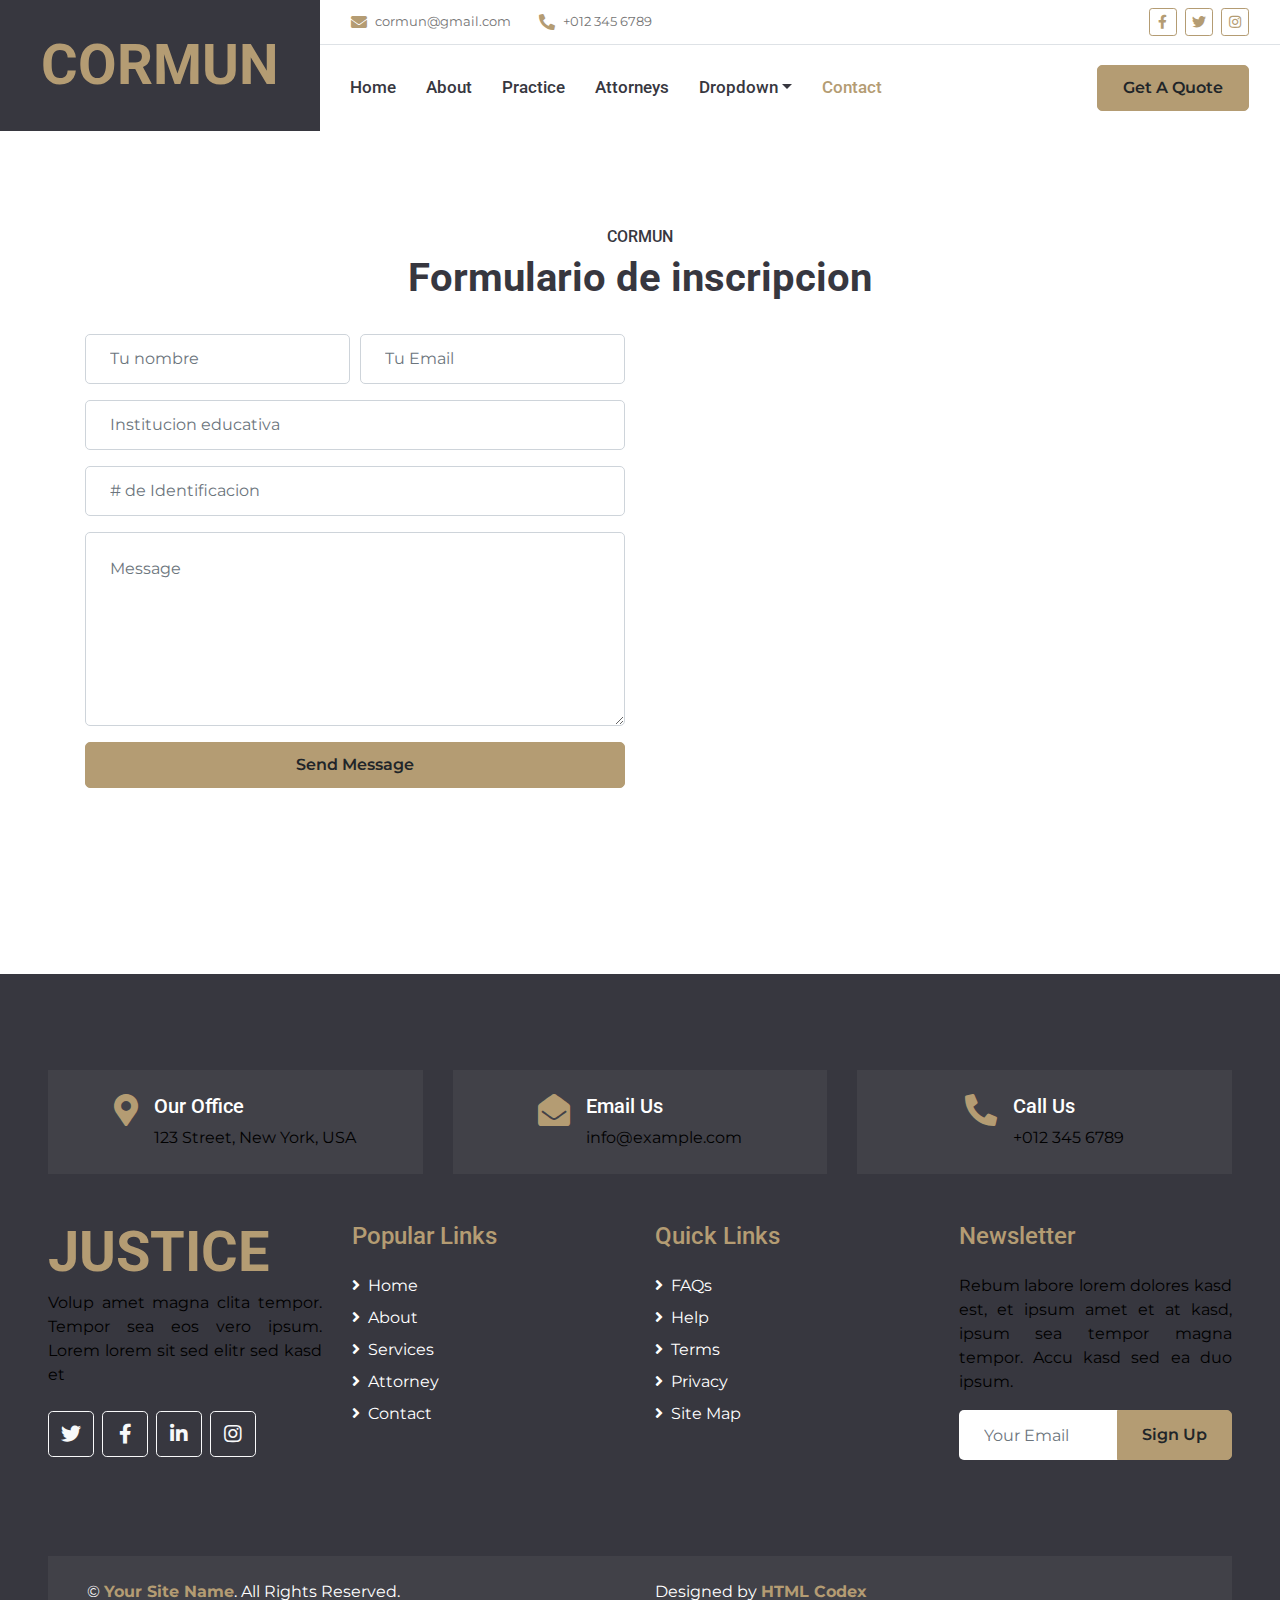
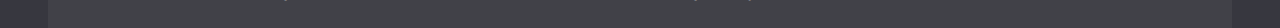
<file: contact.html>
<!DOCTYPE html>
<html lang="en">

<head>
    <meta charset="utf-8">
    <title>CORMUN</title>
    <meta content="width=device-width, initial-scale=1.0" name="viewport">
    <!-- Favicon -->
    <link href="img/favicon.ico" rel="icon">

    <!-- Google Web Fonts -->
    <link rel="preconnect" href="https://fonts.gstatic.com">
    <link href="https://fonts.googleapis.com/css2?family=Montserrat:wght@400;600&family=Roboto:wght@300;500;700&display=swap" rel="stylesheet"> 

    <!-- Font Awesome -->
    <link href="https://cdnjs.cloudflare.com/ajax/libs/font-awesome/5.10.0/css/all.min.css" rel="stylesheet">

    <!-- Libraries Stylesheet -->
    <link href="lib/owlcarousel/assets/owl.carousel.min.css" rel="stylesheet">
    <link href="lib/tempusdominus/css/tempusdominus-bootstrap-4.min.css" rel="stylesheet" />

    <!-- Customized Bootstrap Stylesheet -->
    <link href="css/style.css" rel="stylesheet">
</head>

<body>
    <!-- Header Start -->
    <div class="container-fluid">
        <div class="row">
            <div class="col-lg-3 bg-secondary d-none d-lg-block">
                <a href="index.html" class="navbar-brand w-100 h-100 m-0 p-0 d-flex align-items-center justify-content-center">
                    <h1 class="m-0 display-4 text-primary text-uppercase">Cormun</h1>
                </a>
            </div>
            <div class="col-lg-9">
                <div class="row bg-white border-bottom d-none d-lg-flex">
                    <div class="col-lg-7 text-left">
                        <div class="h-100 d-inline-flex align-items-center py-2 px-3">
                            <i class="fa fa-envelope text-primary mr-2"></i>
                            <small>cormun@gmail.com</small>
                        </div>
                        <div class="h-100 d-inline-flex align-items-center py-2 px-2">
                            <i class="fa fa-phone-alt text-primary mr-2"></i>
                            <small>+012 345 6789</small>
                        </div>
                    </div>
                    <div class="col-lg-5 text-right">
                        <div class="d-inline-flex align-items-center p-2">
                            <a class="btn btn-sm btn-outline-primary btn-sm-square mr-2" href="">
                                <i class="fab fa-facebook-f"></i>
                            </a>
                            <a class="btn btn-sm btn-outline-primary btn-sm-square mr-2" href="">
                                <i class="fab fa-twitter"></i>
                            </a>
                            <a class="btn btn-sm btn-outline-primary btn-sm-square mr-2" href="">
                                <i class="fab fa-instagram"></i>
                            </a>
                        </div>
                    </div>
                </div>
                <nav class="navbar navbar-expand-lg bg-white navbar-light p-0">
                    <a href="index.html" class="navbar-brand d-block d-lg-none">
                        <h1 class="m-0 display-4 text-primary text-uppercase">CORMUN</h1>
                    </a>
                    <button type="button" class="navbar-toggler" data-toggle="collapse" data-target="#navbarCollapse">
                        <span class="navbar-toggler-icon"></span>
                    </button>
                    <div class="collapse navbar-collapse justify-content-between" id="navbarCollapse">
                        <div class="navbar-nav mr-auto py-0">
                            <a href="index.html" class="nav-item nav-link">Home</a>
                            <a href="about.html" class="nav-item nav-link">About</a>
                            <a href="service.html" class="nav-item nav-link">Practice</a>
                            <a href="team.html" class="nav-item nav-link">Attorneys</a>
                            <div class="nav-item dropdown">
                                <a href="#" class="nav-link dropdown-toggle" data-toggle="dropdown">Dropdown</a>
                                <div class="dropdown-menu rounded-0 m-0">
                                    <a href="#" class="dropdown-item">Menu Item 1</a>
                                    <a href="#" class="dropdown-item">Menu Item 2</a>
                                    <a href="#" class="dropdown-item">Menu Item 3</a>
                                </div>
                            </div>
                            <a href="contact.html" class="nav-item nav-link active">Contact</a>
                        </div>
                        <a href="" class="btn btn-primary mr-3 d-none d-lg-block">Get A Quote</a>
                    </div>
                </nav>
            </div>
        </div>
    </div>
    <!-- Header End -->


    <!-- Page Header Start -->
    
    <!-- Page Header End -->


    <!-- Contact Start -->
    <div class="container-fluid py-5">
        <div class="container py-5">
            <div class="text-center pb-2">
                <h6 class="text-uppercase">CORMUN</h6>
                <h1 class="mb-4">Formulario de inscripcion</h1>
            </div>
            <div class="row">
                <div class="col-lg-6 mb-5 mb-lg-0">
                    <div class="contact-form">
                        <div id="success"></div>
                        <form name="sentMessage" id="contactForm" novalidate="novalidate">
                            <div class="form-row">
                                <div class="col-sm-6 control-group">
                                    <input type="text" class="form-control p-4" id="name" placeholder="Tu nombre" required="required" data-validation-required-message="Please enter your name" />
                                    <p class="help-block text-danger"></p>
                                </div>
                                <div class="col-sm-6 control-group">
                                    <input type="email" class="form-control p-4" id="email" placeholder="Tu Email" required="required" data-validation-required-message="Please enter your email" />
                                    <p class="help-block text-danger"></p>
                                </div>
                            </div>
                            <div class="control-group">
                                <input type="text" class="form-control p-4" id="subject" placeholder="Institucion educativa" required="required" data-validation-required-message="Please enter a subject" />
                                <p class="help-block text-danger"></p>
                            </div>
                            <div class="control-group">
                                <input type="text" class="form-control p-4" id="subject" placeholder="# de Identificacion" required="required" data-validation-required-message="Please enter a subject" />
                                <p class="help-block text-danger"></p>
                            </div>
                            <div class="control-group">
                                <textarea class="form-control p-4" rows="6" id="message" placeholder="Message" required="required" data-validation-required-message="Please enter your message"></textarea>
                                <p class="help-block text-danger"></p>
                            </div>
                            <div>
                                <button class="btn btn-primary btn-block" type="submit" id="sendMessageButton">Send Message</button>
                            </div>
                        </form>
                    </div>
                </div>
                <div class="col-lg-6" style="min-height: 400px;">
                    <div class="position-relative h-100 rounded overflow-hidden">
                        <iframe style="width: 100%; height: 100%; object-fit: cover;"
                        src="https://www.google.com/maps/embed?pb=!1m18!1m12!1m3!1d3001156.4288297426!2d-78.01371936852176!3d42.72876761954724!2m3!1f0!2f0!3f0!3m2!1i1024!2i768!4f13.1!3m3!1m2!1s0x4ccc4bf0f123a5a9%3A0xddcfc6c1de189567!2sNew%20York%2C%20USA!5e0!3m2!1sen!2sbd!4v1603794290143!5m2!1sen!2sbd"
                        frameborder="0" style="border:0;" allowfullscreen="" aria-hidden="false" tabindex="0"></iframe>
                    </div>
                </div>
            </div>
        </div>
    </div>
    <!-- Contact End -->


    <!-- Footer Start -->
    <div class="container-fluid bg-secondary text-white pt-5 px-sm-3 px-md-5" style="margin-top: 90px;">
        <div class="row mt-5">
            <div class="col-lg-4">
                <div class="d-flex justify-content-lg-center p-4" style="background: rgba(256, 256, 256, .05);">
                    <i class="fa fa-2x fa-map-marker-alt text-primary"></i>
                    <div class="ml-3">
                        <h5 class="text-white">Our Office</h5>
                        <p class="m-0">123 Street, New York, USA</p>
                    </div>
                </div>
            </div>
            <div class="col-lg-4">
                <div class="d-flex justify-content-lg-center p-4" style="background: rgba(256, 256, 256, .05);">
                    <i class="fa fa-2x fa-envelope-open text-primary"></i>
                    <div class="ml-3">
                        <h5 class="text-white">Email Us</h5>
                        <p class="m-0">info@example.com</p>
                    </div>
                </div>
            </div>
            <div class="col-lg-4">
                <div class="d-flex justify-content-lg-center p-4" style="background: rgba(256, 256, 256, .05);">
                    <i class="fa fa-2x fa-phone-alt text-primary"></i>
                    <div class="ml-3">
                        <h5 class="text-white">Call Us</h5>
                        <p class="m-0">+012 345 6789</p>
                    </div>
                </div>
            </div>
        </div>
        <div class="row pt-5">
            <div class="col-lg-3 col-md-6 mb-5">
                <a href="index.html" class="navbar-brand">
                    <h1 class="m-0 mt-n2 display-4 text-primary text-uppercase">Justice</h1>
                </a>
                <p>Volup amet magna clita tempor. Tempor sea eos vero ipsum. Lorem lorem sit sed elitr sed kasd et</p>
                <div class="d-flex justify-content-start mt-4">
                    <a class="btn btn-lg btn-outline-light btn-lg-square mr-2" href="#"><i class="fab fa-twitter"></i></a>
                    <a class="btn btn-lg btn-outline-light btn-lg-square mr-2" href="#"><i class="fab fa-facebook-f"></i></a>
                    <a class="btn btn-lg btn-outline-light btn-lg-square mr-2" href="#"><i class="fab fa-linkedin-in"></i></a>
                    <a class="btn btn-lg btn-outline-light btn-lg-square" href="#"><i class="fab fa-instagram"></i></a>
                </div>
            </div>
            <div class="col-lg-3 col-md-6 mb-5">
                <h4 class="font-weight-semi-bold text-primary mb-4">Popular Links</h4>
                <div class="d-flex flex-column justify-content-start">
                    <a class="text-white mb-2" href="#"><i class="fa fa-angle-right mr-2"></i>Home</a>
                    <a class="text-white mb-2" href="#"><i class="fa fa-angle-right mr-2"></i>About</a>
                    <a class="text-white mb-2" href="#"><i class="fa fa-angle-right mr-2"></i>Services</a>
                    <a class="text-white mb-2" href="#"><i class="fa fa-angle-right mr-2"></i>Attorney</a>
                    <a class="text-white" href="#"><i class="fa fa-angle-right mr-2"></i>Contact</a>
                </div>
            </div>
            <div class="col-lg-3 col-md-6 mb-5">
                <h4 class="font-weight-semi-bold text-primary mb-4">Quick Links</h4>
                <div class="d-flex flex-column justify-content-start">
                    <a class="text-white mb-2" href="#"><i class="fa fa-angle-right mr-2"></i>FAQs</a>
                    <a class="text-white mb-2" href="#"><i class="fa fa-angle-right mr-2"></i>Help</a>
                    <a class="text-white mb-2" href="#"><i class="fa fa-angle-right mr-2"></i>Terms</a>
                    <a class="text-white mb-2" href="#"><i class="fa fa-angle-right mr-2"></i>Privacy</a>
                    <a class="text-white" href="#"><i class="fa fa-angle-right mr-2"></i>Site Map</a>
                </div>
            </div>
            <div class="col-lg-3 col-md-6 mb-5">
                <h4 class="font-weight-semi-bold text-primary mb-4">Newsletter</h4>
                <p>Rebum labore lorem dolores kasd est, et ipsum amet et at kasd, ipsum sea tempor magna tempor. Accu kasd sed ea duo ipsum.</p>
                <div class="w-100">
                    <div class="input-group">
                        <input type="text" class="form-control border-0" style="padding: 25px;" placeholder="Your Email">
                        <div class="input-group-append">
                            <button class="btn btn-primary px-4">Sign Up</button>
                        </div>
                    </div>
                </div>
            </div>
        </div>
        <div class="row p-4 mt-5 mx-0" style="background: rgba(256, 256, 256, .05);">
            <div class="col-md-6 text-center text-md-left mb-3 mb-md-0">
                <p class="m-0 text-white">&copy; <a class="font-weight-bold" href="#">Your Site Name</a>. All Rights Reserved.</p>
            </div>
            <div class="col-md-6 text-center text-md-right">
                <p class="m-0 text-white">Designed by <a class="font-weight-bold" href="https://htmlcodex.com">HTML Codex</a></p>
            </div>
        </div>
    </div>
    <!-- Footer End -->


    <!-- Back to Top -->
    <a href="#" class="btn btn-primary px-3 back-to-top"><i class="fa fa-angle-double-up"></i></a>


    <!-- JavaScript Libraries -->
    <script src="https://code.jquery.com/jquery-3.4.1.min.js"></script>
    <script src="https://stackpath.bootstrapcdn.com/bootstrap/4.4.1/js/bootstrap.bundle.min.js"></script>
    <script src="lib/easing/easing.min.js"></script>
    <script src="lib/waypoints/waypoints.min.js"></script>
    <script src="lib/owlcarousel/owl.carousel.min.js"></script>
    <script src="lib/tempusdominus/js/moment.min.js"></script>
    <script src="lib/tempusdominus/js/moment-timezone.min.js"></script>
    <script src="lib/tempusdominus/js/tempusdominus-bootstrap-4.min.js"></script>

    <!-- Contact Javascript File -->
    <script src="mail/jqBootstrapValidation.min.js"></script>
    <script src="mail/contact.js"></script>

    <!-- Template Javascript -->
    <script src="js/main.js"></script>
</body>

</html>
</file>
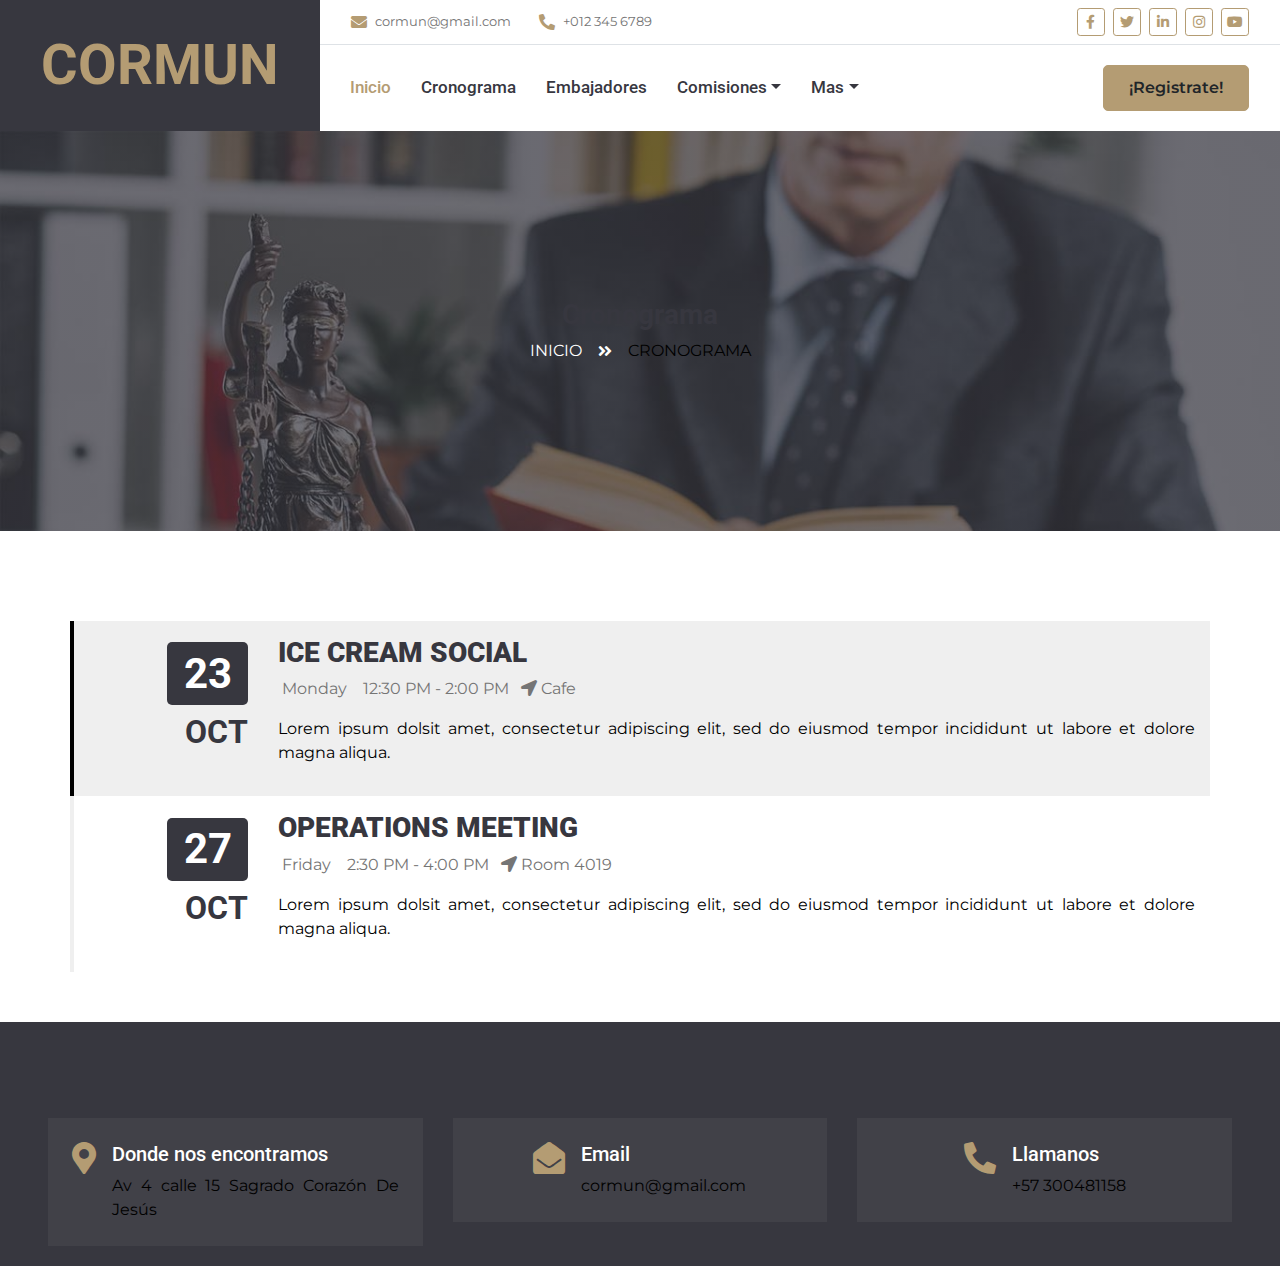
<file: cronograma.html>
<!DOCTYPE html>
<html lang="en">

<head>
    <meta charset="utf-8">
    <title>JUSTICE - Free Lawyer Website Template</title>
    <meta content="width=device-width, initial-scale=1.0" name="viewport">
    <meta content="Free HTML Templates" name="keywords">
    <meta content="Free HTML Templates" name="description">


    <!-- Favicon -->
    <link href="img/favicon.ico" rel="icon">

    <!-- Google Web Fonts -->
    <link rel="preconnect" href="https://fonts.gstatic.com">
    <link href="https://fonts.googleapis.com/css2?family=Montserrat:wght@400;600&family=Roboto:wght@300;500;700&display=swap" rel="stylesheet"> 

    <!-- Font Awesome -->
    <link href="https://cdnjs.cloudflare.com/ajax/libs/font-awesome/5.10.0/css/all.min.css" rel="stylesheet">

    <!-- Libraries Stylesheet -->
    <link href="lib/owlcarousel/assets/owl.carousel.min.css" rel="stylesheet">
    <link href="lib/tempusdominus/css/tempusdominus-bootstrap-4.min.css" rel="stylesheet" />

    <!-- Customized Bootstrap Stylesheet -->
    <link href="css/style.css" rel="stylesheet">
</head>

<body>
    <!-- Header Start -->
    <div class="container-fluid">
        <div class="row">
            <div class="col-lg-3 bg-secondary d-none d-lg-block">
                <a href="index.html" class="navbar-brand w-100 h-100 m-0 p-0 d-flex align-items-center justify-content-center">
                    <h1 class="m-0 display-4 text-primary text-uppercase">Cormun</h1>
                </a>
            </div>
            <div class="col-lg-9">
                <div class="row bg-white border-bottom d-none d-lg-flex">
                    <div class="col-lg-7 text-left">
                        <div class="h-100 d-inline-flex align-items-center py-2 px-3">
                            <i class="fa fa-envelope text-primary mr-2"></i>
                            <small>cormun@gmail.com</small>
                        </div>
                        <div class="h-100 d-inline-flex align-items-center py-2 px-2">
                            <i class="fa fa-phone-alt text-primary mr-2"></i>
                            <small>+012 345 6789</small>
                        </div>
                    </div>
                    <!-- fin del header correo -->

                    <div class="col-lg-5 text-right">
                        <div class="d-inline-flex align-items-center p-2">
                            <a class="btn btn-sm btn-outline-primary btn-sm-square mr-2" href="">
                                <i class="fab fa-facebook-f"></i>
                            </a>
                            <a class="btn btn-sm btn-outline-primary btn-sm-square mr-2" href="">
                                <i class="fab fa-twitter"></i>
                            </a>
                            <a class="btn btn-sm btn-outline-primary btn-sm-square mr-2" href="">
                                <i class="fab fa-linkedin-in"></i>
                            </a>
                            <a class="btn btn-sm btn-outline-primary btn-sm-square mr-2" href="">
                                <i class="fab fa-instagram"></i>
                            </a>
                            <a class="btn btn-sm btn-outline-primary btn-sm-square mr-2" href="">
                                <i class="fab fa-youtube"></i>
                            </a>
                        </div>
                    </div>
                </div>
                <nav class="navbar navbar-expand-lg bg-white navbar-light p-0">
                    <a href="index.html" class="navbar-brand d-block d-lg-none">
                        <h1 class="m-0 display-4 text-primary text-uppercase">Justice</h1>
                    </a>
                    <button type="button" class="navbar-toggler" data-toggle="collapse" data-target="#navbarCollapse">
                        <span class="navbar-toggler-icon"></span>
                    </button>

                    <div class="collapse navbar-collapse justify-content-between" id="navbarCollapse">
                        <div class="navbar-nav mr-auto py-0">
                            <a href="index.html" class="nav-item nav-link active">Inicio</a>
                            <a href="cronograma.html" class="nav-item nav-link">Cronograma</a>
                            <a href="team.html" class="nav-item nav-link">Embajadores</a>
                            <div class="nav-item dropdown">
                                <a href="#" class="nav-link dropdown-toggle" data-toggle="dropdown">Comisiones</a>
                                <div class="dropdown-menu rounded-0 m-0">
                                    <a href="#" class="dropdown-item">ONU muje12--res</a>
                                    <a href="#" class="dropdown-item">ACNUR</a>
                                    <a href="#" class="dropdown-item">ECOSOC</a>
                                    <a href="#" class="dropdown-item">OMS</a>
                                    <a href="#" class="dropdown-item">OIT</a>
                                    <a href="#" class="dropdown-item">UNICEF</a>
                                </div>
                            </div>
                            <div class="nav-item dropdown">
                                <a href="#" class="nav-link dropdown-toggle" data-toggle="dropdown">Mas</a>
                                <div class="dropdown-menu rounded-0 m-0">
                                    <a href="#" class="dropdown-item">Embajadores</a>
                                    <a href="#" class="dropdown-item">Directrices</a>
                                    <a href="#" class="dropdown-item">Funciones</a>
                                    <a href="#" class="dropdown-item">Periodico</a>
                                </div>
                            </div>
                            <a href="contact.html" class="nav-item nav-link"></a>
                        </div>

                        <a href="" class="btn btn-primary mr-3 d-none d-lg-block">¡Registrate!</a>
                    </div>
                </nav>
            </div>
        </div>
    </div>
    <!-- Header End -->

    <!-- Page Header Start -->
    <div class="container-fluid bg-page-header" style="margin-bottom: 90px;">
        <div class="container">
            <div class="d-flex flex-column align-items-center justify-content-center" style="min-height: 400px">
                <h3 class="title_header">Cronograma</h3>
                <div class="d-inline-flex text-white">
                    <p class="m-0 text-uppercase"><a class="text-white" href="">Inicio</a></p>
                    <i class="fa fa-angle-double-right pt-1 px-3"></i>
                    <p class="m-0 text-uppercase">Cronograma</p>
                </div>
            </div>
        </div>
    </div>
    <!-- Page Header End -->

<!-- inicio del calendario  -->
    <div class="container">
		<div class="row row-striped">
			<div class="col-2 text-right">
				<h1 class="display-4"><span class="badge badge-secondary">23</span></h1>
				<h2>OCT</h2>
			</div>
			<div class="col-10">
				<h3 class="text-uppercase"><strong>Ice Cream Social</strong></h3>
				<ul class="list-inline">
				    <li class="list-inline-item"><i class="fa fa-calendar-o" aria-hidden="true"></i> Monday</li>
					<li class="list-inline-item"><i class="fa fa-clock-o" aria-hidden="true"></i> 12:30 PM - 2:00 PM</li>
					<li class="list-inline-item"><i class="fa fa-location-arrow" aria-hidden="true"></i> Cafe</li>
				</ul>
				<p>Lorem ipsum dolsit amet, consectetur adipiscing elit, sed do eiusmod tempor incididunt ut labore et dolore magna aliqua.</p>
			</div>
		</div>
		<div class="row row-striped">
			<div class="col-2 text-right">
				<h1 class="display-4"><span class="badge badge-secondary">27</span></h1>
				<h2>OCT</h2>
			</div>
			<div class="col-10">
				<h3 class="text-uppercase"><strong>Operations Meeting</strong></h3>
				<ul class="list-inline">
				    <li class="list-inline-item"><i class="fa fa-calendar-o" aria-hidden="true"></i> Friday</li>
					<li class="list-inline-item"><i class="fa fa-clock-o" aria-hidden="true"></i> 2:30 PM - 4:00 PM</li>
					<li class="list-inline-item"><i class="fa fa-location-arrow" aria-hidden="true"></i> Room 4019</li>
				</ul>
				<p>Lorem ipsum dolsit amet, consectetur adipiscing elit, sed do eiusmod tempor incididunt ut labore et dolore magna aliqua.</p>
			</div>
		</div>
	</div>

<!-- fin del calendario -->


    <!-- Footer Start -->
    <div class="container-fluid bg-secondary text-white pt-5 px-sm-3 px-md-5" style="margin-top: 50px;">
        <div class="row mt-5 ">
            <div class="col-lg-4">
                <div class="d-flex justify-content-lg-center p-4" style="background: rgba(256, 256, 256, .05);  margin-bottom: 20px; ;">
                    <i class="fa fa-2x fa-map-marker-alt text-primary"></i>
                    <div class="ml-3">
                        <h5 class="text-white">Donde nos encontramos</h5>
                        <p class="m-0">Av 4 calle 15  Sagrado Corazón De Jesús</p>
                    </div>
                </div>
            </div>
            <div class="col-lg-4">
                <div class="d-flex justify-content-lg-center p-4" style="background: rgba(256, 256, 256, .05);">
                    <i class="fa fa-2x fa-envelope-open text-primary"></i>
                    <div class="ml-3">
                        <h5 class="text-white">Email</h5>
                        <p class="m-0">cormun@gmail.com</p>
                    </div>
                </div>
            </div>
            <div class="col-lg-4">
                <div class="d-flex justify-content-lg-center p-4" style="background: rgba(256, 256, 256, .05);">
                    <i class="fa fa-2x fa-phone-alt text-primary"></i>
                    <div class="ml-3">
                        <h5 class="text-white">Llamanos</h5>
                        <p class="m-0">+57 300481158</p>
                    </div>
                </div>
            </div>
        </div>


    <!-- Footer End -->


    <!-- Back to Top -->
    <a href="#" class="btn btn-primary px-3 back-to-top"><i class="fa fa-angle-double-up"></i></a>


    <!-- JavaScript Libraries -->
    <script src="https://code.jquery.com/jquery-3.4.1.min.js"></script>
    <script src="https://stackpath.bootstrapcdn.com/bootstrap/4.4.1/js/bootstrap.bundle.min.js"></script>
    <script src="lib/easing/easing.min.js"></script>
    <script src="lib/waypoints/waypoints.min.js"></script>
    <script src="lib/owlcarousel/owl.carousel.min.js"></script>
    <script src="lib/tempusdominus/js/moment.min.js"></script>
    <script src="lib/tempusdominus/js/moment-timezone.min.js"></script>
    <script src="lib/tempusdominus/js/tempusdominus-bootstrap-4.min.js"></script>

    <!-- Contact Javascript File -->
    <script src="mail/jqBootstrapValidation.min.js"></script>
    <script src="mail/contact.js"></script>

    <!-- Template Javascript -->
    <script src="js/main.js"></script>
</body>

</html>
</file>
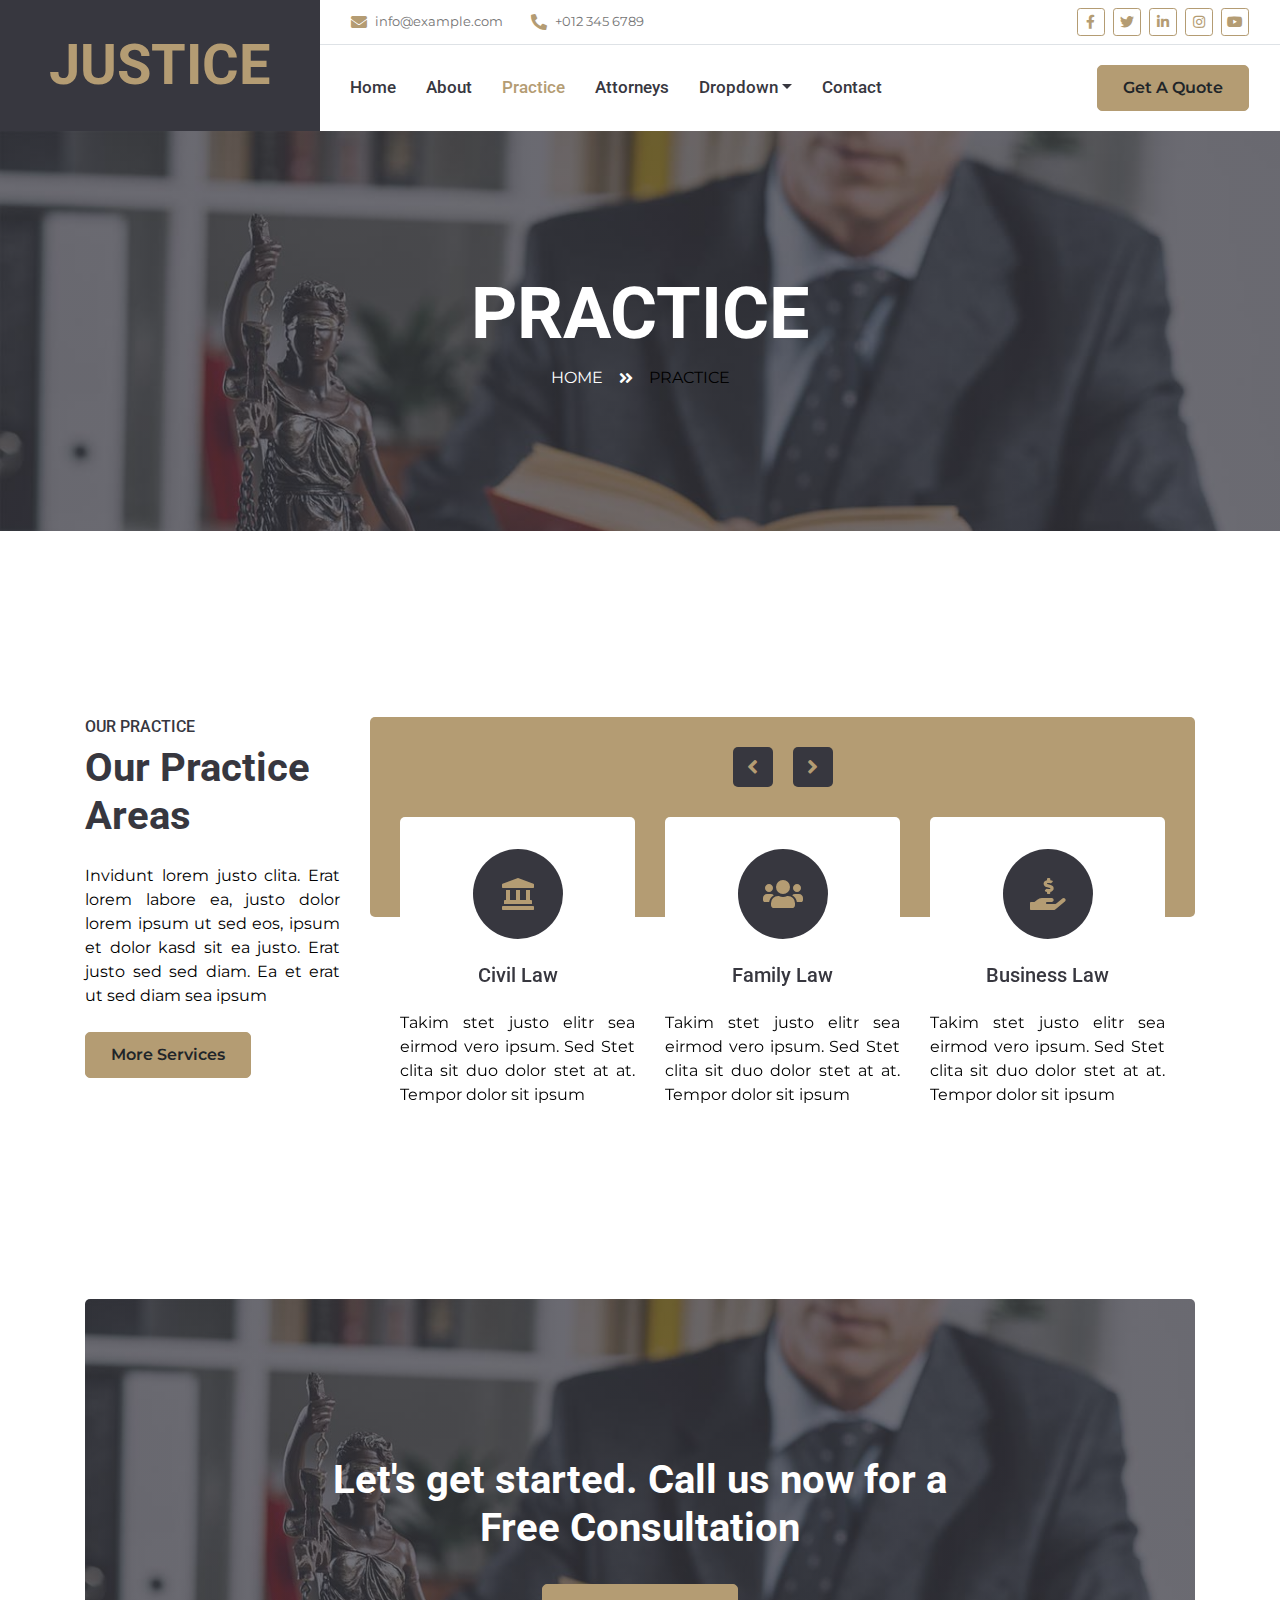
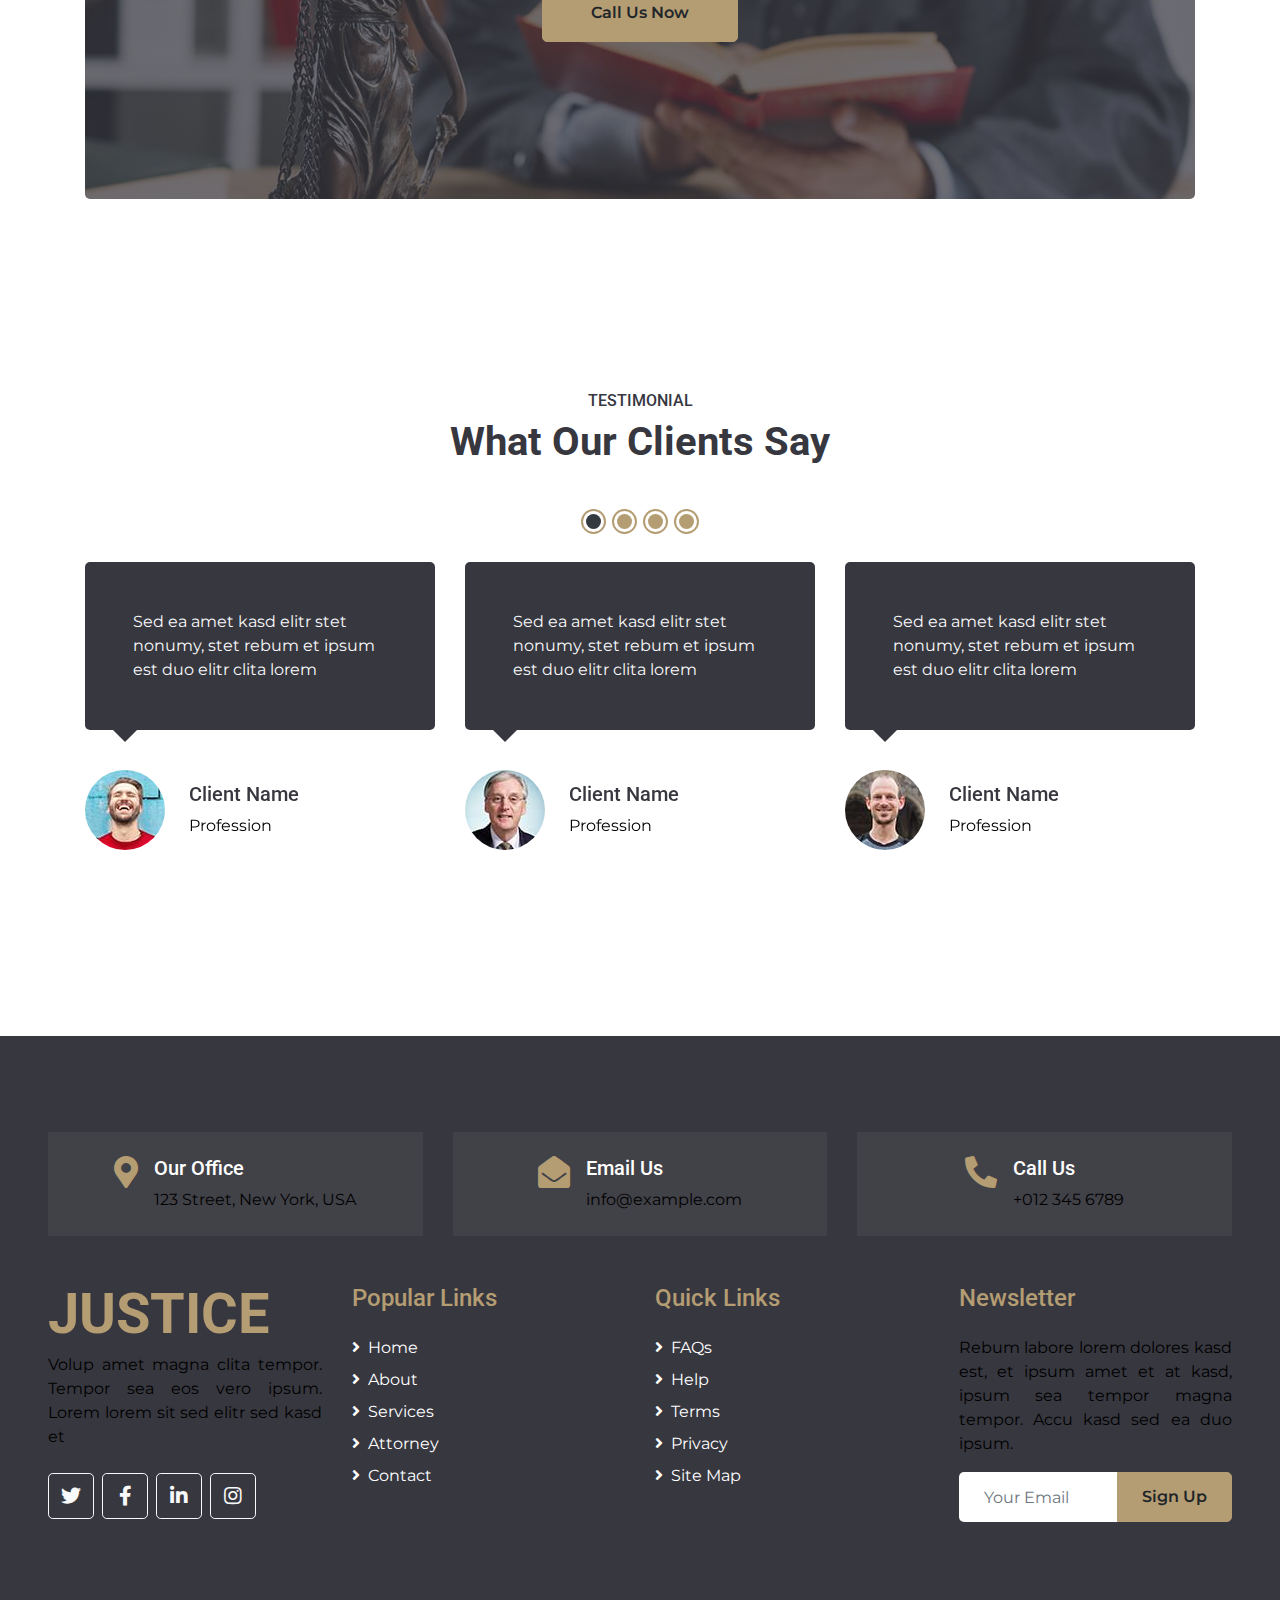
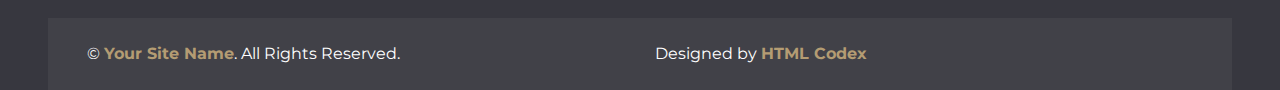
<file: service.html>
<!DOCTYPE html>
<html lang="en">

<head>
    <meta charset="utf-8">
    <title>JUSTICE - Free Lawyer Website Template</title>
    <meta content="width=device-width, initial-scale=1.0" name="viewport">
    <meta content="Free HTML Templates" name="keywords">
    <meta content="Free HTML Templates" name="description">

    <!-- Favicon -->
    <link href="img/favicon.ico" rel="icon">

    <!-- Google Web Fonts -->
    <link rel="preconnect" href="https://fonts.gstatic.com">
    <link href="https://fonts.googleapis.com/css2?family=Montserrat:wght@400;600&family=Roboto:wght@300;500;700&display=swap" rel="stylesheet"> 

    <!-- Font Awesome -->
    <link href="https://cdnjs.cloudflare.com/ajax/libs/font-awesome/5.10.0/css/all.min.css" rel="stylesheet">

    <!-- Libraries Stylesheet -->
    <link href="lib/owlcarousel/assets/owl.carousel.min.css" rel="stylesheet">
    <link href="lib/tempusdominus/css/tempusdominus-bootstrap-4.min.css" rel="stylesheet" />

    <!-- Customized Bootstrap Stylesheet -->
    <link href="css/style.css" rel="stylesheet">
</head>

<body>
    <!-- Header Start -->
    <div class="container-fluid">
        <div class="row">
            <div class="col-lg-3 bg-secondary d-none d-lg-block">
                <a href="index.html" class="navbar-brand w-100 h-100 m-0 p-0 d-flex align-items-center justify-content-center">
                    <h1 class="m-0 display-4 text-primary text-uppercase">Justice</h1>
                </a>
            </div>
            <div class="col-lg-9">
                <div class="row bg-white border-bottom d-none d-lg-flex">
                    <div class="col-lg-7 text-left">
                        <div class="h-100 d-inline-flex align-items-center py-2 px-3">
                            <i class="fa fa-envelope text-primary mr-2"></i>
                            <small>info@example.com</small>
                        </div>
                        <div class="h-100 d-inline-flex align-items-center py-2 px-2">
                            <i class="fa fa-phone-alt text-primary mr-2"></i>
                            <small>+012 345 6789</small>
                        </div>
                    </div>
                    <div class="col-lg-5 text-right">
                        <div class="d-inline-flex align-items-center p-2">
                            <a class="btn btn-sm btn-outline-primary btn-sm-square mr-2" href="">
                                <i class="fab fa-facebook-f"></i>
                            </a>
                            <a class="btn btn-sm btn-outline-primary btn-sm-square mr-2" href="">
                                <i class="fab fa-twitter"></i>
                            </a>
                            <a class="btn btn-sm btn-outline-primary btn-sm-square mr-2" href="">
                                <i class="fab fa-linkedin-in"></i>
                            </a>
                            <a class="btn btn-sm btn-outline-primary btn-sm-square mr-2" href="">
                                <i class="fab fa-instagram"></i>
                            </a>
                            <a class="btn btn-sm btn-outline-primary btn-sm-square mr-2" href="">
                                <i class="fab fa-youtube"></i>
                            </a>
                        </div>
                    </div>
                </div>
                <nav class="navbar navbar-expand-lg bg-white navbar-light p-0">
                    <a href="index.html" class="navbar-brand d-block d-lg-none">
                        <h1 class="m-0 display-4 text-primary text-uppercase">Justice</h1>
                    </a>
                    <button type="button" class="navbar-toggler" data-toggle="collapse" data-target="#navbarCollapse">
                        <span class="navbar-toggler-icon"></span>
                    </button>
                    <div class="collapse navbar-collapse justify-content-between" id="navbarCollapse">
                        <div class="navbar-nav mr-auto py-0">
                            <a href="index.html" class="nav-item nav-link">Home</a>
                            <a href="about.html" class="nav-item nav-link">About</a>
                            <a href="service.html" class="nav-item nav-link active">Practice</a>
                            <a href="team.html" class="nav-item nav-link">Attorneys</a>
                            <div class="nav-item dropdown">
                                <a href="#" class="nav-link dropdown-toggle" data-toggle="dropdown">Dropdown</a>
                                <div class="dropdown-menu rounded-0 m-0">
                                    <a href="#" class="dropdown-item">Menu Item 1</a>
                                    <a href="#" class="dropdown-item">Menu Item 2</a>
                                    <a href="#" class="dropdown-item">Menu Item 3</a>
                                </div>
                            </div>
                            <a href="contact.html" class="nav-item nav-link">Contact</a>
                        </div>
                        <a href="" class="btn btn-primary mr-3 d-none d-lg-block">Get A Quote</a>
                    </div>
                </nav>
            </div>
        </div>
    </div>
    <!-- Header End -->


    <!-- Page Header Start -->
    <div class="container-fluid bg-page-header" style="margin-bottom: 90px;">
        <div class="container">
            <div class="d-flex flex-column align-items-center justify-content-center" style="min-height: 400px">
                <h3 class="display-3 text-white text-uppercase">Practice</h3>
                <div class="d-inline-flex text-white">
                    <p class="m-0 text-uppercase"><a class="text-white" href="">Home</a></p>
                    <i class="fa fa-angle-double-right pt-1 px-3"></i>
                    <p class="m-0 text-uppercase">Practice</p>
                </div>
            </div>
        </div>
    </div>
    <!-- Page Header End -->


    <!-- Services Start -->
    <div class="container-fluid py-5">
        <div class="container py-5">
            <div class="row">
                <div class="col-lg-3">
                    <h6 class="text-uppercase">Our Practice</h6>
                    <h1 class="mb-4">Our Practice Areas</h1>
                    <p>Invidunt lorem justo clita. Erat lorem labore ea, justo dolor lorem ipsum ut sed eos, ipsum et dolor kasd sit ea justo. Erat justo sed sed diam. Ea et erat ut sed diam sea ipsum</p>
                    <a href="" class="btn btn-primary mt-2">More Services</a>
                </div>
                <div class="col-lg-9 pt-5 pt-lg-0">
                    <div class="bg-primary rounded" style="height: 200px;"></div>
                    <div class="owl-carousel service-carousel position-relative" style="margin-top: -100px; padding: 0 30px;">
                        <div class="d-flex flex-column align-items-center text-center bg-white rounded pt-4">
                            <div class="icon-box bg-secondary text-primary mt-2 mb-4">
                                <i class="fa fa-2x fa-landmark"></i>
                            </div>
                            <h5 class="mb-4 px-4">Civil Law</h5>
                            <p class="m-0">Takim stet justo elitr sea eirmod vero ipsum. Sed Stet clita sit duo dolor stet at at. Tempor dolor sit ipsum</p>
                        </div>
                        <div class="d-flex flex-column align-items-center text-center bg-white rounded pt-4">
                            <div class="icon-box bg-secondary text-primary mt-2 mb-4">
                                <i class="fa fa-2x fa-users"></i>
                            </div>
                            <h5 class="mb-4 px-4">Family Law</h5>
                            <p class="m-0">Takim stet justo elitr sea eirmod vero ipsum. Sed Stet clita sit duo dolor stet at at. Tempor dolor sit ipsum</p>
                        </div>
                        <div class="d-flex flex-column align-items-center text-center bg-white rounded pt-4">
                            <div class="icon-box bg-secondary text-primary mt-2 mb-4">
                                <i class="fa fa-2x fa-hand-holding-usd"></i>
                            </div>
                            <h5 class="mb-4 px-4">Business Law</h5>
                            <p class="m-0">Takim stet justo elitr sea eirmod vero ipsum. Sed Stet clita sit duo dolor stet at at. Tempor dolor sit ipsum</p>
                        </div>
                        <div class="d-flex flex-column align-items-center text-center bg-white rounded pt-4">
                            <div class="icon-box bg-secondary text-primary mt-2 mb-4">
                                <i class="fa fa-2x fa-gavel"></i>
                            </div>
                            <h5 class="mb-4 px-4">Criminal Law</h5>
                            <p class="m-0">Takim stet justo elitr sea eirmod vero ipsum. Sed Stet clita sit duo dolor stet at at. Tempor dolor sit ipsum</p>
                        </div>
                    </div>
                </div>
            </div>
        </div>
    </div>
    <!-- Services End -->


    <!-- Action Start -->
    <div class="container-fluid py-5">
        <div class="container py-5">
            <div class="bg-action rounded" style="height: 500px;">
                <div class="row h-100 align-items-center justify-content-center">
                    <div class="col-lg-7 text-center">
                        <h1 class="text-white mb-4">Let's get started. Call us now for a Free Consultation</h1>
                        <a class="btn btn-primary py-3 px-5 mt-2" href="#">Call Us Now</a>
                    </div>
                </div>
            </div>
        </div>
    </div>
    <!-- Action End -->


    <!-- Testimonial Start -->
    <div class="container-fluid py-5">
        <div class="container py-5">
            <div class="text-center pb-5">
                <h6 class="text-uppercase">Testimonial</h6>
                <h1 class="mb-5">What Our Clients Say</h1>
            </div>
            <div class="owl-carousel testimonial-carousel">
                <div class="testimonial-item">
                    <div class="testimonial-text position-relative bg-secondary text-light rounded p-5 mb-4">
                        Sed ea amet kasd elitr stet nonumy, stet rebum et ipsum est duo elitr clita lorem
                    </div>
                    <div class="d-flex align-items-center pt-3">
                        <img class="img-fluid rounded-circle" src="img/testimonial-1.jpg" style="width: 80px; height: 80px;" alt="">
                        <div class="pl-4">
                            <h5>Client Name</h5>
                            <p class="m-0">Profession</p>
                        </div>
                    </div>
                </div>
                <div class="testimonial-item">
                    <div class="testimonial-text position-relative bg-secondary text-light rounded p-5 mb-4">
                        Sed ea amet kasd elitr stet nonumy, stet rebum et ipsum est duo elitr clita lorem
                    </div>
                    <div class="d-flex align-items-center pt-3">
                        <img class="img-fluid rounded-circle" src="img/testimonial-2.jpg" style="width: 80px; height: 80px;" alt="">
                        <div class="pl-4">
                            <h5>Client Name</h5>
                            <p class="m-0">Profession</p>
                        </div>
                    </div>
                </div>
                <div class="testimonial-item">
                    <div class="testimonial-text position-relative bg-secondary text-light rounded p-5 mb-4">
                        Sed ea amet kasd elitr stet nonumy, stet rebum et ipsum est duo elitr clita lorem
                    </div>
                    <div class="d-flex align-items-center pt-3">
                        <img class="img-fluid rounded-circle" src="img/testimonial-3.jpg" style="width: 80px; height: 80px;" alt="">
                        <div class="pl-4">
                            <h5>Client Name</h5>
                            <p class="m-0">Profession</p>
                        </div>
                    </div>
                </div>
                <div class="testimonial-item">
                    <div class="testimonial-text position-relative bg-secondary text-light rounded p-5 mb-4">
                        Sed ea amet kasd elitr stet nonumy, stet rebum et ipsum est duo elitr clita lorem
                    </div>
                    <div class="d-flex align-items-center pt-3">
                        <img class="img-fluid rounded-circle" src="img/testimonial-4.jpg" style="width: 80px; height: 80px;" alt="">
                        <div class="pl-4">
                            <h5>Client Name</h5>
                            <p class="m-0">Profession</p>
                        </div>
                    </div>
                </div>
            </div>
        </div>
    </div>
    <!-- Testimonial End -->


    <!-- Footer Start -->
    <div class="container-fluid bg-secondary text-white pt-5 px-sm-3 px-md-5" style="margin-top: 90px;">
        <div class="row mt-5">
            <div class="col-lg-4">
                <div class="d-flex justify-content-lg-center p-4" style="background: rgba(256, 256, 256, .05);">
                    <i class="fa fa-2x fa-map-marker-alt text-primary"></i>
                    <div class="ml-3">
                        <h5 class="text-white">Our Office</h5>
                        <p class="m-0">123 Street, New York, USA</p>
                    </div>
                </div>
            </div>
            <div class="col-lg-4">
                <div class="d-flex justify-content-lg-center p-4" style="background: rgba(256, 256, 256, .05);">
                    <i class="fa fa-2x fa-envelope-open text-primary"></i>
                    <div class="ml-3">
                        <h5 class="text-white">Email Us</h5>
                        <p class="m-0">info@example.com</p>
                    </div>
                </div>
            </div>
            <div class="col-lg-4">
                <div class="d-flex justify-content-lg-center p-4" style="background: rgba(256, 256, 256, .05);">
                    <i class="fa fa-2x fa-phone-alt text-primary"></i>
                    <div class="ml-3">
                        <h5 class="text-white">Call Us</h5>
                        <p class="m-0">+012 345 6789</p>
                    </div>
                </div>
            </div>
        </div>
        <div class="row pt-5">
            <div class="col-lg-3 col-md-6 mb-5">
                <a href="index.html" class="navbar-brand">
                    <h1 class="m-0 mt-n2 display-4 text-primary text-uppercase">Justice</h1>
                </a>
                <p>Volup amet magna clita tempor. Tempor sea eos vero ipsum. Lorem lorem sit sed elitr sed kasd et</p>
                <div class="d-flex justify-content-start mt-4">
                    <a class="btn btn-lg btn-outline-light btn-lg-square mr-2" href="#"><i class="fab fa-twitter"></i></a>
                    <a class="btn btn-lg btn-outline-light btn-lg-square mr-2" href="#"><i class="fab fa-facebook-f"></i></a>
                    <a class="btn btn-lg btn-outline-light btn-lg-square mr-2" href="#"><i class="fab fa-linkedin-in"></i></a>
                    <a class="btn btn-lg btn-outline-light btn-lg-square" href="#"><i class="fab fa-instagram"></i></a>
                </div>
            </div>
            <div class="col-lg-3 col-md-6 mb-5">
                <h4 class="font-weight-semi-bold text-primary mb-4">Popular Links</h4>
                <div class="d-flex flex-column justify-content-start">
                    <a class="text-white mb-2" href="#"><i class="fa fa-angle-right mr-2"></i>Home</a>
                    <a class="text-white mb-2" href="#"><i class="fa fa-angle-right mr-2"></i>About</a>
                    <a class="text-white mb-2" href="#"><i class="fa fa-angle-right mr-2"></i>Services</a>
                    <a class="text-white mb-2" href="#"><i class="fa fa-angle-right mr-2"></i>Attorney</a>
                    <a class="text-white" href="#"><i class="fa fa-angle-right mr-2"></i>Contact</a>
                </div>
            </div>
            <div class="col-lg-3 col-md-6 mb-5">
                <h4 class="font-weight-semi-bold text-primary mb-4">Quick Links</h4>
                <div class="d-flex flex-column justify-content-start">
                    <a class="text-white mb-2" href="#"><i class="fa fa-angle-right mr-2"></i>FAQs</a>
                    <a class="text-white mb-2" href="#"><i class="fa fa-angle-right mr-2"></i>Help</a>
                    <a class="text-white mb-2" href="#"><i class="fa fa-angle-right mr-2"></i>Terms</a>
                    <a class="text-white mb-2" href="#"><i class="fa fa-angle-right mr-2"></i>Privacy</a>
                    <a class="text-white" href="#"><i class="fa fa-angle-right mr-2"></i>Site Map</a>
                </div>
            </div>
            <div class="col-lg-3 col-md-6 mb-5">
                <h4 class="font-weight-semi-bold text-primary mb-4">Newsletter</h4>
                <p>Rebum labore lorem dolores kasd est, et ipsum amet et at kasd, ipsum sea tempor magna tempor. Accu kasd sed ea duo ipsum.</p>
                <div class="w-100">
                    <div class="input-group">
                        <input type="text" class="form-control border-0" style="padding: 25px;" placeholder="Your Email">
                        <div class="input-group-append">
                            <button class="btn btn-primary px-4">Sign Up</button>
                        </div>
                    </div>
                </div>
            </div>
        </div>
        <div class="row p-4 mt-5 mx-0" style="background: rgba(256, 256, 256, .05);">
            <div class="col-md-6 text-center text-md-left mb-3 mb-md-0">
                <p class="m-0 text-white">&copy; <a class="font-weight-bold" href="#">Your Site Name</a>. All Rights Reserved.</p>
            </div>
            <div class="col-md-6 text-center text-md-right">
                <p class="m-0 text-white">Designed by <a class="font-weight-bold" href="https://htmlcodex.com">HTML Codex</a></p>
            </div>
        </div>
    </div>
    <!-- Footer End -->


    <!-- Back to Top -->
    <a href="#" class="btn btn-primary px-3 back-to-top"><i class="fa fa-angle-double-up"></i></a>


    <!-- JavaScript Libraries -->
    <script src="https://code.jquery.com/jquery-3.4.1.min.js"></script>
    <script src="https://stackpath.bootstrapcdn.com/bootstrap/4.4.1/js/bootstrap.bundle.min.js"></script>
    <script src="lib/easing/easing.min.js"></script>
    <script src="lib/waypoints/waypoints.min.js"></script>
    <script src="lib/owlcarousel/owl.carousel.min.js"></script>
    <script src="lib/tempusdominus/js/moment.min.js"></script>
    <script src="lib/tempusdominus/js/moment-timezone.min.js"></script>
    <script src="lib/tempusdominus/js/tempusdominus-bootstrap-4.min.js"></script>

    <!-- Contact Javascript File -->
    <script src="mail/jqBootstrapValidation.min.js"></script>
    <script src="mail/contact.js"></script>

    <!-- Template Javascript -->
    <script src="js/main.js"></script>
</body>

</html>
</file>
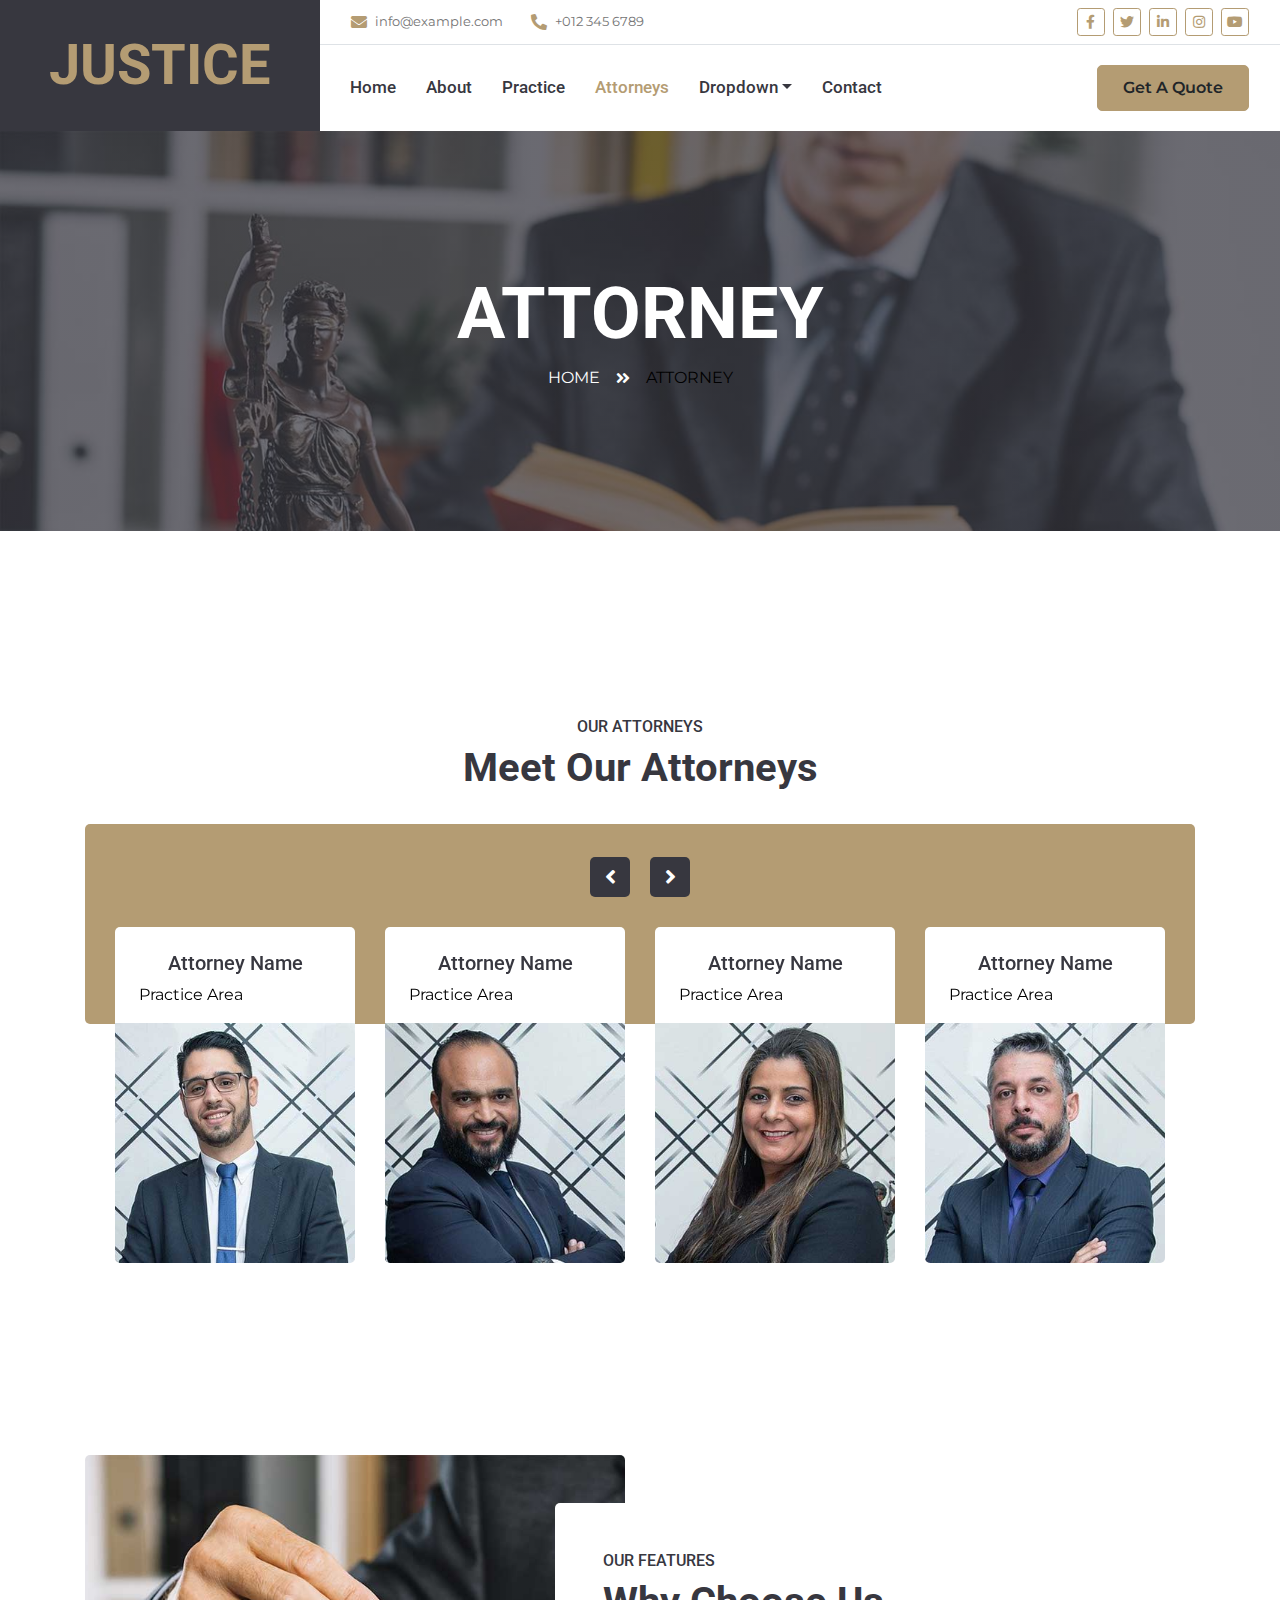
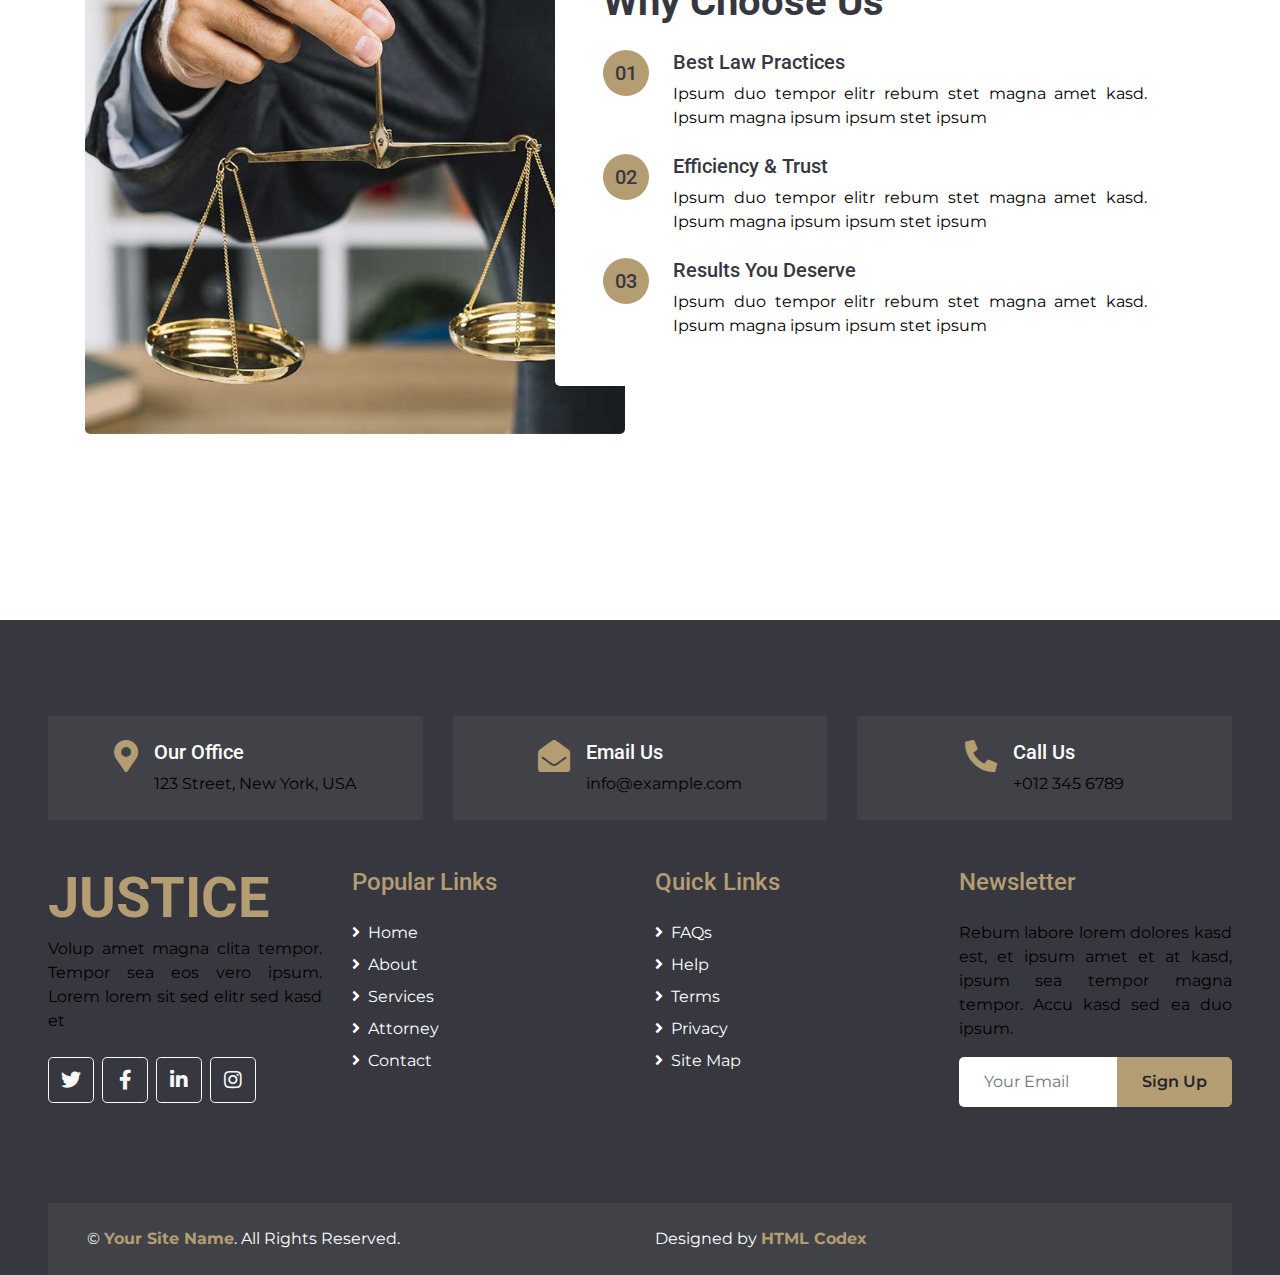
<file: team.html>
<!DOCTYPE html>
<html lang="en">

<head>
    <meta charset="utf-8">
    <title>JUSTICE - Free Lawyer Website Template</title>
    <meta content="width=device-width, initial-scale=1.0" name="viewport">
    <meta content="Free HTML Templates" name="keywords">
    <meta content="Free HTML Templates" name="description">

    <!-- Favicon -->
    <link href="img/favicon.ico" rel="icon">

    <!-- Google Web Fonts -->
    <link rel="preconnect" href="https://fonts.gstatic.com">
    <link href="https://fonts.googleapis.com/css2?family=Montserrat:wght@400;600&family=Roboto:wght@300;500;700&display=swap" rel="stylesheet"> 

    <!-- Font Awesome -->
    <link href="https://cdnjs.cloudflare.com/ajax/libs/font-awesome/5.10.0/css/all.min.css" rel="stylesheet">

    <!-- Libraries Stylesheet -->
    <link href="lib/owlcarousel/assets/owl.carousel.min.css" rel="stylesheet">
    <link href="lib/tempusdominus/css/tempusdominus-bootstrap-4.min.css" rel="stylesheet" />

    <!-- Customized Bootstrap Stylesheet -->
    <link href="css/style.css" rel="stylesheet">
</head>

<body>
    <!-- Header Start -->
    <div class="container-fluid">
        <div class="row">
            <div class="col-lg-3 bg-secondary d-none d-lg-block">
                <a href="index.html" class="navbar-brand w-100 h-100 m-0 p-0 d-flex align-items-center justify-content-center">
                    <h1 class="m-0 display-4 text-primary text-uppercase">Justice</h1>
                </a>
            </div>
            <div class="col-lg-9">
                <div class="row bg-white border-bottom d-none d-lg-flex">
                    <div class="col-lg-7 text-left">
                        <div class="h-100 d-inline-flex align-items-center py-2 px-3">
                            <i class="fa fa-envelope text-primary mr-2"></i>
                            <small>info@example.com</small>
                        </div>
                        <div class="h-100 d-inline-flex align-items-center py-2 px-2">
                            <i class="fa fa-phone-alt text-primary mr-2"></i>
                            <small>+012 345 6789</small>
                        </div>
                    </div>
                    <div class="col-lg-5 text-right">
                        <div class="d-inline-flex align-items-center p-2">
                            <a class="btn btn-sm btn-outline-primary btn-sm-square mr-2" href="">
                                <i class="fab fa-facebook-f"></i>
                            </a>
                            <a class="btn btn-sm btn-outline-primary btn-sm-square mr-2" href="">
                                <i class="fab fa-twitter"></i>
                            </a>
                            <a class="btn btn-sm btn-outline-primary btn-sm-square mr-2" href="">
                                <i class="fab fa-linkedin-in"></i>
                            </a>
                            <a class="btn btn-sm btn-outline-primary btn-sm-square mr-2" href="">
                                <i class="fab fa-instagram"></i>
                            </a>
                            <a class="btn btn-sm btn-outline-primary btn-sm-square mr-2" href="">
                                <i class="fab fa-youtube"></i>
                            </a>
                        </div>
                    </div>
                </div>
                <nav class="navbar navbar-expand-lg bg-white navbar-light p-0">
                    <a href="index.html" class="navbar-brand d-block d-lg-none">
                        <h1 class="m-0 display-4 text-primary text-uppercase">Justice</h1>
                    </a>
                    <button type="button" class="navbar-toggler" data-toggle="collapse" data-target="#navbarCollapse">
                        <span class="navbar-toggler-icon"></span>
                    </button>
                    <div class="collapse navbar-collapse justify-content-between" id="navbarCollapse">
                        <div class="navbar-nav mr-auto py-0">
                            <a href="index.html" class="nav-item nav-link">Home</a>
                            <a href="about.html" class="nav-item nav-link">About</a>
                            <a href="service.html" class="nav-item nav-link">Practice</a>
                            <a href="team.html" class="nav-item nav-link active">Attorneys</a>
                            <div class="nav-item dropdown">
                                <a href="#" class="nav-link dropdown-toggle" data-toggle="dropdown">Dropdown</a>
                                <div class="dropdown-menu rounded-0 m-0">
                                    <a href="#" class="dropdown-item">Menu Item 1</a>
                                    <a href="#" class="dropdown-item">Menu Item 2</a>
                                    <a href="#" class="dropdown-item">Menu Item 3</a>
                                </div>
                            </div>
                            <a href="contact.html" class="nav-item nav-link">Contact</a>
                        </div>
                        <a href="" class="btn btn-primary mr-3 d-none d-lg-block">Get A Quote</a>
                    </div>
                </nav>
            </div>
        </div>
    </div>
    <!-- Header End -->


    <!-- Page Header Start -->
    <div class="container-fluid bg-page-header" style="margin-bottom: 90px;">
        <div class="container">
            <div class="d-flex flex-column align-items-center justify-content-center" style="min-height: 400px">
                <h3 class="display-3 text-white text-uppercase">Attorney</h3>
                <div class="d-inline-flex text-white">
                    <p class="m-0 text-uppercase"><a class="text-white" href="">Home</a></p>
                    <i class="fa fa-angle-double-right pt-1 px-3"></i>
                    <p class="m-0 text-uppercase">Attorney</p>
                </div>
            </div>
        </div>
    </div>
    <!-- Page Header End -->


    <!-- Team Start -->
    <div class="container-fluid py-5">
        <div class="container py-5">
            <div class="text-center pb-2">
                <h6 class="text-uppercase">Our Attorneys</h6>
                <h1 class="mb-4">Meet Our Attorneys</h1>
            </div>
            <div class="row">
                <div class="col-12">
                    <div class="bg-primary rounded" style="height: 200px;"></div>
                    <div class="owl-carousel team-carousel position-relative" style="margin-top: -97px; padding: 0 30px;">
                        <div class="team-item text-center bg-white rounded overflow-hidden pt-4">
                            <h5 class="mb-2 px-4">Attorney Name</h5>
                            <p class="mb-3 px-4">Practice Area</p>
                            <div class="team-img position-relative">
                                <img class="img-fluid" src="img/team-1.jpg" alt="">
                                <div class="team-social">
                                    <a class="btn btn-outline-light btn-square mx-1" href="#"><i class="fab fa-twitter"></i></a>
                                    <a class="btn btn-outline-light btn-square mx-1" href="#"><i class="fab fa-facebook-f"></i></a>
                                    <a class="btn btn-outline-light btn-square mx-1" href="#"><i class="fab fa-linkedin-in"></i></a>
                                </div>
                            </div>
                        </div>
                        <div class="team-item text-center bg-white rounded overflow-hidden pt-4">
                            <h5 class="mb-2 px-4">Attorney Name</h5>
                            <p class="mb-3 px-4">Practice Area</p>
                            <div class="team-img position-relative">
                                <img class="img-fluid" src="img/team-2.jpg" alt="">
                                <div class="team-social">
                                    <a class="btn btn-outline-light btn-square mx-1" href="#"><i class="fab fa-twitter"></i></a>
                                    <a class="btn btn-outline-light btn-square mx-1" href="#"><i class="fab fa-facebook-f"></i></a>
                                    <a class="btn btn-outline-light btn-square mx-1" href="#"><i class="fab fa-linkedin-in"></i></a>
                                </div>
                            </div>
                        </div>
                        <div class="team-item text-center bg-white rounded overflow-hidden pt-4">
                            <h5 class="mb-2 px-4">Attorney Name</h5>
                            <p class="mb-3 px-4">Practice Area</p>
                            <div class="team-img position-relative">
                                <img class="img-fluid" src="img/team-3.jpg" alt="">
                                <div class="team-social">
                                    <a class="btn btn-outline-light btn-square mx-1" href="#"><i class="fab fa-twitter"></i></a>
                                    <a class="btn btn-outline-light btn-square mx-1" href="#"><i class="fab fa-facebook-f"></i></a>
                                    <a class="btn btn-outline-light btn-square mx-1" href="#"><i class="fab fa-linkedin-in"></i></a>
                                </div>
                            </div>
                        </div>
                        <div class="team-item text-center bg-white rounded overflow-hidden pt-4">
                            <h5 class="mb-2 px-4">Attorney Name</h5>
                            <p class="mb-3 px-4">Practice Area</p>
                            <div class="team-img position-relative">
                                <img class="img-fluid" src="img/team-4.jpg" alt="">
                                <div class="team-social">
                                    <a class="btn btn-outline-light btn-square mx-1" href="#"><i class="fab fa-twitter"></i></a>
                                    <a class="btn btn-outline-light btn-square mx-1" href="#"><i class="fab fa-facebook-f"></i></a>
                                    <a class="btn btn-outline-light btn-square mx-1" href="#"><i class="fab fa-linkedin-in"></i></a>
                                </div>
                            </div>
                        </div>
                        <div class="team-item text-center bg-white rounded overflow-hidden pt-4">
                            <h5 class="mb-2 px-4">Attorney Name</h5>
                            <p class="mb-3 px-4">Practice Area</p>
                            <div class="team-img position-relative">
                                <img class="img-fluid" src="img/team-5.jpg" alt="">
                                <div class="team-social">
                                    <a class="btn btn-outline-light btn-square mx-1" href="#"><i class="fab fa-twitter"></i></a>
                                    <a class="btn btn-outline-light btn-square mx-1" href="#"><i class="fab fa-facebook-f"></i></a>
                                    <a class="btn btn-outline-light btn-square mx-1" href="#"><i class="fab fa-linkedin-in"></i></a>
                                </div>
                            </div>
                        </div>
                    </div>
                </div>
            </div>
        </div>
    </div>
    <!-- Team End -->



    <!-- Features Start -->
    <div class="container-fluid py-5">
        <div class="container py-5">
            <div class="row">
                <div class="col-lg-6" style="min-height: 500px;">
                    <div class="position-relative h-100 rounded overflow-hidden">
                        <img class="position-absolute w-100 h-100" src="img/feature.jpg" style="object-fit: cover;">
                    </div>
                </div>
                <div class="col-lg-6 pt-5 pb-lg-5">
                    <div class="feature-text bg-white rounded p-lg-5">
                        <h6 class="text-uppercase">Our Features</h6>
                        <h1 class="mb-4">Why Choose Us</h1>
                        <div class="d-flex mb-4">
                            <div class="btn-primary btn-lg-square px-3" style="border-radius: 50px;">
                                <h5 class="text-secondary m-0">01</h5>
                            </div>
                            <div class="ml-4">
                                <h5>Best Law Practices</h5>
                                <p class="m-0">Ipsum duo tempor elitr rebum stet magna amet kasd. Ipsum magna ipsum ipsum stet ipsum</p>
                            </div>
                        </div>
                        <div class="d-flex mb-4">
                            <div class="btn-primary btn-lg-square px-3" style="border-radius: 50px;">
                                <h5 class="text-secondary m-0">02</h5>
                            </div>
                            <div class="ml-4">
                                <h5>Efficiency & Trust</h5>
                                <p class="m-0">Ipsum duo tempor elitr rebum stet magna amet kasd. Ipsum magna ipsum ipsum stet ipsum</p>
                            </div>
                        </div>
                        <div class="d-flex">
                            <div class="btn-primary btn-lg-square px-3" style="border-radius: 50px;">
                                <h5 class="text-secondary m-0">03</h5>
                            </div>
                            <div class="ml-4">
                                <h5>Results You Deserve</h5>
                                <p class="m-0">Ipsum duo tempor elitr rebum stet magna amet kasd. Ipsum magna ipsum ipsum stet ipsum</p>
                            </div>
                        </div>
                    </div>
                </div>
            </div>
        </div>
    </div>
    <!-- Features End -->


    <!-- Footer Start -->
    <div class="container-fluid bg-secondary text-white pt-5 px-sm-3 px-md-5" style="margin-top: 90px;">
        <div class="row mt-5">
            <div class="col-lg-4">
                <div class="d-flex justify-content-lg-center p-4" style="background: rgba(256, 256, 256, .05);">
                    <i class="fa fa-2x fa-map-marker-alt text-primary"></i>
                    <div class="ml-3">
                        <h5 class="text-white">Our Office</h5>
                        <p class="m-0">123 Street, New York, USA</p>
                    </div>
                </div>
            </div>
            <div class="col-lg-4">
                <div class="d-flex justify-content-lg-center p-4" style="background: rgba(256, 256, 256, .05);">
                    <i class="fa fa-2x fa-envelope-open text-primary"></i>
                    <div class="ml-3">
                        <h5 class="text-white">Email Us</h5>
                        <p class="m-0">info@example.com</p>
                    </div>
                </div>
            </div>
            <div class="col-lg-4">
                <div class="d-flex justify-content-lg-center p-4" style="background: rgba(256, 256, 256, .05);">
                    <i class="fa fa-2x fa-phone-alt text-primary"></i>
                    <div class="ml-3">
                        <h5 class="text-white">Call Us</h5>
                        <p class="m-0">+012 345 6789</p>
                    </div>
                </div>
            </div>
        </div>
        <div class="row pt-5">
            <div class="col-lg-3 col-md-6 mb-5">
                <a href="index.html" class="navbar-brand">
                    <h1 class="m-0 mt-n2 display-4 text-primary text-uppercase">Justice</h1>
                </a>
                <p>Volup amet magna clita tempor. Tempor sea eos vero ipsum. Lorem lorem sit sed elitr sed kasd et</p>
                <div class="d-flex justify-content-start mt-4">
                    <a class="btn btn-lg btn-outline-light btn-lg-square mr-2" href="#"><i class="fab fa-twitter"></i></a>
                    <a class="btn btn-lg btn-outline-light btn-lg-square mr-2" href="#"><i class="fab fa-facebook-f"></i></a>
                    <a class="btn btn-lg btn-outline-light btn-lg-square mr-2" href="#"><i class="fab fa-linkedin-in"></i></a>
                    <a class="btn btn-lg btn-outline-light btn-lg-square" href="#"><i class="fab fa-instagram"></i></a>
                </div>
            </div>
            <div class="col-lg-3 col-md-6 mb-5">
                <h4 class="font-weight-semi-bold text-primary mb-4">Popular Links</h4>
                <div class="d-flex flex-column justify-content-start">
                    <a class="text-white mb-2" href="#"><i class="fa fa-angle-right mr-2"></i>Home</a>
                    <a class="text-white mb-2" href="#"><i class="fa fa-angle-right mr-2"></i>About</a>
                    <a class="text-white mb-2" href="#"><i class="fa fa-angle-right mr-2"></i>Services</a>
                    <a class="text-white mb-2" href="#"><i class="fa fa-angle-right mr-2"></i>Attorney</a>
                    <a class="text-white" href="#"><i class="fa fa-angle-right mr-2"></i>Contact</a>
                </div>
            </div>
            <div class="col-lg-3 col-md-6 mb-5">
                <h4 class="font-weight-semi-bold text-primary mb-4">Quick Links</h4>
                <div class="d-flex flex-column justify-content-start">
                    <a class="text-white mb-2" href="#"><i class="fa fa-angle-right mr-2"></i>FAQs</a>
                    <a class="text-white mb-2" href="#"><i class="fa fa-angle-right mr-2"></i>Help</a>
                    <a class="text-white mb-2" href="#"><i class="fa fa-angle-right mr-2"></i>Terms</a>
                    <a class="text-white mb-2" href="#"><i class="fa fa-angle-right mr-2"></i>Privacy</a>
                    <a class="text-white" href="#"><i class="fa fa-angle-right mr-2"></i>Site Map</a>
                </div>
            </div>
            <div class="col-lg-3 col-md-6 mb-5">
                <h4 class="font-weight-semi-bold text-primary mb-4">Newsletter</h4>
                <p>Rebum labore lorem dolores kasd est, et ipsum amet et at kasd, ipsum sea tempor magna tempor. Accu kasd sed ea duo ipsum.</p>
                <div class="w-100">
                    <div class="input-group">
                        <input type="text" class="form-control border-0" style="padding: 25px;" placeholder="Your Email">
                        <div class="input-group-append">
                            <button class="btn btn-primary px-4">Sign Up</button>
                        </div>
                    </div>
                </div>
            </div>
        </div>
        <div class="row p-4 mt-5 mx-0" style="background: rgba(256, 256, 256, .05);">
            <div class="col-md-6 text-center text-md-left mb-3 mb-md-0">
                <p class="m-0 text-white">&copy; <a class="font-weight-bold" href="#">Your Site Name</a>. All Rights Reserved.</p>
            </div>
            <div class="col-md-6 text-center text-md-right">
                <p class="m-0 text-white">Designed by <a class="font-weight-bold" href="https://htmlcodex.com">HTML Codex</a></p>
            </div>
        </div>
    </div>
    <!-- Footer End -->


    <!-- Back to Top -->
    <a href="#" class="btn btn-primary px-3 back-to-top"><i class="fa fa-angle-double-up"></i></a>


    <!-- JavaScript Libraries -->
    <script src="https://code.jquery.com/jquery-3.4.1.min.js"></script>
    <script src="https://stackpath.bootstrapcdn.com/bootstrap/4.4.1/js/bootstrap.bundle.min.js"></script>
    <script src="lib/easing/easing.min.js"></script>
    <script src="lib/waypoints/waypoints.min.js"></script>
    <script src="lib/owlcarousel/owl.carousel.min.js"></script>
    <script src="lib/tempusdominus/js/moment.min.js"></script>
    <script src="lib/tempusdominus/js/moment-timezone.min.js"></script>
    <script src="lib/tempusdominus/js/tempusdominus-bootstrap-4.min.js"></script>

    <!-- Contact Javascript File -->
    <script src="mail/jqBootstrapValidation.min.js"></script>
    <script src="mail/contact.js"></script>

    <!-- Template Javascript -->
    <script src="js/main.js"></script>
</body>

</html>
</file>
<file: css/style.css>
/******* Bootstrap Theming ********/
/*!
 * Bootstrap v4.5.3 (https://getbootstrap.com/)
 * Copyright 2011-2020 The Bootstrap Authors
 * Copyright 2011-2020 Twitter, Inc.
 * Licensed under MIT (https://github.com/twbs/bootstrap/blob/main/LICENSE)
 */
:root {
  --blue: #007bff;
  --indigo: #6610f2;
  --purple: #6f42c1;
  --pink: #e83e8c;
  --red: #dc3545;
  --orange: #fd7e14;
  --yellow: #ffc107;
  --green: #28a745;
  --teal: #20c997;
  --cyan: #17a2b8;
  --white: #fff;
  --gray: #6c757d;
  --gray-dark: #343a40;
  --primary: #B49C73;
  --secondary: #37373F;
  --success: #28a745;
  --info: #17a2b8;  
  --warning: #ffc107;
  --danger: #dc3545;
  --light: #f8f9fa;
  --dark: #343a40;
  --breakpoint-xs: 0;
  --breakpoint-sm: 576px;
  --breakpoint-md: 768px;
  --breakpoint-lg: 992px;
  --breakpoint-xl: 1200px;
  --font-family-sans-serif: "Montserrat", sans-serif;
  --font-family-monospace: SFMono-Regular, Menlo, Monaco, Consolas, "Liberation Mono", "Courier New", monospace;
}

*,
*::before,
*::after {
  box-sizing: border-box;
}

html {
  font-family: sans-serif;
  line-height: 1.15;
  -webkit-text-size-adjust: 100%;
  -webkit-tap-highlight-color: rgba(0, 0, 0, 0);
}

article, aside, figcaption, figure, footer, header, hgroup, main, nav, section {
  display: block;
}

body {
  margin: 0;
  font-family: "Montserrat", sans-serif;
  font-size: 1rem;
  font-weight: 400;
  line-height: 1.5;
  color: #757575;
  text-align: left;
  background-color: #fff;
}

[tabindex="-1"]:focus:not(:focus-visible) {
  outline: 0 !important;
}

hr {
  box-sizing: content-box;
  height: 0;
  overflow: visible;
}

h1, h2, h3, h4, h5, h6 {
  margin-top: 0;
  margin-bottom: 0.5rem;
}

p {
  margin-top: 0;
  margin-bottom: 1rem;
  color: black;
  text-align: justify;
}

abbr[title],
abbr[data-original-title] {
  text-decoration: underline;
  text-decoration: underline dotted;
  cursor: help;
  border-bottom: 0;
  text-decoration-skip-ink: none;
}

address {
  margin-bottom: 1rem;
  font-style: normal;
  line-height: inherit;
}

ol,
ul,
dl {
  margin-top: 0;
  margin-bottom: 1rem;
}

ol ol,
ul ul,
ol ul,
ul ol {
  margin-bottom: 0;
}

dt {
  font-weight: 700;
}

dd {
  margin-bottom: .5rem;
  margin-left: 0;
}

blockquote {
  margin: 0 0 1rem;
}

b,
strong {
  font-weight: bolder;
}

small {
  font-size: 80%;
}

sub,
sup {
  position: relative;
  font-size: 75%;
  line-height: 0;
  vertical-align: baseline;
}

sub {
  bottom: -.25em;
}

sup {
  top: -.5em;
}

a {
  color: #B49C73;
  text-decoration: none;
  background-color: transparent;
}

a:hover {
  color: #8e764c;
  text-decoration: underline;
}

a:not([href]):not([class]) {
  color: inherit;
  text-decoration: none;
}

a:not([href]):not([class]):hover {
  color: inherit;
  text-decoration: none;
}

pre,
code,
kbd,
samp {
  font-family: SFMono-Regular, Menlo, Monaco, Consolas, "Liberation Mono", "Courier New", monospace;
  font-size: 1em;
}

pre {
  margin-top: 0;
  margin-bottom: 1rem;
  overflow: auto;
  -ms-overflow-style: scrollbar;
}

figure {
  margin: 0 0 1rem;
}

img {
  vertical-align: middle;
  border-style: none;
}

svg {
  overflow: hidden;
  vertical-align: middle;
}

table {
  border-collapse: collapse;
}

caption {
  padding-top: 0.75rem;
  padding-bottom: 0.75rem;
  color: #6c757d;
  text-align: left;
  caption-side: bottom;
}

th {
  text-align: inherit;
  text-align: -webkit-match-parent;
}

label {
  display: inline-block;
  margin-bottom: 0.5rem;
}

button {
  border-radius: 0;
}

button:focus {
  outline: 1px dotted;
  outline: 5px auto -webkit-focus-ring-color;
}

input,
button,
select,
optgroup,
textarea {
  margin: 0;
  font-family: inherit;
  font-size: inherit;
  line-height: inherit;
}

button,
input {
  overflow: visible;
}

button,
select {
  text-transform: none;
}

[role="button"] {
  cursor: pointer;
}

select {
  word-wrap: normal;
}

button,
[type="button"],
[type="reset"],
[type="submit"] {
  -webkit-appearance: button;
}

button:not(:disabled),
[type="button"]:not(:disabled),
[type="reset"]:not(:disabled),
[type="submit"]:not(:disabled) {
  cursor: pointer;
}

button::-moz-focus-inner,
[type="button"]::-moz-focus-inner,
[type="reset"]::-moz-focus-inner,
[type="submit"]::-moz-focus-inner {
  padding: 0;
  border-style: none;
}

input[type="radio"],
input[type="checkbox"] {
  box-sizing: border-box;
  padding: 0;
}

textarea {
  overflow: auto;
  resize: vertical;
}

fieldset {
  min-width: 0;
  padding: 0;
  margin: 0;
  border: 0;
}

legend {
  display: block;
  width: 100%;
  max-width: 100%;
  padding: 0;
  margin-bottom: .5rem;
  font-size: 1.5rem;
  line-height: inherit;
  color: inherit;
  white-space: normal;
}

@media (max-width: 1200px) {
  legend {
    font-size: calc(1.275rem + 0.3vw) ;
  }
}

progress {
  vertical-align: baseline;
}

[type="number"]::-webkit-inner-spin-button,
[type="number"]::-webkit-outer-spin-button {
  height: auto;
}

[type="search"] {
  outline-offset: -2px;
  -webkit-appearance: none;
}

[type="search"]::-webkit-search-decoration {
  -webkit-appearance: none;
}

::-webkit-file-upload-button {
  font: inherit;
  -webkit-appearance: button;
}

output {
  display: inline-block;
}

summary {
  display: list-item;
  cursor: pointer;
}

template {
  display: none;
}

[hidden] {
  display: none !important;
}

h1, h2, h3, h4, h5, h6,
.h1, .h2, .h3, .h4, .h5, .h6 {
  margin-bottom: 0.5rem;
  font-family: "Roboto", sans-serif;
  font-weight: 500;
  line-height: 1.2;
  color: #37373F;
}

h1, .h1 {
  font-size: 2.5rem;
}

@media (max-width: 1200px) {
  h1, .h1 {
    font-size: calc(1.375rem + 1.5vw) ;
  }
}

h2, .h2 {
  font-size: 2rem;
}

@media (max-width: 1200px) {
  h2, .h2 {
    font-size: calc(1.325rem + 0.9vw) ;
  }
}

h3, .h3 {
  font-size: 1.75rem;
}

@media (max-width: 1200px) {
  h3, .h3 {
    font-size: calc(1.3rem + 0.6vw) ;
  }
}

h4, .h4 {
  font-size: 1.5rem;
}

@media (max-width: 1200px) {
  h4, .h4 {
    font-size: calc(1.275rem + 0.3vw) ;
  }
}

h5, .h5 {
  font-size: 1.25rem;
}

h6, .h6 {
  font-size: 1rem;
}

.lead {
  font-size: 1.25rem;
  font-weight: 300;
}

.display-1 {
  font-size: 6rem;
  font-weight: 300;
  line-height: 1.2;
}

@media (max-width: 1200px) {
  .display-1 {
    font-size: calc(1.725rem + 5.7vw) ;
  }
}

.display-2 {
  font-size: 5.5rem;
  font-weight: 300;
  line-height: 1.2;
}

@media (max-width: 1200px) {
  .display-2 {
    font-size: calc(1.675rem + 5.1vw) ;
  }
}

.display-3 {
  font-size: 4.5rem;
  font-weight: 300;
  line-height: 1.2;
}

@media (max-width: 1200px) {
  .display-3 {
    font-size: calc(1.575rem + 3.9vw) ;
  }
}

.display-4 {
  font-size: 3.5rem;
  font-weight: 300;
  line-height: 1.2;
}

@media (max-width: 1200px) {
  .display-4 {
    font-size: calc(1.475rem + 2.7vw) ;
  }
}

hr {
  margin-top: 1rem;
  margin-bottom: 1rem;
  border: 0;
  border-top: 1px solid rgba(0, 0, 0, 0.1);
}

small,
.small {
  font-size: 80%;
  font-weight: 400;
}

mark,
.mark {
  padding: 0.2em;
  background-color: #fcf8e3;
}

.list-unstyled {
  padding-left: 0;
  list-style: none;
}

.list-inline {
  padding-left: 0;
  list-style: none;
}

.list-inline-item {
  display: inline-block;
}

.list-inline-item:not(:last-child) {
  margin-right: 0.5rem;
}

.initialism {
  font-size: 90%;
  text-transform: uppercase;
}

.blockquote {
  margin-bottom: 1rem;
  font-size: 1.25rem;
}

.blockquote-footer {
  display: block;
  font-size: 80%;
  color: #6c757d;
}

.blockquote-footer::before {
  content: "\2014\00A0";
}

.img-fluid {
  max-width: 100%;
  height: auto;
}

.img-thumbnail {
  padding: 0.25rem;
  background-color: #fff;
  border: 1px solid #dee2e6;
  border-radius: 5px;
  max-width: 100%;
  height: auto;
}

.figure {
  display: inline-block;
}

.figure-img {
  margin-bottom: 0.5rem;
  line-height: 1;
}

.figure-caption {
  font-size: 90%;
  color: #6c757d;
}

code {
  font-size: 87.5%;
  color: #e83e8c;
  word-wrap: break-word;
}

a > code {
  color: inherit;
}

kbd {
  padding: 0.2rem 0.4rem;
  font-size: 87.5%;
  color: #fff;
  background-color: #212529;
  border-radius: 0.2rem;
}

kbd kbd {
  padding: 0;
  font-size: 100%;
  font-weight: 700;
}

pre {
  display: block;
  font-size: 87.5%;
  color: #212529;
}

pre code {
  font-size: inherit;
  color: inherit;
  word-break: normal;
}

.pre-scrollable {
  max-height: 340px;
  overflow-y: scroll;
}

.container,
.container-fluid,
.container-sm,
.container-md,
.container-lg,
.container-xl {
  width: 100%;
  padding-right: 15px;
  padding-left: 15px;
  margin-right: auto;
  margin-left: auto;
}

@media (min-width: 576px) {
  .container, .container-sm {
    max-width: 540px;
  }
}

@media (min-width: 768px) {
  .container, .container-sm, .container-md {
    max-width: 720px;
  }
}

@media (min-width: 992px) {
  .container, .container-sm, .container-md, .container-lg {
    max-width: 960px;
  }
}

@media (min-width: 1200px) {
  .container, .container-sm, .container-md, .container-lg, .container-xl {
    max-width: 1140px;
  }
}

.row {
  display: flex;
  flex-wrap: wrap;
  margin-right: -15px;
  margin-left: -15px;
}

.no-gutters {
  margin-right: 0;
  margin-left: 0;
}

.no-gutters > .col,
.no-gutters > [class*="col-"] {
  padding-right: 0;
  padding-left: 0;
}

.col-1, .col-2, .col-3, .col-4, .col-5, .col-6, .col-7, .col-8, .col-9, .col-10, .col-11, .col-12, .col,
.col-auto, .col-sm-1, .col-sm-2, .col-sm-3, .col-sm-4, .col-sm-5, .col-sm-6, .col-sm-7, .col-sm-8, .col-sm-9, .col-sm-10, .col-sm-11, .col-sm-12, .col-sm,
.col-sm-auto, .col-md-1, .col-md-2, .col-md-3, .col-md-4, .col-md-5, .col-md-6, .col-md-7, .col-md-8, .col-md-9, .col-md-10, .col-md-11, .col-md-12, .col-md,
.col-md-auto, .col-lg-1, .col-lg-2, .col-lg-3, .col-lg-4, .col-lg-5, .col-lg-6, .col-lg-7, .col-lg-8, .col-lg-9, .col-lg-10, .col-lg-11, .col-lg-12, .col-lg,
.col-lg-auto, .col-xl-1, .col-xl-2, .col-xl-3, .col-xl-4, .col-xl-5, .col-xl-6, .col-xl-7, .col-xl-8, .col-xl-9, .col-xl-10, .col-xl-11, .col-xl-12, .col-xl,
.col-xl-auto {
  position: relative;
  width: 100%;
  padding-right: 15px;
  padding-left: 15px;

}

.col {
  flex-basis: 0;
  flex-grow: 1;
  max-width: 100%;
}

.row-cols-1 > * {
  flex: 0 0 100%;
  max-width: 100%;
}

.row-cols-2 > * {
  flex: 0 0 50%;
  max-width: 50%;
}

.row-cols-3 > * {
  flex: 0 0 33.33333%;
  max-width: 33.33333%;
}

.row-cols-4 > * {
  flex: 0 0 25%;
  max-width: 25%;
}

.row-cols-5 > * {
  flex: 0 0 20%;
  max-width: 20%;
}

.row-cols-6 > * {
  flex: 0 0 16.66667%;
  max-width: 16.66667%;
}

.col-auto {
  flex: 0 0 auto;
  width: auto;
  max-width: 100%;
}

.col-1 {
  flex: 0 0 8.33333%;
  max-width: 8.33333%;
}

.col-2 {
  flex: 0 0 16.66667%;
  max-width: 16.66667%;
}

.col-3 {
  flex: 0 0 25%;
  max-width: 25%;
}

.col-4 {
  flex: 0 0 33.33333%;
  max-width: 33.33333%;
}

.col-5 {
  flex: 0 0 41.66667%;
  max-width: 41.66667%;
}

.col-6 {
  flex: 0 0 50%;
  max-width: 50%;
}

.col-7 {
  flex: 0 0 58.33333%;
  max-width: 58.33333%;
}

.col-8 {
  flex: 0 0 66.66667%;
  max-width: 66.66667%;
}

.col-9 {
  flex: 0 0 75%;
  max-width: 75%;
}

.col-10 {
  flex: 0 0 83.33333%;
  max-width: 83.33333%;
}

.col-11 {
  flex: 0 0 91.66667%;
  max-width: 91.66667%;
}

.col-12 {
  flex: 0 0 100%;
  max-width: 100%;
}

.order-first {
  order: -1;
}

.order-last {
  order: 13;
}

.order-0 {
  order: 0;
}

.order-1 {
  order: 1;
}

.order-2 {
  order: 2;
}

.order-3 {
  order: 3;
}

.order-4 {
  order: 4;
}

.order-5 {
  order: 5;
}

.order-6 {
  order: 6;
}

.order-7 {
  order: 7;
}

.order-8 {
  order: 8;
}

.order-9 {
  order: 9;
}

.order-10 {
  order: 10;
}

.order-11 {
  order: 11;
}

.order-12 {
  order: 12;
}

.offset-1 {
  margin-left: 8.33333%;
}

.offset-2 {
  margin-left: 16.66667%;
}

.offset-3 {
  margin-left: 25%;
}

.offset-4 {
  margin-left: 33.33333%;
}

.offset-5 {
  margin-left: 41.66667%;
}

.offset-6 {
  margin-left: 50%;
}

.offset-7 {
  margin-left: 58.33333%;
}

.offset-8 {
  margin-left: 66.66667%;
}

.offset-9 {
  margin-left: 75%;
}

.offset-10 {
  margin-left: 83.33333%;
}

.offset-11 {
  margin-left: 91.66667%;
}

@media (min-width: 576px) {
  .col-sm {
    flex-basis: 0;
    flex-grow: 1;
    max-width: 100%;
  }
  .row-cols-sm-1 > * {
    flex: 0 0 100%;
    max-width: 100%;
  }
  .row-cols-sm-2 > * {
    flex: 0 0 50%;
    max-width: 50%;
  }
  .row-cols-sm-3 > * {
    flex: 0 0 33.33333%;
    max-width: 33.33333%;
  }
  .row-cols-sm-4 > * {
    flex: 0 0 25%;
    max-width: 25%;
  }
  .row-cols-sm-5 > * {
    flex: 0 0 20%;
    max-width: 20%;
  }
  .row-cols-sm-6 > * {
    flex: 0 0 16.66667%;
    max-width: 16.66667%;
  }
  .col-sm-auto {
    flex: 0 0 auto;
    width: auto;
    max-width: 100%;
  }
  .col-sm-1 {
    flex: 0 0 8.33333%;
    max-width: 8.33333%;
  }
  .col-sm-2 {
    flex: 0 0 16.66667%;
    max-width: 16.66667%;
  }
  .col-sm-3 {
    flex: 0 0 25%;
    max-width: 25%;
  }
  .col-sm-4 {
    flex: 0 0 33.33333%;
    max-width: 33.33333%;
  }
  .col-sm-5 {
    flex: 0 0 41.66667%;
    max-width: 41.66667%;
  }
  .col-sm-6 {
    flex: 0 0 50%;
    max-width: 50%;
  }
  .col-sm-7 {
    flex: 0 0 58.33333%;
    max-width: 58.33333%;
  }
  .col-sm-8 {
    flex: 0 0 66.66667%;
    max-width: 66.66667%;
  }
  .col-sm-9 {
    flex: 0 0 75%;
    max-width: 75%;
  }
  .col-sm-10 {
    flex: 0 0 83.33333%;
    max-width: 83.33333%;
  }
  .col-sm-11 {
    flex: 0 0 91.66667%;
    max-width: 91.66667%;
  }
  .col-sm-12 {
    flex: 0 0 100%;
    max-width: 100%;
  }
  .order-sm-first {
    order: -1;
  }
  .order-sm-last {
    order: 13;
  }
  .order-sm-0 {
    order: 0;
  }
  .order-sm-1 {
    order: 1;
  }
  .order-sm-2 {
    order: 2;
  }
  .order-sm-3 {
    order: 3;
  }
  .order-sm-4 {
    order: 4;
  }
  .order-sm-5 {
    order: 5;
  }
  .order-sm-6 {
    order: 6;
  }
  .order-sm-7 {
    order: 7;
  }
  .order-sm-8 {
    order: 8;
  }
  .order-sm-9 {
    order: 9;
  }
  .order-sm-10 {
    order: 10;
  }
  .order-sm-11 {
    order: 11;
  }
  .order-sm-12 {
    order: 12;
  }
  .offset-sm-0 {
    margin-left: 0;
  }
  .offset-sm-1 {
    margin-left: 8.33333%;
  }
  .offset-sm-2 {
    margin-left: 16.66667%;
  }
  .offset-sm-3 {
    margin-left: 25%;
  }
  .offset-sm-4 {
    margin-left: 33.33333%;
  }
  .offset-sm-5 {
    margin-left: 41.66667%;
  }
  .offset-sm-6 {
    margin-left: 50%;
  }
  .offset-sm-7 {
    margin-left: 58.33333%;
  }
  .offset-sm-8 {
    margin-left: 66.66667%;
  }
  .offset-sm-9 {
    margin-left: 75%;
  }
  .offset-sm-10 {
    margin-left: 83.33333%;
  }
  .offset-sm-11 {
    margin-left: 91.66667%;
  }
}

@media (min-width: 768px) {
  .col-md {
    flex-basis: 0;
    flex-grow: 1;
    max-width: 100%;
  }
  .row-cols-md-1 > * {
    flex: 0 0 100%;
    max-width: 100%;
  }
  .row-cols-md-2 > * {
    flex: 0 0 50%;
    max-width: 50%;
  }
  .row-cols-md-3 > * {
    flex: 0 0 33.33333%;
    max-width: 33.33333%;
  }
  .row-cols-md-4 > * {
    flex: 0 0 25%;
    max-width: 25%;
  }
  .row-cols-md-5 > * {
    flex: 0 0 20%;
    max-width: 20%;
  }
  .row-cols-md-6 > * {
    flex: 0 0 16.66667%;
    max-width: 16.66667%;
  }
  .col-md-auto {
    flex: 0 0 auto;
    width: auto;
    max-width: 100%;
  }
  .col-md-1 {
    flex: 0 0 8.33333%;
    max-width: 8.33333%;
  }
  .col-md-2 {
    flex: 0 0 16.66667%;
    max-width: 16.66667%;
  }
  .col-md-3 {
    flex: 0 0 25%;
    max-width: 25%;
  }
  .col-md-4 {
    flex: 0 0 33.33333%;
    max-width: 33.33333%;
  }
  .col-md-5 {
    flex: 0 0 41.66667%;
    max-width: 41.66667%;
  }
  .col-md-6 {
    flex: 0 0 50%;
    max-width: 50%;
  }
  .col-md-7 {
    flex: 0 0 58.33333%;
    max-width: 58.33333%;
  }
  .col-md-8 {
    flex: 0 0 66.66667%;
    max-width: 66.66667%;
  }
  .col-md-9 {
    flex: 0 0 75%;
    max-width: 75%;
  }
  .col-md-10 {
    flex: 0 0 83.33333%;
    max-width: 83.33333%;
  }
  .col-md-11 {
    flex: 0 0 91.66667%;
    max-width: 91.66667%;
  }
  .col-md-12 {
    flex: 0 0 100%;
    max-width: 100%;
  }
  .order-md-first {
    order: -1;
  }
  .order-md-last {
    order: 13;
  }
  .order-md-0 {
    order: 0;
  }
  .order-md-1 {
    order: 1;
  }
  .order-md-2 {
    order: 2;
  }
  .order-md-3 {
    order: 3;
  }
  .order-md-4 {
    order: 4;
  }
  .order-md-5 {
    order: 5;
  }
  .order-md-6 {
    order: 6;
  }
  .order-md-7 {
    order: 7;
  }
  .order-md-8 {
    order: 8;
  }
  .order-md-9 {
    order: 9;
  }
  .order-md-10 {
    order: 10;
  }
  .order-md-11 {
    order: 11;
  }
  .order-md-12 {
    order: 12;
  }
  .offset-md-0 {
    margin-left: 0;
  }
  .offset-md-1 {
    margin-left: 8.33333%;
  }
  .offset-md-2 {
    margin-left: 16.66667%;
  }
  .offset-md-3 {
    margin-left: 25%;
  }
  .offset-md-4 {
    margin-left: 33.33333%;
  }
  .offset-md-5 {
    margin-left: 41.66667%;
  }
  .offset-md-6 {
    margin-left: 50%;
  }
  .offset-md-7 {
    margin-left: 58.33333%;
  }
  .offset-md-8 {
    margin-left: 66.66667%;
  }
  .offset-md-9 {
    margin-left: 75%;
  }
  .offset-md-10 {
    margin-left: 83.33333%;
  }
  .offset-md-11 {
    margin-left: 91.66667%;
  }
}

@media (min-width: 992px) {
  .col-lg {
    flex-basis: 0;
    flex-grow: 1;
    max-width: 100%;
  }
  .row-cols-lg-1 > * {
    flex: 0 0 100%;
    max-width: 100%;
  }
  .row-cols-lg-2 > * {
    flex: 0 0 50%;
    max-width: 50%;
  }
  .row-cols-lg-3 > * {
    flex: 0 0 33.33333%;
    max-width: 33.33333%;
  }
  .row-cols-lg-4 > * {
    flex: 0 0 25%;
    max-width: 25%;
  }
  .row-cols-lg-5 > * {
    flex: 0 0 20%;
    max-width: 20%;
  }
  .row-cols-lg-6 > * {
    flex: 0 0 16.66667%;
    max-width: 16.66667%;
  }
  .col-lg-auto {
    flex: 0 0 auto;
    width: auto;
    max-width: 100%;
  }
  .col-lg-1 {
    flex: 0 0 8.33333%;
    max-width: 8.33333%;
  }
  .col-lg-2 {
    flex: 0 0 16.66667%;
    max-width: 16.66667%;
  }
  .col-lg-3 {
    flex: 0 0 25%;
    max-width: 25%

  }
  .col-lg-4 {
    flex: 0 0 33.33333%;
    max-width: 33.33333%;
  }
  .col-lg-5 {
    flex: 0 0 41.66667%;
    max-width: 41.66667%;
  }
  .col-lg-6 {
    flex: 0 0 50%;
    max-width: 50%;
  }
  .col-lg-7 {
    flex: 0 0 58.33333%;
    max-width: 58.33333%;
  }
  .col-lg-8 {
    flex: 0 0 66.66667%;
    max-width: 66.66667%;
  }
  .col-lg-9 {
    flex: 0 0 75%;
    max-width: 75%;
  }
  .col-lg-10 {
    flex: 0 0 83.33333%;
    max-width: 83.33333%;
  }
  .col-lg-11 {
    flex: 0 0 91.66667%;
    max-width: 91.66667%;
  }
  .col-lg-12 {
    flex: 0 0 100%;
    max-width: 100%;
  }
  .order-lg-first {
    order: -1;
  }
  .order-lg-last {
    order: 13;
  }
  .order-lg-0 {
    order: 0;
  }
  .order-lg-1 {
    order: 1;
  }
  .order-lg-2 {
    order: 2;
  }
  .order-lg-3 {
    order: 3;
  }
  .order-lg-4 {
    order: 4;
  }
  .order-lg-5 {
    order: 5;
  }
  .order-lg-6 {
    order: 6;
  }
  .order-lg-7 {
    order: 7;
  }
  .order-lg-8 {
    order: 8;
  }
  .order-lg-9 {
    order: 9;
  }
  .order-lg-10 {
    order: 10;
  }
  .order-lg-11 {
    order: 11;
  }
  .order-lg-12 {
    order: 12;
  }
  .offset-lg-0 {
    margin-left: 0;
  }
  .offset-lg-1 {
    margin-left: 8.33333%;
  }
  .offset-lg-2 {
    margin-left: 16.66667%;
  }
  .offset-lg-3 {
    margin-left: 25%;
  }
  .offset-lg-4 {
    margin-left: 33.33333%;
  }
  .offset-lg-5 {
    margin-left: 41.66667%;
  }
  .offset-lg-6 {
    margin-left: 50%;
  }
  .offset-lg-7 {
    margin-left: 58.33333%;
  }
  .offset-lg-8 {
    margin-left: 66.66667%;
  }
  .offset-lg-9 {
    margin-left: 75%;
  }
  .offset-lg-10 {
    margin-left: 83.33333%;
  }
  .offset-lg-11 {
    margin-left: 91.66667%;
  }
}

@media (min-width: 1200px) {
  .col-xl {
    flex-basis: 0;
    flex-grow: 1;
    max-width: 100%;
  }
  .row-cols-xl-1 > * {
    flex: 0 0 100%;
    max-width: 100%;
  }
  .row-cols-xl-2 > * {
    flex: 0 0 50%;
    max-width: 50%;
  }
  .row-cols-xl-3 > * {
    flex: 0 0 33.33333%;
    max-width: 33.33333%;
  }
  .row-cols-xl-4 > * {
    flex: 0 0 25%;
    max-width: 25%;
  }
  .row-cols-xl-5 > * {
    flex: 0 0 20%;
    max-width: 20%;
  }
  .row-cols-xl-6 > * {
    flex: 0 0 16.66667%;
    max-width: 16.66667%;
  }
  .col-xl-auto {
    flex: 0 0 auto;
    width: auto;
    max-width: 100%;
  }
  .col-xl-1 {
    flex: 0 0 8.33333%;
    max-width: 8.33333%;
  }
  .col-xl-2 {
    flex: 0 0 16.66667%;
    max-width: 16.66667%;
  }
  .col-xl-3 {
    flex: 0 0 25%;
    max-width: 25%;
  }
  .col-xl-4 {
    flex: 0 0 33.33333%;
    max-width: 33.33333%;
  }
  .col-xl-5 {
    flex: 0 0 41.66667%;
    max-width: 41.66667%;
  }
  .col-xl-6 {
    flex: 0 0 50%;
    max-width: 50%;
  }
  .col-xl-7 {
    flex: 0 0 58.33333%;
    max-width: 58.33333%;
  }
  .col-xl-8 {
    flex: 0 0 66.66667%;
    max-width: 66.66667%;
  }
  .col-xl-9 {
    flex: 0 0 75%;
    max-width: 75%;
  }
  .col-xl-10 {
    flex: 0 0 83.33333%;
    max-width: 83.33333%;
  }
  .col-xl-11 {
    flex: 0 0 91.66667%;
    max-width: 91.66667%;
  }
  .col-xl-12 {
    flex: 0 0 100%;
    max-width: 100%;
  }
  .order-xl-first {
    order: -1;
  }
  .order-xl-last {
    order: 13;
  }
  .order-xl-0 {
    order: 0;
  }
  .order-xl-1 {
    order: 1;
  }
  .order-xl-2 {
    order: 2;
  }
  .order-xl-3 {
    order: 3;
  }
  .order-xl-4 {
    order: 4;
  }
  .order-xl-5 {
    order: 5;
  }
  .order-xl-6 {
    order: 6;
  }
  .order-xl-7 {
    order: 7;
  }
  .order-xl-8 {
    order: 8;
  }
  .order-xl-9 {
    order: 9;
  }
  .order-xl-10 {
    order: 10;
  }
  .order-xl-11 {
    order: 11;
  }
  .order-xl-12 {
    order: 12;
  }
  .offset-xl-0 {
    margin-left: 0;
  }
  .offset-xl-1 {
    margin-left: 8.33333%;
  }
  .offset-xl-2 {
    margin-left: 16.66667%;
  }
  .offset-xl-3 {
    margin-left: 25%;
  }
  .offset-xl-4 {
    margin-left: 33.33333%;
  }
  .offset-xl-5 {
    margin-left: 41.66667%;
  }
  .offset-xl-6 {
    margin-left: 50%;
  }
  .offset-xl-7 {
    margin-left: 58.33333%;
  }
  .offset-xl-8 {
    margin-left: 66.66667%;
  }
  .offset-xl-9 {
    margin-left: 75%;
  }
  .offset-xl-10 {
    margin-left: 83.33333%;
  }
  .offset-xl-11 {
    margin-left: 91.66667%;
  }
}

.table {
  width: 100%;
  margin-bottom: 1rem;
  color: #757575;
}

.table th,
.table td {
  padding: 0.75rem;
  vertical-align: top;
  border-top: 1px solid #dee2e6;
}

.table thead th {
  vertical-align: bottom;
  border-bottom: 2px solid #dee2e6;
}

.table tbody + tbody {
  border-top: 2px solid #dee2e6;
}

.table-sm th,
.table-sm td {
  padding: 0.3rem;
}

.table-bordered {
  border: 1px solid #dee2e6;
}

.table-bordered th,
.table-bordered td {
  border: 1px solid #dee2e6;
}

.table-bordered thead th,
.table-bordered thead td {
  border-bottom-width: 2px;
}

.table-borderless th,
.table-borderless td,
.table-borderless thead th,
.table-borderless tbody + tbody {
  border: 0;
}

.table-striped tbody tr:nth-of-type(odd) {
  background-color: rgba(0, 0, 0, 0.05);
}

.table-hover tbody tr:hover {
  color: #757575;
  background-color: rgba(0, 0, 0, 0.075);
}

.table-primary,
.table-primary > th,
.table-primary > td {
  background-color: #eae3d8;
}

.table-primary th,
.table-primary td,
.table-primary thead th,
.table-primary tbody + tbody {
  border-color: #d8ccb6;
}

.table-hover .table-primary:hover {
  background-color: #e1d7c7;
}

.table-hover .table-primary:hover > td,
.table-hover .table-primary:hover > th {
  background-color: #e1d7c7;
}

.table-secondary,
.table-secondary > th,
.table-secondary > td {
  background-color: #c7c7c9;
}

.table-secondary th,
.table-secondary td,
.table-secondary thead th,
.table-secondary tbody + tbody {
  border-color: #97979b;
}

.table-hover .table-secondary:hover {
  background-color: #bababc;
}

.table-hover .table-secondary:hover > td,
.table-hover .table-secondary:hover > th {
  background-color: #bababc;
}

.table-success,
.table-success > th,
.table-success > td {
  background-color: #c3e6cb;
}

.table-success th,
.table-success td,
.table-success thead th,
.table-success tbody + tbody {
  border-color: #8fd19e;
}

.table-hover .table-success:hover {
  background-color: #b1dfbb;
}

.table-hover .table-success:hover > td,
.table-hover .table-success:hover > th {
  background-color: #b1dfbb;
}

.table-info,
.table-info > th,
.table-info > td {
  background-color: #bee5eb;
}

.table-info th,
.table-info td,
.table-info thead th,
.table-info tbody + tbody {
  border-color: #86cfda;
}

.table-hover .table-info:hover {
  background-color: #abdde5;
}

.table-hover .table-info:hover > td,
.table-hover .table-info:hover > th {
  background-color: #abdde5;
}

.table-warning,
.table-warning > th,
.table-warning > td {
  background-color: #ffeeba;
}

.table-warning th,
.table-warning td,
.table-warning thead th,
.table-warning tbody + tbody {
  border-color: #ffdf7e;
}

.table-hover .table-warning:hover {
  background-color: #ffe8a1;
}

.table-hover .table-warning:hover > td,
.table-hover .table-warning:hover > th {
  background-color: #ffe8a1;
}

.table-danger,
.table-danger > th,
.table-danger > td {
  background-color: #f5c6cb;
}

.table-danger th,
.table-danger td,
.table-danger thead th,
.table-danger tbody + tbody {
  border-color: #ed969e;
}

.table-hover .table-danger:hover {
  background-color: #f1b0b7;
}

.table-hover .table-danger:hover > td,
.table-hover .table-danger:hover > th {
  background-color: #f1b0b7;
}

.table-light,
.table-light > th,
.table-light > td {
  background-color: #fdfdfe;
}

.table-light th,
.table-light td,
.table-light thead th,
.table-light tbody + tbody {
  border-color: #fbfcfc;
}

.table-hover .table-light:hover {
  background-color: #ececf6;
}

.table-hover .table-light:hover > td,
.table-hover .table-light:hover > th {
  background-color: #ececf6;
}

.table-dark,
.table-dark > th,
.table-dark > td {
  background-color: #c6c8ca;
}

.table-dark th,
.table-dark td,
.table-dark thead th,
.table-dark tbody + tbody {
  border-color: #95999c;
}

.table-hover .table-dark:hover {
  background-color: #b9bbbe;
}

.table-hover .table-dark:hover > td,
.table-hover .table-dark:hover > th {
  background-color: #b9bbbe;
}

.table-active,
.table-active > th,
.table-active > td {
  background-color: rgba(0, 0, 0, 0.075);
}

.table-hover .table-active:hover {
  background-color: rgba(0, 0, 0, 0.075);
}

.table-hover .table-active:hover > td,
.table-hover .table-active:hover > th {
  background-color: rgba(0, 0, 0, 0.075);
}

.table .thead-dark th {
  color: #fff;
  background-color: #343a40;
  border-color: #454d55;
}

.table .thead-light th {
  color: #495057;
  background-color: #e9ecef;
  border-color: #dee2e6;
}

.table-dark {
  color: #fff;
  background-color: #343a40;
}

.table-dark th,
.table-dark td,
.table-dark thead th {
  border-color: #454d55;
}

.table-dark.table-bordered {
  border: 0;
}

.table-dark.table-striped tbody tr:nth-of-type(odd) {
  background-color: rgba(255, 255, 255, 0.05);
}

.table-dark.table-hover tbody tr:hover {
  color: #fff;
  background-color: rgba(255, 255, 255, 0.075);
}

@media (max-width: 575.98px) {
  .table-responsive-sm {
    display: block;
    width: 100%;
    overflow-x: auto;
    -webkit-overflow-scrolling: touch;
  }
  .table-responsive-sm > .table-bordered {
    border: 0;
  }
}

@media (max-width: 767.98px) {
  .table-responsive-md {
    display: block;
    width: 100%;
    overflow-x: auto;
    -webkit-overflow-scrolling: touch;
  }
  .table-responsive-md > .table-bordered {
    border: 0;
  }
}

@media (max-width: 991.98px) {
  .table-responsive-lg {
    display: block;
    width: 100%;
    overflow-x: auto;
    -webkit-overflow-scrolling: touch;
  }
  .table-responsive-lg > .table-bordered {
    border: 0;
  }
}

@media (max-width: 1199.98px) {
  .table-responsive-xl {
    display: block;
    width: 100%;
    overflow-x: auto;
    -webkit-overflow-scrolling: touch;
  }
  .table-responsive-xl > .table-bordered {
    border: 0;
  }
}

.table-responsive {
  display: block;
  width: 100%;
  overflow-x: auto;
  -webkit-overflow-scrolling: touch;
}

.table-responsive > .table-bordered {
  border: 0;
}

.form-control {
  display: block;
  width: 100%;
  height: calc(1.5em + 0.75rem + 2px);
  padding: 0.375rem 0.75rem;
  font-size: 1rem;
  font-weight: 400;
  line-height: 1.5;
  color: #495057;
  background-color: #fff;
  background-clip: padding-box;
  border: 1px solid #ced4da;
  border-radius: 5px;
  transition: border-color 0.15s ease-in-out, box-shadow 0.15s ease-in-out;
}

@media (prefers-reduced-motion: reduce) {
  .form-control {
    transition: none;
  }
}

.form-control::-ms-expand {
  background-color: transparent;
  border: 0;
}

.form-control:-moz-focusring {
  color: transparent;
  text-shadow: 0 0 0 #495057;
}

.form-control:focus {
  color: #495057;
  background-color: #fff;
  border-color: #e0d7c6;
  outline: 0;
  box-shadow: 0 0 0 0.2rem rgba(180, 156, 115, 0.25);
}

.form-control::placeholder {
  color: #6c757d;
  opacity: 1;
}

.form-control:disabled, .form-control[readonly] {
  background-color: #e9ecef;
  opacity: 1;
}

input[type="date"].form-control,
input[type="time"].form-control,
input[type="datetime-local"].form-control,
input[type="month"].form-control {
  appearance: none;
}

select.form-control:focus::-ms-value {
  color: #495057;
  background-color: #fff;
}

.form-control-file,
.form-control-range {
  display: block;
  width: 100%;
}

.col-form-label {
  padding-top: calc(0.375rem + 1px);
  padding-bottom: calc(0.375rem + 1px);
  margin-bottom: 0;
  font-size: inherit;
  line-height: 1.5;
}

.col-form-label-lg {
  padding-top: calc(0.5rem + 1px);
  padding-bottom: calc(0.5rem + 1px);
  font-size: 1.25rem;
  line-height: 1.5;
}

.col-form-label-sm {
  padding-top: calc(0.25rem + 1px);
  padding-bottom: calc(0.25rem + 1px);
  font-size: 0.875rem;
  line-height: 1.5;
}

.form-control-plaintext {
  display: block;
  width: 100%;
  padding: 0.375rem 0;
  margin-bottom: 0;
  font-size: 1rem;
  line-height: 1.5;
  color: #757575;
  background-color: transparent;
  border: solid transparent;
  border-width: 1px 0;
}

.form-control-plaintext.form-control-sm, .form-control-plaintext.form-control-lg {
  padding-right: 0;
  padding-left: 0;
}

.form-control-sm {
  height: calc(1.5em + 0.5rem + 2px);
  padding: 0.25rem 0.5rem;
  font-size: 0.875rem;
  line-height: 1.5;
  border-radius: 0.2rem;
}

.form-control-lg {
  height: calc(1.5em + 1rem + 2px);
  padding: 0.5rem 1rem;
  font-size: 1.25rem;
  line-height: 1.5;
  border-radius: 0.3rem;
}

select.form-control[size], select.form-control[multiple] {
  height: auto;
}

textarea.form-control {
  height: auto;
}

.form-group {
  margin-bottom: 1rem;
}

.form-text {
  display: block;
  margin-top: 0.25rem;
}

.form-row {
  display: flex;
  flex-wrap: wrap;
  margin-right: -5px;
  margin-left: -5px;
}

.form-row > .col,
.form-row > [class*="col-"] {
  padding-right: 5px;
  padding-left: 5px;
}

.form-check {
  position: relative;
  display: block;
  padding-left: 1.25rem;
}

.form-check-input {
  position: absolute;
  margin-top: 0.3rem;
  margin-left: -1.25rem;
}

.form-check-input[disabled] ~ .form-check-label,
.form-check-input:disabled ~ .form-check-label {
  color: #6c757d;
}

.form-check-label {
  margin-bottom: 0;
}

.form-check-inline {
  display: inline-flex;
  align-items: center;
  padding-left: 0;
  margin-right: 0.75rem;
}

.form-check-inline .form-check-input {
  position: static;
  margin-top: 0;
  margin-right: 0.3125rem;
  margin-left: 0;
}

.valid-feedback {
  display: none;
  width: 100%;
  margin-top: 0.25rem;
  font-size: 80%;
  color: #28a745;
}

.valid-tooltip {
  position: absolute;
  top: 100%;
  left: 0;
  z-index: 5;
  display: none;
  max-width: 100%;
  padding: 0.25rem 0.5rem;
  margin-top: .1rem;
  font-size: 0.875rem;
  line-height: 1.5;
  color: #fff;
  background-color: rgba(40, 167, 69, 0.9);
  border-radius: 5px;
}

.was-validated :valid ~ .valid-feedback,
.was-validated :valid ~ .valid-tooltip,
.is-valid ~ .valid-feedback,
.is-valid ~ .valid-tooltip {
  display: block;
}

.was-validated .form-control:valid, .form-control.is-valid {
  border-color: #28a745;
  padding-right: calc(1.5em + 0.75rem);
  background-image: url("data:image/svg+xml,%3csvg xmlns='http://www.w3.org/2000/svg' width='8' height='8' viewBox='0 0 8 8'%3e%3cpath fill='%2328a745' d='M2.3 6.73L.6 4.53c-.4-1.04.46-1.4 1.1-.8l1.1 1.4 3.4-3.8c.6-.63 1.6-.27 1.2.7l-4 4.6c-.43.5-.8.4-1.1.1z'/%3e%3c/svg%3e");
  background-repeat: no-repeat;
  background-position: right calc(0.375em + 0.1875rem) center;
  background-size: calc(0.75em + 0.375rem) calc(0.75em + 0.375rem);
}

.was-validated .form-control:valid:focus, .form-control.is-valid:focus {
  border-color: #28a745;
  box-shadow: 0 0 0 0.2rem rgba(40, 167, 69, 0.25);
}

.was-validated textarea.form-control:valid, textarea.form-control.is-valid {
  padding-right: calc(1.5em + 0.75rem);
  background-position: top calc(0.375em + 0.1875rem) right calc(0.375em + 0.1875rem);
}

.was-validated .custom-select:valid, .custom-select.is-valid {
  border-color: #28a745;
  padding-right: calc(0.75em + 2.3125rem);
  background: url("data:image/svg+xml,%3csvg xmlns='http://www.w3.org/2000/svg' width='4' height='5' viewBox='0 0 4 5'%3e%3cpath fill='%23343a40' d='M2 0L0 2h4zm0 5L0 3h4z'/%3e%3c/svg%3e") no-repeat right 0.75rem center/8px 10px, url("data:image/svg+xml,%3csvg xmlns='http://www.w3.org/2000/svg' width='8' height='8' viewBox='0 0 8 8'%3e%3cpath fill='%2328a745' d='M2.3 6.73L.6 4.53c-.4-1.04.46-1.4 1.1-.8l1.1 1.4 3.4-3.8c.6-.63 1.6-.27 1.2.7l-4 4.6c-.43.5-.8.4-1.1.1z'/%3e%3c/svg%3e") #fff no-repeat center right 1.75rem/calc(0.75em + 0.375rem) calc(0.75em + 0.375rem);
}

.was-validated .custom-select:valid:focus, .custom-select.is-valid:focus {
  border-color: #28a745;
  box-shadow: 0 0 0 0.2rem rgba(40, 167, 69, 0.25);
}

.was-validated .form-check-input:valid ~ .form-check-label, .form-check-input.is-valid ~ .form-check-label {
  color: #28a745;
}

.was-validated .form-check-input:valid ~ .valid-feedback,
.was-validated .form-check-input:valid ~ .valid-tooltip, .form-check-input.is-valid ~ .valid-feedback,
.form-check-input.is-valid ~ .valid-tooltip {
  display: block;
}

.was-validated .custom-control-input:valid ~ .custom-control-label, .custom-control-input.is-valid ~ .custom-control-label {
  color: #28a745;
}

.was-validated .custom-control-input:valid ~ .custom-control-label::before, .custom-control-input.is-valid ~ .custom-control-label::before {
  border-color: #28a745;
}

.was-validated .custom-control-input:valid:checked ~ .custom-control-label::before, .custom-control-input.is-valid:checked ~ .custom-control-label::before {
  border-color: #34ce57;
  background-color: #34ce57;
}

.was-validated .custom-control-input:valid:focus ~ .custom-control-label::before, .custom-control-input.is-valid:focus ~ .custom-control-label::before {
  box-shadow: 0 0 0 0.2rem rgba(40, 167, 69, 0.25);
}

.was-validated .custom-control-input:valid:focus:not(:checked) ~ .custom-control-label::before, .custom-control-input.is-valid:focus:not(:checked) ~ .custom-control-label::before {
  border-color: #28a745;
}

.was-validated .custom-file-input:valid ~ .custom-file-label, .custom-file-input.is-valid ~ .custom-file-label {
  border-color: #28a745;
}

.was-validated .custom-file-input:valid:focus ~ .custom-file-label, .custom-file-input.is-valid:focus ~ .custom-file-label {
  border-color: #28a745;
  box-shadow: 0 0 0 0.2rem rgba(40, 167, 69, 0.25);
}

.invalid-feedback {
  display: none;
  width: 100%;
  margin-top: 0.25rem;
  font-size: 80%;
  color: #dc3545;
}

.invalid-tooltip {
  position: absolute;
  top: 100%;
  left: 0;
  z-index: 5;
  display: none;
  max-width: 100%;
  padding: 0.25rem 0.5rem;
  margin-top: .1rem;
  font-size: 0.875rem;
  line-height: 1.5;
  color: #fff;
  background-color: rgba(220, 53, 69, 0.9);
  border-radius: 5px;
}

.was-validated :invalid ~ .invalid-feedback,
.was-validated :invalid ~ .invalid-tooltip,
.is-invalid ~ .invalid-feedback,
.is-invalid ~ .invalid-tooltip {
  display: block;
}

.was-validated .form-control:invalid, .form-control.is-invalid {
  border-color: #dc3545;
  padding-right: calc(1.5em + 0.75rem);
  background-image: url("data:image/svg+xml,%3csvg xmlns='http://www.w3.org/2000/svg' width='12' height='12' fill='none' stroke='%23dc3545' viewBox='0 0 12 12'%3e%3ccircle cx='6' cy='6' r='4.5'/%3e%3cpath stroke-linejoin='round' d='M5.8 3.6h.4L6 6.5z'/%3e%3ccircle cx='6' cy='8.2' r='.6' fill='%23dc3545' stroke='none'/%3e%3c/svg%3e");
  background-repeat: no-repeat;
  background-position: right calc(0.375em + 0.1875rem) center;
  background-size: calc(0.75em + 0.375rem) calc(0.75em + 0.375rem);
}

.was-validated .form-control:invalid:focus, .form-control.is-invalid:focus {
  border-color: #dc3545;
  box-shadow: 0 0 0 0.2rem rgba(220, 53, 69, 0.25);
}

.was-validated textarea.form-control:invalid, textarea.form-control.is-invalid {
  padding-right: calc(1.5em + 0.75rem);
  background-position: top calc(0.375em + 0.1875rem) right calc(0.375em + 0.1875rem);
}

.was-validated .custom-select:invalid, .custom-select.is-invalid {
  border-color: #dc3545;
  padding-right: calc(0.75em + 2.3125rem);
  background: url("data:image/svg+xml,%3csvg xmlns='http://www.w3.org/2000/svg' width='4' height='5' viewBox='0 0 4 5'%3e%3cpath fill='%23343a40' d='M2 0L0 2h4zm0 5L0 3h4z'/%3e%3c/svg%3e") no-repeat right 0.75rem center/8px 10px, url("data:image/svg+xml,%3csvg xmlns='http://www.w3.org/2000/svg' width='12' height='12' fill='none' stroke='%23dc3545' viewBox='0 0 12 12'%3e%3ccircle cx='6' cy='6' r='4.5'/%3e%3cpath stroke-linejoin='round' d='M5.8 3.6h.4L6 6.5z'/%3e%3ccircle cx='6' cy='8.2' r='.6' fill='%23dc3545' stroke='none'/%3e%3c/svg%3e") #fff no-repeat center right 1.75rem/calc(0.75em + 0.375rem) calc(0.75em + 0.375rem);
}

.was-validated .custom-select:invalid:focus, .custom-select.is-invalid:focus {
  border-color: #dc3545;
  box-shadow: 0 0 0 0.2rem rgba(220, 53, 69, 0.25);
}

.was-validated .form-check-input:invalid ~ .form-check-label, .form-check-input.is-invalid ~ .form-check-label {
  color: #dc3545;
}

.was-validated .form-check-input:invalid ~ .invalid-feedback,
.was-validated .form-check-input:invalid ~ .invalid-tooltip, .form-check-input.is-invalid ~ .invalid-feedback,
.form-check-input.is-invalid ~ .invalid-tooltip {
  display: block;
}

.was-validated .custom-control-input:invalid ~ .custom-control-label, .custom-control-input.is-invalid ~ .custom-control-label {
  color: #dc3545;
}

.was-validated .custom-control-input:invalid ~ .custom-control-label::before, .custom-control-input.is-invalid ~ .custom-control-label::before {
  border-color: #dc3545;
}

.was-validated .custom-control-input:invalid:checked ~ .custom-control-label::before, .custom-control-input.is-invalid:checked ~ .custom-control-label::before {
  border-color: #e4606d;
  background-color: #e4606d;
}

.was-validated .custom-control-input:invalid:focus ~ .custom-control-label::before, .custom-control-input.is-invalid:focus ~ .custom-control-label::before {
  box-shadow: 0 0 0 0.2rem rgba(220, 53, 69, 0.25);
}

.was-validated .custom-control-input:invalid:focus:not(:checked) ~ .custom-control-label::before, .custom-control-input.is-invalid:focus:not(:checked) ~ .custom-control-label::before {
  border-color: #dc3545;
}

.was-validated .custom-file-input:invalid ~ .custom-file-label, .custom-file-input.is-invalid ~ .custom-file-label {
  border-color: #dc3545;
}

.was-validated .custom-file-input:invalid:focus ~ .custom-file-label, .custom-file-input.is-invalid:focus ~ .custom-file-label {
  border-color: #dc3545;
  box-shadow: 0 0 0 0.2rem rgba(220, 53, 69, 0.25);
}

.form-inline {
  display: flex;
  flex-flow: row wrap;
  align-items: center;
}

.form-inline .form-check {
  width: 100%;
}

@media (min-width: 576px) {
  .form-inline label {
    display: flex;
    align-items: center;
    justify-content: center;
    margin-bottom: 0;
  }
  .form-inline .form-group {
    display: flex;
    flex: 0 0 auto;
    flex-flow: row wrap;
    align-items: center;
    margin-bottom: 0;
  }
  .form-inline .form-control {
    display: inline-block;
    width: auto;
    vertical-align: middle;
  }
  .form-inline .form-control-plaintext {
    display: inline-block;
  }
  .form-inline .input-group,
  .form-inline .custom-select {
    width: auto;
  }
  .form-inline .form-check {
    display: flex;
    align-items: center;
    justify-content: center;
    width: auto;
    padding-left: 0;
  }
  .form-inline .form-check-input {
    position: relative;
    flex-shrink: 0;
    margin-top: 0;
    margin-right: 0.25rem;
    margin-left: 0;
  }
  .form-inline .custom-control {
    align-items: center;
    justify-content: center;
  }
  .form-inline .custom-control-label {
    margin-bottom: 0;
  }
}

.btn {
  display: inline-block;
  font-weight: 400;
  color: #757575;
  text-align: center;
  vertical-align: middle;
  user-select: none;
  background-color: transparent;
  border: 1px solid transparent;
  padding: 0.375rem 0.75rem;
  font-size: 1rem;
  line-height: 1.5;
  border-radius: 5px;
  transition: color 0.15s ease-in-out, background-color 0.15s ease-in-out, border-color 0.15s ease-in-out, box-shadow 0.15s ease-in-out;
}

@media (prefers-reduced-motion: reduce) {
  .btn {
    transition: none;
  }
}

.btn:hover {
  color: #757575;
  text-decoration: none;
}

.btn:focus, .btn.focus {
  outline: 0;
  box-shadow: 0 0 0 0.2rem rgba(180, 156, 115, 0.25);
}

.btn.disabled, .btn:disabled {
  opacity: 0.65;
}

.btn:not(:disabled):not(.disabled) {
  cursor: pointer;
}

a.btn.disabled,
fieldset:disabled a.btn {
  pointer-events: none;
}

.btn-primary {
  color: #212529;
  background-color: #B49C73;
  border-color: #B49C73;
}

.btn-primary:hover {
  color: #fff;
  background-color: #a78a5a;
  border-color: #9f8455;
}

.btn-primary:focus, .btn-primary.focus {
  color: #fff;
  background-color: #a78a5a;
  border-color: #9f8455;
  box-shadow: 0 0 0 0.2rem rgba(158, 138, 104, 0.5);
}

.btn-primary.disabled, .btn-primary:disabled {
  color: #212529;
  background-color: #B49C73;
  border-color: #B49C73;
}

.btn-primary:not(:disabled):not(.disabled):active, .btn-primary:not(:disabled):not(.disabled).active,
.show > .btn-primary.dropdown-toggle {
  color: #fff;
  background-color: #9f8455;
  border-color: #977d51;
}

.btn-primary:not(:disabled):not(.disabled):active:focus, .btn-primary:not(:disabled):not(.disabled).active:focus,
.show > .btn-primary.dropdown-toggle:focus {
  box-shadow: 0 0 0 0.2rem rgba(158, 138, 104, 0.5);
}

.btn-secondary {
  color: #fff;
  background-color: #37373F;
  border-color: #37373F;
}

.btn-secondary:hover {
  color: #fff;
  background-color: #25252b;
  border-color: #1f1f24;
}

.btn-secondary:focus, .btn-secondary.focus {
  color: #fff;
  background-color: #25252b;
  border-color: #1f1f24;
  box-shadow: 0 0 0 0.2rem rgba(85, 85, 92, 0.5);
}

.btn-secondary.disabled, .btn-secondary:disabled {
  color: #fff;
  background-color: #37373F;
  border-color: #37373F;
}

.btn-secondary:not(:disabled):not(.disabled):active, .btn-secondary:not(:disabled):not(.disabled).active,
.show > .btn-secondary.dropdown-toggle {
  color: #fff;
  background-color: #1f1f24;
  border-color: #19191d;
}

.btn-secondary:not(:disabled):not(.disabled):active:focus, .btn-secondary:not(:disabled):not(.disabled).active:focus,
.show > .btn-secondary.dropdown-toggle:focus {
  box-shadow: 0 0 0 0.2rem rgba(85, 85, 92, 0.5);
}

.btn-success {
  color: #fff;
  background-color: #28a745;
  border-color: #28a745;
}

.btn-success:hover {
  color: #fff;
  background-color: #218838;
  border-color: #1e7e34;
}

.btn-success:focus, .btn-success.focus {
  color: #fff;
  background-color: #218838;
  border-color: #1e7e34;
  box-shadow: 0 0 0 0.2rem rgba(72, 180, 97, 0.5);
}

.btn-success.disabled, .btn-success:disabled {
  color: #fff;
  background-color: #28a745;
  border-color: #28a745;
}

.btn-success:not(:disabled):not(.disabled):active, .btn-success:not(:disabled):not(.disabled).active,
.show > .btn-success.dropdown-toggle {
  color: #fff;
  background-color: #1e7e34;
  border-color: #1c7430;
}

.btn-success:not(:disabled):not(.disabled):active:focus, .btn-success:not(:disabled):not(.disabled).active:focus,
.show > .btn-success.dropdown-toggle:focus {
  box-shadow: 0 0 0 0.2rem rgba(72, 180, 97, 0.5);
}

.btn-info {
  color: #fff;
  background-color: #17a2b8;
  border-color: #17a2b8;
}

.btn-info:hover {
  color: #fff;
  background-color: #138496;
  border-color: #117a8b;
}

.btn-info:focus, .btn-info.focus {
  color: #fff;
  background-color: #138496;
  border-color: #117a8b;
  box-shadow: 0 0 0 0.2rem rgba(58, 176, 195, 0.5);
}

.btn-info.disabled, .btn-info:disabled {
  color: #fff;
  background-color: #17a2b8;
  border-color: #17a2b8;
}

.btn-info:not(:disabled):not(.disabled):active, .btn-info:not(:disabled):not(.disabled).active,
.show > .btn-info.dropdown-toggle {
  color: #fff;
  background-color: #117a8b;
  border-color: #10707f;
}

.btn-info:not(:disabled):not(.disabled):active:focus, .btn-info:not(:disabled):not(.disabled).active:focus,
.show > .btn-info.dropdown-toggle:focus {
  box-shadow: 0 0 0 0.2rem rgba(58, 176, 195, 0.5);
}

.btn-warning {
  color: #212529;
  background-color: #ffc107;
  border-color: #ffc107;
}

.btn-warning:hover {
  color: #212529;
  background-color: #e0a800;
  border-color: #d39e00;
}

.btn-warning:focus, .btn-warning.focus {
  color: #212529;
  background-color: #e0a800;
  border-color: #d39e00;
  box-shadow: 0 0 0 0.2rem rgba(222, 170, 12, 0.5);
}

.btn-warning.disabled, .btn-warning:disabled {
  color: #212529;
  background-color: #ffc107;
  border-color: #ffc107;
}

.btn-warning:not(:disabled):not(.disabled):active, .btn-warning:not(:disabled):not(.disabled).active,
.show > .btn-warning.dropdown-toggle {
  color: #212529;
  background-color: #d39e00;
  border-color: #c69500;
}

.btn-warning:not(:disabled):not(.disabled):active:focus, .btn-warning:not(:disabled):not(.disabled).active:focus,
.show > .btn-warning.dropdown-toggle:focus {
  box-shadow: 0 0 0 0.2rem rgba(222, 170, 12, 0.5);
}

.btn-danger {
  color: #fff;
  background-color: #dc3545;
  border-color: #dc3545;
}

.btn-danger:hover {
  color: #fff;
  background-color: #c82333;
  border-color: #bd2130;
}

.btn-danger:focus, .btn-danger.focus {
  color: #fff;
  background-color: #c82333;
  border-color: #bd2130;
  box-shadow: 0 0 0 0.2rem rgba(225, 83, 97, 0.5);
}

.btn-danger.disabled, .btn-danger:disabled {
  color: #fff;
  background-color: #dc3545;
  border-color: #dc3545;
}

.btn-danger:not(:disabled):not(.disabled):active, .btn-danger:not(:disabled):not(.disabled).active,
.show > .btn-danger.dropdown-toggle {
  color: #fff;
  background-color: #bd2130;
  border-color: #b21f2d;
}

.btn-danger:not(:disabled):not(.disabled):active:focus, .btn-danger:not(:disabled):not(.disabled).active:focus,
.show > .btn-danger.dropdown-toggle:focus {
  box-shadow: 0 0 0 0.2rem rgba(225, 83, 97, 0.5);
}

.btn-light {
  color: #212529;
  background-color: #f8f9fa;
  border-color: #f8f9fa;
}

.btn-light:hover {
  color: #212529;
  background-color: #e2e6ea;
  border-color: #dae0e5;
}

.btn-light:focus, .btn-light.focus {
  color: #212529;
  background-color: #e2e6ea;
  border-color: #dae0e5;
  box-shadow: 0 0 0 0.2rem rgba(216, 217, 219, 0.5);
}

.btn-light.disabled, .btn-light:disabled {
  color: #212529;
  background-color: #f8f9fa;
  border-color: #f8f9fa;
}

.btn-light:not(:disabled):not(.disabled):active, .btn-light:not(:disabled):not(.disabled).active,
.show > .btn-light.dropdown-toggle {
  color: #212529;
  background-color: #dae0e5;
  border-color: #d3d9df;
}

.btn-light:not(:disabled):not(.disabled):active:focus, .btn-light:not(:disabled):not(.disabled).active:focus,
.show > .btn-light.dropdown-toggle:focus {
  box-shadow: 0 0 0 0.2rem rgba(216, 217, 219, 0.5);
}

.btn-dark {
  color: #fff;
  background-color: #343a40;
  border-color: #343a40;
}

.btn-dark:hover {
  color: #fff;
  background-color: #23272b;
  border-color: #1d2124;
}

.btn-dark:focus, .btn-dark.focus {
  color: #fff;
  background-color: #23272b;
  border-color: #1d2124;
  box-shadow: 0 0 0 0.2rem rgba(82, 88, 93, 0.5);
}

.btn-dark.disabled, .btn-dark:disabled {
  color: #fff;
  background-color: #343a40;
  border-color: #343a40;
}

.btn-dark:not(:disabled):not(.disabled):active, .btn-dark:not(:disabled):not(.disabled).active,
.show > .btn-dark.dropdown-toggle {
  color: #fff;
  background-color: #1d2124;
  border-color: #171a1d;
}

.btn-dark:not(:disabled):not(.disabled):active:focus, .btn-dark:not(:disabled):not(.disabled).active:focus,
.show > .btn-dark.dropdown-toggle:focus {
  box-shadow: 0 0 0 0.2rem rgba(82, 88, 93, 0.5);
}

.btn-outline-primary {
  color: #B49C73;
  border-color: #B49C73;
}

.btn-outline-primary:hover {
  color: #212529;
  background-color: #B49C73;
  border-color: #B49C73;
}

.btn-outline-primary:focus, .btn-outline-primary.focus {
  box-shadow: 0 0 0 0.2rem rgba(180, 156, 115, 0.5);
}

.btn-outline-primary.disabled, .btn-outline-primary:disabled {
  color: #B49C73;
  background-color: transparent;
}

.btn-outline-primary:not(:disabled):not(.disabled):active, .btn-outline-primary:not(:disabled):not(.disabled).active,
.show > .btn-outline-primary.dropdown-toggle {
  color: #212529;
  background-color: #B49C73;
  border-color: #B49C73;
}

.btn-outline-primary:not(:disabled):not(.disabled):active:focus, .btn-outline-primary:not(:disabled):not(.disabled).active:focus,
.show > .btn-outline-primary.dropdown-toggle:focus {
  box-shadow: 0 0 0 0.2rem rgba(180, 156, 115, 0.5);
}

.btn-outline-secondary {
  color: #37373F;
  border-color: #37373F;
}

.btn-outline-secondary:hover {
  color: #fff;
  background-color: #37373F;
  border-color: #37373F;
}

.btn-outline-secondary:focus, .btn-outline-secondary.focus {
  box-shadow: 0 0 0 0.2rem rgba(55, 55, 63, 0.5);
}

.btn-outline-secondary.disabled, .btn-outline-secondary:disabled {
  color: #37373F;
  background-color: transparent;
}

.btn-outline-secondary:not(:disabled):not(.disabled):active, .btn-outline-secondary:not(:disabled):not(.disabled).active,
.show > .btn-outline-secondary.dropdown-toggle {
  color: #fff;
  background-color: #37373F;
  border-color: #37373F;
}

.btn-outline-secondary:not(:disabled):not(.disabled):active:focus, .btn-outline-secondary:not(:disabled):not(.disabled).active:focus,
.show > .btn-outline-secondary.dropdown-toggle:focus {
  box-shadow: 0 0 0 0.2rem rgba(55, 55, 63, 0.5);
}

.btn-outline-success {
  color: #28a745;
  border-color: #28a745;
}

.btn-outline-success:hover {
  color: #fff;
  background-color: #28a745;
  border-color: #28a745;
}

.btn-outline-success:focus, .btn-outline-success.focus {
  box-shadow: 0 0 0 0.2rem rgba(40, 167, 69, 0.5);
}

.btn-outline-success.disabled, .btn-outline-success:disabled {
  color: #28a745;
  background-color: transparent;
}

.btn-outline-success:not(:disabled):not(.disabled):active, .btn-outline-success:not(:disabled):not(.disabled).active,
.show > .btn-outline-success.dropdown-toggle {
  color: #fff;
  background-color: #28a745;
  border-color: #28a745;
}

.btn-outline-success:not(:disabled):not(.disabled):active:focus, .btn-outline-success:not(:disabled):not(.disabled).active:focus,
.show > .btn-outline-success.dropdown-toggle:focus {
  box-shadow: 0 0 0 0.2rem rgba(40, 167, 69, 0.5);
}

.btn-outline-info {
  color: #17a2b8;
  border-color: #17a2b8;
}

.btn-outline-info:hover {
  color: #fff;
  background-color: #17a2b8;
  border-color: #17a2b8;
}

.btn-outline-info:focus, .btn-outline-info.focus {
  box-shadow: 0 0 0 0.2rem rgba(23, 162, 184, 0.5);
}

.btn-outline-info.disabled, .btn-outline-info:disabled {
  color: #17a2b8;
  background-color: transparent;
}

.btn-outline-info:not(:disabled):not(.disabled):active, .btn-outline-info:not(:disabled):not(.disabled).active,
.show > .btn-outline-info.dropdown-toggle {
  color: #fff;
  background-color: #17a2b8;
  border-color: #17a2b8;
}

.btn-outline-info:not(:disabled):not(.disabled):active:focus, .btn-outline-info:not(:disabled):not(.disabled).active:focus,
.show > .btn-outline-info.dropdown-toggle:focus {
  box-shadow: 0 0 0 0.2rem rgba(23, 162, 184, 0.5);
}

.btn-outline-warning {
  color: #ffc107;
  border-color: #ffc107;
}

.btn-outline-warning:hover {
  color: #212529;
  background-color: #ffc107;
  border-color: #ffc107;
}

.btn-outline-warning:focus, .btn-outline-warning.focus {
  box-shadow: 0 0 0 0.2rem rgba(255, 193, 7, 0.5);
}

.btn-outline-warning.disabled, .btn-outline-warning:disabled {
  color: #ffc107;
  background-color: transparent;
}

.btn-outline-warning:not(:disabled):not(.disabled):active, .btn-outline-warning:not(:disabled):not(.disabled).active,
.show > .btn-outline-warning.dropdown-toggle {
  color: #212529;
  background-color: #ffc107;
  border-color: #ffc107;
}

.btn-outline-warning:not(:disabled):not(.disabled):active:focus, .btn-outline-warning:not(:disabled):not(.disabled).active:focus,
.show > .btn-outline-warning.dropdown-toggle:focus {
  box-shadow: 0 0 0 0.2rem rgba(255, 193, 7, 0.5);
}

.btn-outline-danger {
  color: #dc3545;
  border-color: #dc3545;
}

.btn-outline-danger:hover {
  color: #fff;
  background-color: #dc3545;
  border-color: #dc3545;
}

.btn-outline-danger:focus, .btn-outline-danger.focus {
  box-shadow: 0 0 0 0.2rem rgba(220, 53, 69, 0.5);
}

.btn-outline-danger.disabled, .btn-outline-danger:disabled {
  color: #dc3545;
  background-color: transparent;
}

.btn-outline-danger:not(:disabled):not(.disabled):active, .btn-outline-danger:not(:disabled):not(.disabled).active,
.show > .btn-outline-danger.dropdown-toggle {
  color: #fff;
  background-color: #dc3545;
  border-color: #dc3545;
}

.btn-outline-danger:not(:disabled):not(.disabled):active:focus, .btn-outline-danger:not(:disabled):not(.disabled).active:focus,
.show > .btn-outline-danger.dropdown-toggle:focus {
  box-shadow: 0 0 0 0.2rem rgba(220, 53, 69, 0.5);
}

.btn-outline-light {
  color: #f8f9fa;
  border-color: #f8f9fa;
}

.btn-outline-light:hover {
  color: #212529;
  background-color: #f8f9fa;
  border-color: #f8f9fa;
}

.btn-outline-light:focus, .btn-outline-light.focus {
  box-shadow: 0 0 0 0.2rem rgba(248, 249, 250, 0.5);
}

.btn-outline-light.disabled, .btn-outline-light:disabled {
  color: #f8f9fa;
  background-color: transparent;
}

.btn-outline-light:not(:disabled):not(.disabled):active, .btn-outline-light:not(:disabled):not(.disabled).active,
.show > .btn-outline-light.dropdown-toggle {
  color: #212529;
  background-color: #f8f9fa;
  border-color: #f8f9fa;
}

.btn-outline-light:not(:disabled):not(.disabled):active:focus, .btn-outline-light:not(:disabled):not(.disabled).active:focus,
.show > .btn-outline-light.dropdown-toggle:focus {
  box-shadow: 0 0 0 0.2rem rgba(248, 249, 250, 0.5);
}

.btn-outline-dark {
  color: #343a40;
  border-color: #343a40;
}

.btn-outline-dark:hover {
  color: #fff;
  background-color: #343a40;
  border-color: #343a40;
}

.btn-outline-dark:focus, .btn-outline-dark.focus {
  box-shadow: 0 0 0 0.2rem rgba(52, 58, 64, 0.5);
}

.btn-outline-dark.disabled, .btn-outline-dark:disabled {
  color: #343a40;
  background-color: transparent;
}

.btn-outline-dark:not(:disabled):not(.disabled):active, .btn-outline-dark:not(:disabled):not(.disabled).active,
.show > .btn-outline-dark.dropdown-toggle {
  color: #fff;
  background-color: #343a40;
  border-color: #343a40;
}

.btn-outline-dark:not(:disabled):not(.disabled):active:focus, .btn-outline-dark:not(:disabled):not(.disabled).active:focus,
.show > .btn-outline-dark.dropdown-toggle:focus {
  box-shadow: 0 0 0 0.2rem rgba(52, 58, 64, 0.5);
}

.btn-link {
  font-weight: 400;
  color: #B49C73;
  text-decoration: none;
}

.btn-link:hover {
  color: #8e764c;
  text-decoration: underline;
}

.btn-link:focus, .btn-link.focus {
  text-decoration: underline;
}

.btn-link:disabled, .btn-link.disabled {
  color: #6c757d;
  pointer-events: none;
}

.btn-lg, .btn-group-lg > .btn {
  padding: 0.5rem 1rem;
  font-size: 1.25rem;
  line-height: 1.5;
  border-radius: 0.3rem;
}

.btn-sm, .btn-group-sm > .btn {
  padding: 0.25rem 0.5rem;
  font-size: 0.875rem;
  line-height: 1.5;
  border-radius: 0.2rem;
}

.btn-block {
  display: block;
  width: 100%;
}

.btn-block + .btn-block {
  margin-top: 0.5rem;
}

input[type="submit"].btn-block,
input[type="reset"].btn-block,
input[type="button"].btn-block {
  width: 100%;
}

.fade {
  transition: opacity 0.15s linear;
}

@media (prefers-reduced-motion: reduce) {
  .fade {
    transition: none;
  }
}

.fade:not(.show) {
  opacity: 0;
}

.collapse:not(.show) {
  display: none;
}

.collapsing {
  position: relative;
  height: 0;
  overflow: hidden;
  transition: height 0.35s ease;
}

@media (prefers-reduced-motion: reduce) {
  .collapsing {
    transition: none;
  }
}

.dropup,
.dropright,
.dropdown,
.dropleft {
  position: relative;
}

.dropdown-toggle {
  white-space: nowrap;
}

.dropdown-toggle::after {
  display: inline-block;
  margin-left: 0.255em;
  vertical-align: 0.255em;
  content: "";
  border-top: 0.3em solid;
  border-right: 0.3em solid transparent;
  border-bottom: 0;
  border-left: 0.3em solid transparent;
}

.dropdown-toggle:empty::after {
  margin-left: 0;
}

.dropdown-menu {
  position: absolute;
  top: 100%;
  left: 0;
  z-index: 1000;
  display: none;
  float: left;
  min-width: 10rem;
  padding: 0.5rem 0;
  margin: 0.125rem 0 0;
  font-size: 1rem;
  color: #757575;
  text-align: left;
  list-style: none;
  background-color: #fff;
  background-clip: padding-box;
  border: 1px solid rgba(0, 0, 0, 0.15);
  border-radius: 5px;
}

.dropdown-menu-left {
  right: auto;
  left: 0;
}

.dropdown-menu-right {
  right: 0;
  left: auto;
}

@media (min-width: 576px) {
  .dropdown-menu-sm-left {
    right: auto;
    left: 0;
  }
  .dropdown-menu-sm-right {
    right: 0;
    left: auto;
  }
}

@media (min-width: 768px) {
  .dropdown-menu-md-left {
    right: auto;
    left: 0;
  }
  .dropdown-menu-md-right {
    right: 0;
    left: auto;
  }
}

@media (min-width: 992px) {
  .dropdown-menu-lg-left {
    right: auto;
    left: 0;
  }
  .dropdown-menu-lg-right {
    right: 0;
    left: auto;
  }
}

@media (min-width: 1200px) {
  .dropdown-menu-xl-left {
    right: auto;
    left: 0;
  }
  .dropdown-menu-xl-right {
    right: 0;
    left: auto;
  }
}

.dropup .dropdown-menu {
  top: auto;
  bottom: 100%;
  margin-top: 0;
  margin-bottom: 0.125rem;
}

.dropup .dropdown-toggle::after {
  display: inline-block;
  margin-left: 0.255em;
  vertical-align: 0.255em;
  content: "";
  border-top: 0;
  border-right: 0.3em solid transparent;
  border-bottom: 0.3em solid;
  border-left: 0.3em solid transparent;
}

.dropup .dropdown-toggle:empty::after {
  margin-left: 0;
}

.dropright .dropdown-menu {
  top: 0;
  right: auto;
  left: 100%;
  margin-top: 0;
  margin-left: 0.125rem;
}

.dropright .dropdown-toggle::after {
  display: inline-block;
  margin-left: 0.255em;
  vertical-align: 0.255em;
  content: "";
  border-top: 0.3em solid transparent;
  border-right: 0;
  border-bottom: 0.3em solid transparent;
  border-left: 0.3em solid;
}

.dropright .dropdown-toggle:empty::after {
  margin-left: 0;
}

.dropright .dropdown-toggle::after {
  vertical-align: 0;
}

.dropleft .dropdown-menu {
  top: 0;
  right: 100%;
  left: auto;
  margin-top: 0;
  margin-right: 0.125rem;
}

.dropleft .dropdown-toggle::after {
  display: inline-block;
  margin-left: 0.255em;
  vertical-align: 0.255em;
  content: "";
}

.dropleft .dropdown-toggle::after {
  display: none;
}

.dropleft .dropdown-toggle::before {
  display: inline-block;
  margin-right: 0.255em;
  vertical-align: 0.255em;
  content: "";
  border-top: 0.3em solid transparent;
  border-right: 0.3em solid;
  border-bottom: 0.3em solid transparent;
}

.dropleft .dropdown-toggle:empty::after {
  margin-left: 0;
}

.dropleft .dropdown-toggle::before {
  vertical-align: 0;
}

.dropdown-menu[x-placement^="top"], .dropdown-menu[x-placement^="right"], .dropdown-menu[x-placement^="bottom"], .dropdown-menu[x-placement^="left"] {
  right: auto;
  bottom: auto;
}

.dropdown-divider {
  height: 0;
  margin: 0.5rem 0;
  overflow: hidden;
  border-top: 1px solid #e9ecef;
}

.dropdown-item {
  display: block;
  width: 100%;
  padding: 0.25rem 1.5rem;
  clear: both;
  font-weight: 400;
  color: #212529;
  text-align: inherit;
  white-space: nowrap;
  background-color: transparent;
  border: 0;
}

.dropdown-item:hover, .dropdown-item:focus {
  color: #16181b;
  text-decoration: none;
  background-color: #f8f9fa;
}

.dropdown-item.active, .dropdown-item:active {
  color: #fff;
  text-decoration: none;
  background-color: #B49C73;
}

.dropdown-item.disabled, .dropdown-item:disabled {
  color: #6c757d;
  pointer-events: none;
  background-color: transparent;
}

.dropdown-menu.show {
  display: block;
}

.dropdown-header {
  display: block;
  padding: 0.5rem 1.5rem;
  margin-bottom: 0;
  font-size: 0.875rem;
  color: #6c757d;
  white-space: nowrap;
}

.dropdown-item-text {
  display: block;
  padding: 0.25rem 1.5rem;
  color: #212529;
}

.btn-group,
.btn-group-vertical {
  position: relative;
  display: inline-flex;
  vertical-align: middle;
}

.btn-group > .btn,
.btn-group-vertical > .btn {
  position: relative;
  flex: 1 1 auto;
}

.btn-group > .btn:hover,
.btn-group-vertical > .btn:hover {
  z-index: 1;
}

.btn-group > .btn:focus, .btn-group > .btn:active, .btn-group > .btn.active,
.btn-group-vertical > .btn:focus,
.btn-group-vertical > .btn:active,
.btn-group-vertical > .btn.active {
  z-index: 1;
}

.btn-toolbar {
  display: flex;
  flex-wrap: wrap;
  justify-content: flex-start;
}

.btn-toolbar .input-group {
  width: auto;
}

.btn-group > .btn:not(:first-child),
.btn-group > .btn-group:not(:first-child) {
  margin-left: -1px;
}

.btn-group > .btn:not(:last-child):not(.dropdown-toggle),
.btn-group > .btn-group:not(:last-child) > .btn {
  border-top-right-radius: 0;
  border-bottom-right-radius: 0;
}

.btn-group > .btn:not(:first-child),
.btn-group > .btn-group:not(:first-child) > .btn {
  border-top-left-radius: 0;
  border-bottom-left-radius: 0;
}

.dropdown-toggle-split {
  padding-right: 0.5625rem;
  padding-left: 0.5625rem;
}

.dropdown-toggle-split::after,
.dropup .dropdown-toggle-split::after,
.dropright .dropdown-toggle-split::after {
  margin-left: 0;
}

.dropleft .dropdown-toggle-split::before {
  margin-right: 0;
}

.btn-sm + .dropdown-toggle-split, .btn-group-sm > .btn + .dropdown-toggle-split {
  padding-right: 0.375rem;
  padding-left: 0.375rem;
}

.btn-lg + .dropdown-toggle-split, .btn-group-lg > .btn + .dropdown-toggle-split {
  padding-right: 0.75rem;
  padding-left: 0.75rem;
}

.btn-group-vertical {
  flex-direction: column;
  align-items: flex-start;
  justify-content: center;
}

.btn-group-vertical > .btn,
.btn-group-vertical > .btn-group {
  width: 100%;
}

.btn-group-vertical > .btn:not(:first-child),
.btn-group-vertical > .btn-group:not(:first-child) {
  margin-top: -1px;
}

.btn-group-vertical > .btn:not(:last-child):not(.dropdown-toggle),
.btn-group-vertical > .btn-group:not(:last-child) > .btn {
  border-bottom-right-radius: 0;
  border-bottom-left-radius: 0;
}

.btn-group-vertical > .btn:not(:first-child),
.btn-group-vertical > .btn-group:not(:first-child) > .btn {
  border-top-left-radius: 0;
  border-top-right-radius: 0;
}

.btn-group-toggle > .btn,
.btn-group-toggle > .btn-group > .btn {
  margin-bottom: 0;
}

.btn-group-toggle > .btn input[type="radio"],
.btn-group-toggle > .btn input[type="checkbox"],
.btn-group-toggle > .btn-group > .btn input[type="radio"],
.btn-group-toggle > .btn-group > .btn input[type="checkbox"] {
  position: absolute;
  clip: rect(0, 0, 0, 0);
  pointer-events: none;
}

.input-group {
  position: relative;
  display: flex;
  flex-wrap: wrap;
  align-items: stretch;
  width: 100%;
}

.input-group > .form-control,
.input-group > .form-control-plaintext,
.input-group > .custom-select,
.input-group > .custom-file {
  position: relative;
  flex: 1 1 auto;
  width: 1%;
  min-width: 0;
  margin-bottom: 0;
}

.input-group > .form-control + .form-control,
.input-group > .form-control + .custom-select,
.input-group > .form-control + .custom-file,
.input-group > .form-control-plaintext + .form-control,
.input-group > .form-control-plaintext + .custom-select,
.input-group > .form-control-plaintext + .custom-file,
.input-group > .custom-select + .form-control,
.input-group > .custom-select + .custom-select,
.input-group > .custom-select + .custom-file,
.input-group > .custom-file + .form-control,
.input-group > .custom-file + .custom-select,
.input-group > .custom-file + .custom-file {
  margin-left: -1px;
}

.input-group > .form-control:focus,
.input-group > .custom-select:focus,
.input-group > .custom-file .custom-file-input:focus ~ .custom-file-label {
  z-index: 3;
}

.input-group > .custom-file .custom-file-input:focus {
  z-index: 4;
}

.input-group > .form-control:not(:last-child),
.input-group > .custom-select:not(:last-child) {
  border-top-right-radius: 0;
  border-bottom-right-radius: 0;
}

.input-group > .form-control:not(:first-child),
.input-group > .custom-select:not(:first-child) {
  border-top-left-radius: 0;
  border-bottom-left-radius: 0;
}

.input-group > .custom-file {
  display: flex;
  align-items: center;
}

.input-group > .custom-file:not(:last-child) .custom-file-label,
.input-group > .custom-file:not(:last-child) .custom-file-label::after {
  border-top-right-radius: 0;
  border-bottom-right-radius: 0;
}

.input-group > .custom-file:not(:first-child) .custom-file-label {
  border-top-left-radius: 0;
  border-bottom-left-radius: 0;
}

.input-group-prepend,
.input-group-append {
  display: flex;
}

.input-group-prepend .btn,
.input-group-append .btn {
  position: relative;
  z-index: 2;
}

.input-group-prepend .btn:focus,
.input-group-append .btn:focus {
  z-index: 3;
}

.input-group-prepend .btn + .btn,
.input-group-prepend .btn + .input-group-text,
.input-group-prepend .input-group-text + .input-group-text,
.input-group-prepend .input-group-text + .btn,
.input-group-append .btn + .btn,
.input-group-append .btn + .input-group-text,
.input-group-append .input-group-text + .input-group-text,
.input-group-append .input-group-text + .btn {
  margin-left: -1px;
}

.input-group-prepend {
  margin-right: -1px;
}

.input-group-append {
  margin-left: -1px;
}

.input-group-text {
  display: flex;
  align-items: center;
  padding: 0.375rem 0.75rem;
  margin-bottom: 0;
  font-size: 1rem;
  font-weight: 400;
  line-height: 1.5;
  color: #495057;
  text-align: center;
  white-space: nowrap;
  background-color: #e9ecef;
  border: 1px solid #ced4da;
  border-radius: 5px;
}

.input-group-text input[type="radio"],
.input-group-text input[type="checkbox"] {
  margin-top: 0;
}

.input-group-lg > .form-control:not(textarea),
.input-group-lg > .custom-select {
  height: calc(1.5em + 1rem + 2px);
}

.input-group-lg > .form-control,
.input-group-lg > .custom-select,
.input-group-lg > .input-group-prepend > .input-group-text,
.input-group-lg > .input-group-append > .input-group-text,
.input-group-lg > .input-group-prepend > .btn,
.input-group-lg > .input-group-append > .btn {
  padding: 0.5rem 1rem;
  font-size: 1.25rem;
  line-height: 1.5;
  border-radius: 0.3rem;
}

.input-group-sm > .form-control:not(textarea),
.input-group-sm > .custom-select {
  height: calc(1.5em + 0.5rem + 2px);
}

.input-group-sm > .form-control,
.input-group-sm > .custom-select,
.input-group-sm > .input-group-prepend > .input-group-text,
.input-group-sm > .input-group-append > .input-group-text,
.input-group-sm > .input-group-prepend > .btn,
.input-group-sm > .input-group-append > .btn {
  padding: 0.25rem 0.5rem;
  font-size: 0.875rem;
  line-height: 1.5;
  border-radius: 0.2rem;
}

.input-group-lg > .custom-select,
.input-group-sm > .custom-select {
  padding-right: 1.75rem;
}

.input-group > .input-group-prepend > .btn,
.input-group > .input-group-prepend > .input-group-text,
.input-group > .input-group-append:not(:last-child) > .btn,
.input-group > .input-group-append:not(:last-child) > .input-group-text,
.input-group > .input-group-append:last-child > .btn:not(:last-child):not(.dropdown-toggle),
.input-group > .input-group-append:last-child > .input-group-text:not(:last-child) {
  border-top-right-radius: 0;
  border-bottom-right-radius: 0;
}

.input-group > .input-group-append > .btn,
.input-group > .input-group-append > .input-group-text,
.input-group > .input-group-prepend:not(:first-child) > .btn,
.input-group > .input-group-prepend:not(:first-child) > .input-group-text,
.input-group > .input-group-prepend:first-child > .btn:not(:first-child),
.input-group > .input-group-prepend:first-child > .input-group-text:not(:first-child) {
  border-top-left-radius: 0;
  border-bottom-left-radius: 0;
}

.custom-control {
  position: relative;
  z-index: 1;
  display: block;
  min-height: 1.5rem;
  padding-left: 1.5rem;
  
}

.custom-control-inline {
  display: inline-flex;
  margin-right: 1rem;
}

.custom-control-input {
  position: absolute;
  left: 0;
  z-index: -1;
  width: 1rem;
  height: 1.25rem;
  opacity: 0;
}

.custom-control-input:checked ~ .custom-control-label::before {
  color: #fff;
  border-color: #B49C73;
  background-color: #B49C73;
}

.custom-control-input:focus ~ .custom-control-label::before {
  box-shadow: 0 0 0 0.2rem rgba(180, 156, 115, 0.25);
}

.custom-control-input:focus:not(:checked) ~ .custom-control-label::before {
  border-color: #e0d7c6;
}

.custom-control-input:not(:disabled):active ~ .custom-control-label::before {
  color: #fff;
  background-color: #f2eee7;
  border-color: #f2eee7;
}

.custom-control-input[disabled] ~ .custom-control-label, .custom-control-input:disabled ~ .custom-control-label {
  color: #6c757d;
}

.custom-control-input[disabled] ~ .custom-control-label::before, .custom-control-input:disabled ~ .custom-control-label::before {
  background-color: #e9ecef;
}

.custom-control-label {
  position: relative;
  margin-bottom: 0;
  vertical-align: top;
}

.custom-control-label::before {
  position: absolute;
  top: 0.25rem;
  left: -1.5rem;
  display: block;
  width: 1rem;
  height: 1rem;
  pointer-events: none;
  content: "";
  background-color: #fff;
  border: #adb5bd solid 1px;
}

.custom-control-label::after {
  position: absolute;
  top: 0.25rem;
  left: -1.5rem;
  display: block;
  width: 1rem;
  height: 1rem;
  content: "";
  background: no-repeat 50% / 50% 50%;
}

.custom-checkbox .custom-control-label::before {
  border-radius: 5px;
}

.custom-checkbox .custom-control-input:checked ~ .custom-control-label::after {
  background-image: url("data:image/svg+xml,%3csvg xmlns='http://www.w3.org/2000/svg' width='8' height='8' viewBox='0 0 8 8'%3e%3cpath fill='%23fff' d='M6.564.75l-3.59 3.612-1.538-1.55L0 4.26l2.974 2.99L8 2.193z'/%3e%3c/svg%3e");
}

.custom-checkbox .custom-control-input:indeterminate ~ .custom-control-label::before {
  border-color: #B49C73;
  background-color: #B49C73;
}

.custom-checkbox .custom-control-input:indeterminate ~ .custom-control-label::after {
  background-image: url("data:image/svg+xml,%3csvg xmlns='http://www.w3.org/2000/svg' width='4' height='4' viewBox='0 0 4 4'%3e%3cpath stroke='%23fff' d='M0 2h4'/%3e%3c/svg%3e");
}

.custom-checkbox .custom-control-input:disabled:checked ~ .custom-control-label::before {
  background-color: rgba(180, 156, 115, 0.5);
}

.custom-checkbox .custom-control-input:disabled:indeterminate ~ .custom-control-label::before {
  background-color: rgba(180, 156, 115, 0.5);
}

.custom-radio .custom-control-label::before {
  border-radius: 50%;
}

.custom-radio .custom-control-input:checked ~ .custom-control-label::after {
  background-image: url("data:image/svg+xml,%3csvg xmlns='http://www.w3.org/2000/svg' width='12' height='12' viewBox='-4 -4 8 8'%3e%3ccircle r='3' fill='%23fff'/%3e%3c/svg%3e");
}

.custom-radio .custom-control-input:disabled:checked ~ .custom-control-label::before {
  background-color: rgba(180, 156, 115, 0.5);
}

.custom-switch {
  padding-left: 2.25rem;
}

.custom-switch .custom-control-label::before {
  left: -2.25rem;
  width: 1.75rem;
  pointer-events: all;
  border-radius: 0.5rem;
}

.custom-switch .custom-control-label::after {
  top: calc(0.25rem + 2px);
  left: calc(-2.25rem + 2px);
  width: calc(1rem - 4px);
  height: calc(1rem - 4px);
  background-color: #adb5bd;
  border-radius: 0.5rem;
  transition: transform 0.15s ease-in-out, background-color 0.15s ease-in-out, border-color 0.15s ease-in-out, box-shadow 0.15s ease-in-out;
}

@media (prefers-reduced-motion: reduce) {
  .custom-switch .custom-control-label::after {
    transition: none;
  }
}

.custom-switch .custom-control-input:checked ~ .custom-control-label::after {
  background-color: #fff;
  transform: translateX(0.75rem);
}

.custom-switch .custom-control-input:disabled:checked ~ .custom-control-label::before {
  background-color: rgba(180, 156, 115, 0.5);
}

.custom-select {
  display: inline-block;
  width: 100%;
  height: calc(1.5em + 0.75rem + 2px);
  padding: 0.375rem 1.75rem 0.375rem 0.75rem;
  font-size: 1rem;
  font-weight: 400;
  line-height: 1.5;
  color: #495057;
  vertical-align: middle;
  background: #fff url("data:image/svg+xml,%3csvg xmlns='http://www.w3.org/2000/svg' width='4' height='5' viewBox='0 0 4 5'%3e%3cpath fill='%23343a40' d='M2 0L0 2h4zm0 5L0 3h4z'/%3e%3c/svg%3e") no-repeat right 0.75rem center/8px 10px;
  border: 1px solid #ced4da;
  border-radius: 5px;
  appearance: none;
}

.custom-select:focus {
  border-color: #e0d7c6;
  outline: 0;
  box-shadow: 0 0 0 0.2rem rgba(180, 156, 115, 0.25);
}

.custom-select:focus::-ms-value {
  color: #495057;
  background-color: #fff;
}

.custom-select[multiple], .custom-select[size]:not([size="1"]) {
  height: auto;
  padding-right: 0.75rem;
  background-image: none;
}

.custom-select:disabled {
  color: #6c757d;
  background-color: #e9ecef;
}

.custom-select::-ms-expand {
  display: none;
}

.custom-select:-moz-focusring {
  color: transparent;
  text-shadow: 0 0 0 #495057;
}

.custom-select-sm {
  height: calc(1.5em + 0.5rem + 2px);
  padding-top: 0.25rem;
  padding-bottom: 0.25rem;
  padding-left: 0.5rem;
  font-size: 0.875rem;
}

.custom-select-lg {
  height: calc(1.5em + 1rem + 2px);
  padding-top: 0.5rem;
  padding-bottom: 0.5rem;
  padding-left: 1rem;
  font-size: 1.25rem;
}

.custom-file {
  position: relative;
  display: inline-block;
  width: 100%;
  height: calc(1.5em + 0.75rem + 2px);
  margin-bottom: 0;
}

.custom-file-input {
  position: relative;
  z-index: 2;
  width: 100%;
  height: calc(1.5em + 0.75rem + 2px);
  margin: 0;
  opacity: 0;
}

.custom-file-input:focus ~ .custom-file-label {
  border-color: #e0d7c6;
  box-shadow: 0 0 0 0.2rem rgba(180, 156, 115, 0.25);
}

.custom-file-input[disabled] ~ .custom-file-label,
.custom-file-input:disabled ~ .custom-file-label {
  background-color: #e9ecef;
}

.custom-file-input:lang(en) ~ .custom-file-label::after {
  content: "Browse";
}

.custom-file-input ~ .custom-file-label[data-browse]::after {
  content: attr(data-browse);
}

.custom-file-label {
  position: absolute;
  top: 0;
  right: 0;
  left: 0;
  z-index: 1;
  height: calc(1.5em + 0.75rem + 2px);
  padding: 0.375rem 0.75rem;
  font-weight: 400;
  line-height: 1.5;
  color: #495057;
  background-color: #fff;
  border: 1px solid #ced4da;
  border-radius: 5px;
}

.custom-file-label::after {
  position: absolute;
  top: 0;
  right: 0;
  bottom: 0;
  z-index: 3;
  display: block;
  height: calc(1.5em + 0.75rem);
  padding: 0.375rem 0.75rem;
  line-height: 1.5;
  color: #495057;
  content: "Browse";
  background-color: #e9ecef;
  border-left: inherit;
  border-radius: 0 5px 5px 0;
}

.custom-range {
  width: 100%;
  height: 1.4rem;
  padding: 0;
  background-color: transparent;
  appearance: none;
}

.custom-range:focus {
  outline: none;
}

.custom-range:focus::-webkit-slider-thumb {
  box-shadow: 0 0 0 1px #fff, 0 0 0 0.2rem rgba(180, 156, 115, 0.25);
}

.custom-range:focus::-moz-range-thumb {
  box-shadow: 0 0 0 1px #fff, 0 0 0 0.2rem rgba(180, 156, 115, 0.25);
}

.custom-range:focus::-ms-thumb {
  box-shadow: 0 0 0 1px #fff, 0 0 0 0.2rem rgba(180, 156, 115, 0.25);
}

.custom-range::-moz-focus-outer {
  border: 0;
}

.custom-range::-webkit-slider-thumb {
  width: 1rem;
  height: 1rem;
  margin-top: -0.25rem;
  background-color: #B49C73;
  border: 0;
  border-radius: 1rem;
  transition: background-color 0.15s ease-in-out, border-color 0.15s ease-in-out, box-shadow 0.15s ease-in-out;
  appearance: none;
}

@media (prefers-reduced-motion: reduce) {
  .custom-range::-webkit-slider-thumb {
    transition: none;
  }
}

.custom-range::-webkit-slider-thumb:active {
  background-color: #f2eee7;
}

.custom-range::-webkit-slider-runnable-track {
  width: 100%;
  height: 0.5rem;
  color: transparent;
  cursor: pointer;
  background-color: #dee2e6;
  border-color: transparent;
  border-radius: 1rem;
}

.custom-range::-moz-range-thumb {
  width: 1rem;
  height: 1rem;
  background-color: #B49C73;
  border: 0;
  border-radius: 1rem;
  transition: background-color 0.15s ease-in-out, border-color 0.15s ease-in-out, box-shadow 0.15s ease-in-out;
  appearance: none;
}

@media (prefers-reduced-motion: reduce) {
  .custom-range::-moz-range-thumb {
    transition: none;
  }
}

.custom-range::-moz-range-thumb:active {
  background-color: #f2eee7;
}

.custom-range::-moz-range-track {
  width: 100%;
  height: 0.5rem;
  color: transparent;
  cursor: pointer;
  background-color: #dee2e6;
  border-color: transparent;
  border-radius: 1rem;
}

.custom-range::-ms-thumb {
  width: 1rem;
  height: 1rem;
  margin-top: 0;
  margin-right: 0.2rem;
  margin-left: 0.2rem;
  background-color: #B49C73;
  border: 0;
  border-radius: 1rem;
  transition: background-color 0.15s ease-in-out, border-color 0.15s ease-in-out, box-shadow 0.15s ease-in-out;
  appearance: none;
}

@media (prefers-reduced-motion: reduce) {
  .custom-range::-ms-thumb {
    transition: none;
  }
}

.custom-range::-ms-thumb:active {
  background-color: #f2eee7;
}

.custom-range::-ms-track {
  width: 100%;
  height: 0.5rem;
  color: transparent;
  cursor: pointer;
  background-color: transparent;
  border-color: transparent;
  border-width: 0.5rem;
}

.custom-range::-ms-fill-lower {
  background-color: #dee2e6;
  border-radius: 1rem;
}

.custom-range::-ms-fill-upper {
  margin-right: 15px;
  background-color: #dee2e6;
  border-radius: 1rem;
}

.custom-range:disabled::-webkit-slider-thumb {
  background-color: #adb5bd;
}

.custom-range:disabled::-webkit-slider-runnable-track {
  cursor: default;
}

.custom-range:disabled::-moz-range-thumb {
  background-color: #adb5bd;
}

.custom-range:disabled::-moz-range-track {
  cursor: default;
}

.custom-range:disabled::-ms-thumb {
  background-color: #adb5bd;
}

.custom-control-label::before,
.custom-file-label,
.custom-select {
  transition: background-color 0.15s ease-in-out, border-color 0.15s ease-in-out, box-shadow 0.15s ease-in-out;
}

@media (prefers-reduced-motion: reduce) {
  .custom-control-label::before,
  .custom-file-label,
  .custom-select {
    transition: none;
  }
}

.nav {
  display: flex;
  flex-wrap: wrap;
  padding-left: 0;
  margin-bottom: 0;
  list-style: none;
}

.nav-link {
  display: block;
  padding: 0.5rem 1rem;
}

.nav-link:hover, .nav-link:focus {
  text-decoration: none;
}

.nav-link.disabled {
  color: #6c757d;
  pointer-events: none;
  cursor: default;
}

.nav-tabs {
  border-bottom: 1px solid #dee2e6;
}

.nav-tabs .nav-item {
  margin-bottom: -1px;
}

.nav-tabs .nav-link {
  border: 1px solid transparent;
  border-top-left-radius: 5px;
  border-top-right-radius: 5px;
}

.nav-tabs .nav-link:hover, .nav-tabs .nav-link:focus {
  border-color: #e9ecef #e9ecef #dee2e6;
}

.nav-tabs .nav-link.disabled {
  color: #6c757d;
  background-color: transparent;
  border-color: transparent;
}

.nav-tabs .nav-link.active,
.nav-tabs .nav-item.show .nav-link {
  color: #495057;
  background-color: #fff;
  border-color: #dee2e6 #dee2e6 #fff;
}

.nav-tabs .dropdown-menu {
  margin-top: -1px;
  border-top-left-radius: 0;
  border-top-right-radius: 0;
}

.nav-pills .nav-link {
  border-radius: 5px;
}

.nav-pills .nav-link.active,
.nav-pills .show > .nav-link {
  color: #fff;
  background-color: #B49C73;
}

.nav-fill > .nav-link,
.nav-fill .nav-item {
  flex: 1 1 auto;
  text-align: center;
}

.nav-justified > .nav-link,
.nav-justified .nav-item {
  flex-basis: 0;
  flex-grow: 1;
  text-align: center;
}

.tab-content > .tab-pane {
  display: none;
}

.tab-content > .active {
  display: block;
}

.navbar {
  position: relative;
  display: flex;
  flex-wrap: wrap;
  align-items: center;
  justify-content: space-between;
  padding: 0.5rem 1rem;
}

.navbar .container,
.navbar .container-fluid, .navbar .container-sm, .navbar .container-md, .navbar .container-lg, .navbar .container-xl {
  display: flex;
  flex-wrap: wrap;
  align-items: center;
  justify-content: space-between;
}

.navbar-brand {
  display: inline-block;
  padding-top: 0.3125rem;
  padding-bottom: 0.3125rem;
  margin-right: 1rem;
  font-size: 1.25rem;
  line-height: inherit;
  white-space: nowrap;
}

.navbar-brand:hover, .navbar-brand:focus {
  text-decoration: none;
}

.navbar-nav {
  display: flex;
  flex-direction: column;
  padding-left: 0;
  margin-bottom: 0;
  list-style: none;
}

.navbar-nav .nav-link {
  padding-right: 0;
  padding-left: 0;
}

.navbar-nav .dropdown-menu {
  position: static;
  float: none;
}

.navbar-text {
  display: inline-block;
  padding-top: 0.5rem;
  padding-bottom: 0.5rem;
}

.navbar-collapse {
  flex-basis: 100%;
  flex-grow: 1;
  align-items: center;
}

.navbar-toggler {
  padding: 0.25rem 0.75rem;
  font-size: 1.25rem;
  line-height: 1;
  background-color: transparent;
  border: 1px solid transparent;
  border-radius: 5px;
}

.navbar-toggler:hover, .navbar-toggler:focus {
  text-decoration: none;
}

.navbar-toggler-icon {
  display: inline-block;
  width: 1.5em;
  height: 1.5em;
  vertical-align: middle;
  content: "";
  background: no-repeat center center;
  background-size: 100% 100%;
}

@media (max-width: 575.98px) {
  .navbar-expand-sm > .container,
  .navbar-expand-sm > .container-fluid, .navbar-expand-sm > .container-sm, .navbar-expand-sm > .container-md, .navbar-expand-sm > .container-lg, .navbar-expand-sm > .container-xl {
    padding-right: 0;
    padding-left: 0;
  }
}

@media (min-width: 576px) {
  .navbar-expand-sm {
    flex-flow: row nowrap;
    justify-content: flex-start;
  }
  .navbar-expand-sm .navbar-nav {
    flex-direction: row;
  }
  .navbar-expand-sm .navbar-nav .dropdown-menu {
    position: absolute;
  }
  .navbar-expand-sm .navbar-nav .nav-link {
    padding-right: 0.5rem;
    padding-left: 0.5rem;
  }
  .navbar-expand-sm > .container,
  .navbar-expand-sm > .container-fluid, .navbar-expand-sm > .container-sm, .navbar-expand-sm > .container-md, .navbar-expand-sm > .container-lg, .navbar-expand-sm > .container-xl {
    flex-wrap: nowrap;
  }
  .navbar-expand-sm .navbar-collapse {
    display: flex !important;
    flex-basis: auto;
  }
  .navbar-expand-sm .navbar-toggler {
    display: none;
  }
}

@media (max-width: 767.98px) {
  .navbar-expand-md > .container,
  .navbar-expand-md > .container-fluid, .navbar-expand-md > .container-sm, .navbar-expand-md > .container-md, .navbar-expand-md > .container-lg, .navbar-expand-md > .container-xl {
    padding-right: 0;
    padding-left: 0;
  }
}

@media (min-width: 768px) {
  .navbar-expand-md {
    flex-flow: row nowrap;
    justify-content: flex-start;
  }
  .navbar-expand-md .navbar-nav {
    flex-direction: row;
  }
  .navbar-expand-md .navbar-nav .dropdown-menu {
    position: absolute;
  }
  .navbar-expand-md .navbar-nav .nav-link {
    padding-right: 0.5rem;
    padding-left: 0.5rem;
  }
  .navbar-expand-md > .container,
  .navbar-expand-md > .container-fluid, .navbar-expand-md > .container-sm, .navbar-expand-md > .container-md, .navbar-expand-md > .container-lg, .navbar-expand-md > .container-xl {
    flex-wrap: nowrap;
  }
  .navbar-expand-md .navbar-collapse {
    display: flex !important;
    flex-basis: auto;
  }
  .navbar-expand-md .navbar-toggler {
    display: none;
  }
}

@media (max-width: 991.98px) {
  .navbar-expand-lg > .container,
  .navbar-expand-lg > .container-fluid, .navbar-expand-lg > .container-sm, .navbar-expand-lg > .container-md, .navbar-expand-lg > .container-lg, .navbar-expand-lg > .container-xl {
    padding-right: 0;
    padding-left: 0;
  }
}

@media (min-width: 992px) {
  .navbar-expand-lg {
    flex-flow: row nowrap;
    justify-content: flex-start;
  }
  .navbar-expand-lg .navbar-nav {
    flex-direction: row;
  }
  .navbar-expand-lg .navbar-nav .dropdown-menu {
    position: absolute;
  }
  .navbar-expand-lg .navbar-nav .nav-link {
    padding-right: 0.5rem;
    padding-left: 0.5rem;
  }
  .navbar-expand-lg > .container,
  .navbar-expand-lg > .container-fluid, .navbar-expand-lg > .container-sm, .navbar-expand-lg > .container-md, .navbar-expand-lg > .container-lg, .navbar-expand-lg > .container-xl {
    flex-wrap: nowrap;
  }
  .navbar-expand-lg .navbar-collapse {
    display: flex !important;
    flex-basis: auto;
  }
  .navbar-expand-lg .navbar-toggler {
    display: none;
  }
}

@media (max-width: 1199.98px) {
  .navbar-expand-xl > .container,
  .navbar-expand-xl > .container-fluid, .navbar-expand-xl > .container-sm, .navbar-expand-xl > .container-md, .navbar-expand-xl > .container-lg, .navbar-expand-xl > .container-xl {
    padding-right: 0;
    padding-left: 0;
  }
}

@media (min-width: 1200px) {
  .navbar-expand-xl {
    flex-flow: row nowrap;
    justify-content: flex-start;
  }
  .navbar-expand-xl .navbar-nav {
    flex-direction: row;
  }
  .navbar-expand-xl .navbar-nav .dropdown-menu {
    position: absolute;
  }
  .navbar-expand-xl .navbar-nav .nav-link {
    padding-right: 0.5rem;
    padding-left: 0.5rem;
  }
  .navbar-expand-xl > .container,
  .navbar-expand-xl > .container-fluid, .navbar-expand-xl > .container-sm, .navbar-expand-xl > .container-md, .navbar-expand-xl > .container-lg, .navbar-expand-xl > .container-xl {
    flex-wrap: nowrap;
  }
  .navbar-expand-xl .navbar-collapse {
    display: flex !important;
    flex-basis: auto;
  }
  .navbar-expand-xl .navbar-toggler {
    display: none;
  }
}

.navbar-expand {
  flex-flow: row nowrap;
  justify-content: flex-start;
}

.navbar-expand > .container,
.navbar-expand > .container-fluid, .navbar-expand > .container-sm, .navbar-expand > .container-md, .navbar-expand > .container-lg, .navbar-expand > .container-xl {
  padding-right: 0;
  padding-left: 0;
}

.navbar-expand .navbar-nav {
  flex-direction: row;
}

.navbar-expand .navbar-nav .dropdown-menu {
  position: absolute;
}

.navbar-expand .navbar-nav .nav-link {
  padding-right: 0.5rem;
  padding-left: 0.5rem;
}

.navbar-expand > .container,
.navbar-expand > .container-fluid, .navbar-expand > .container-sm, .navbar-expand > .container-md, .navbar-expand > .container-lg, .navbar-expand > .container-xl {
  flex-wrap: nowrap;
}

.navbar-expand .navbar-collapse {
  display: flex !important;
  flex-basis: auto;
}

.navbar-expand .navbar-toggler {
  display: none;
}

.navbar-light .navbar-brand {
  color: rgba(0, 0, 0, 0.9);
}

.navbar-light .navbar-brand:hover, .navbar-light .navbar-brand:focus {
  color: rgba(0, 0, 0, 0.9);
}

.navbar-light .navbar-nav .nav-link {
  color: rgba(0, 0, 0, 0.5);
}

.navbar-light .navbar-nav .nav-link:hover, .navbar-light .navbar-nav .nav-link:focus {
  color: rgba(0, 0, 0, 0.7);
}

.navbar-light .navbar-nav .nav-link.disabled {
  color: rgba(0, 0, 0, 0.3);
}

.navbar-light .navbar-nav .show > .nav-link,
.navbar-light .navbar-nav .active > .nav-link,
.navbar-light .navbar-nav .nav-link.show,
.navbar-light .navbar-nav .nav-link.active {
  color: rgba(0, 0, 0, 0.9);
}

.navbar-light .navbar-toggler {
  color: rgba(0, 0, 0, 0.5);
  border-color: rgba(0, 0, 0, 0.1);
}

.navbar-light .navbar-toggler-icon {
  background-image: url("data:image/svg+xml,%3csvg xmlns='http://www.w3.org/2000/svg' width='30' height='30' viewBox='0 0 30 30'%3e%3cpath stroke='rgba%280, 0, 0, 0.5%29' stroke-linecap='round' stroke-miterlimit='10' stroke-width='2' d='M4 7h22M4 15h22M4 23h22'/%3e%3c/svg%3e");
}

.navbar-light .navbar-text {
  color: rgba(0, 0, 0, 0.5);
}

.navbar-light .navbar-text a {
  color: rgba(0, 0, 0, 0.9);
}

.navbar-light .navbar-text a:hover, .navbar-light .navbar-text a:focus {
  color: rgba(0, 0, 0, 0.9);
}

.navbar-dark .navbar-brand {
  color: #fff;
}

.navbar-dark .navbar-brand:hover, .navbar-dark .navbar-brand:focus {
  color: #fff;
}

.navbar-dark .navbar-nav .nav-link {
  color: rgba(255, 255, 255, 0.5);
}

.navbar-dark .navbar-nav .nav-link:hover, .navbar-dark .navbar-nav .nav-link:focus {
  color: rgba(255, 255, 255, 0.75);
}

.navbar-dark .navbar-nav .nav-link.disabled {
  color: rgba(255, 255, 255, 0.25);
}

.navbar-dark .navbar-nav .show > .nav-link,
.navbar-dark .navbar-nav .active > .nav-link,
.navbar-dark .navbar-nav .nav-link.show,
.navbar-dark .navbar-nav .nav-link.active {
  color: #fff;
}

.navbar-dark .navbar-toggler {
  color: rgba(255, 255, 255, 0.5);
  border-color: rgba(255, 255, 255, 0.1);
}

.navbar-dark .navbar-toggler-icon {
  background-image: url("data:image/svg+xml,%3csvg xmlns='http://www.w3.org/2000/svg' width='30' height='30' viewBox='0 0 30 30'%3e%3cpath stroke='rgba%28255, 255, 255, 0.5%29' stroke-linecap='round' stroke-miterlimit='10' stroke-width='2' d='M4 7h22M4 15h22M4 23h22'/%3e%3c/svg%3e");
}

.navbar-dark .navbar-text {
  color: rgba(255, 255, 255, 0.5);
}

.navbar-dark .navbar-text a {
  color: #fff;
}

.navbar-dark .navbar-text a:hover, .navbar-dark .navbar-text a:focus {
  color: #fff;
}

.card {
  position: relative;
  display: flex;
  flex-direction: column;
  min-width: 0;
  word-wrap: break-word;
  background-color: #fff;
  background-clip: border-box;
  border: 1px solid rgba(0, 0, 0, 0.125);
  border-radius: 5px;
}

.card > hr {
  margin-right: 0;
  margin-left: 0;
}

.card > .list-group {
  border-top: inherit;
  border-bottom: inherit;
}

.card > .list-group:first-child {
  border-top-width: 0;
  border-top-left-radius: 4px;
  border-top-right-radius: 4px;
}

.card > .list-group:last-child {
  border-bottom-width: 0;
  border-bottom-right-radius: 4px;
  border-bottom-left-radius: 4px;
}

.card > .card-header + .list-group,
.card > .list-group + .card-footer {
  border-top: 0;
}

.card-body {
  flex: 1 1 auto;
  min-height: 1px;
  padding: 1.25rem;
}

.card-title {
  margin-bottom: 0.75rem;
}

.card-subtitle {
  margin-top: -0.375rem;
  margin-bottom: 0;
}

.card-text:last-child {
  margin-bottom: 0;
}

.card-link:hover {
  text-decoration: none;
}

.card-link + .card-link {
  margin-left: 1.25rem;
}

.card-header {
  padding: 0.75rem 1.25rem;
  margin-bottom: 0;
  background-color: rgba(0, 0, 0, 0.03);
  border-bottom: 1px solid rgba(0, 0, 0, 0.125);
}

.card-header:first-child {
  border-radius: 4px 4px 0 0;
}

.card-footer {
  padding: 0.75rem 1.25rem;
  background-color: rgba(0, 0, 0, 0.03);
  border-top: 1px solid rgba(0, 0, 0, 0.125);
}

.card-footer:last-child {
  border-radius: 0 0 4px 4px;
}

.card-header-tabs {
  margin-right: -0.625rem;
  margin-bottom: -0.75rem;
  margin-left: -0.625rem;
  border-bottom: 0;
}

.card-header-pills {
  margin-right: -0.625rem;
  margin-left: -0.625rem;
}

.card-img-overlay {
  position: absolute;
  top: 0;
  right: 0;
  bottom: 0;
  left: 0;
  padding: 1.25rem;
  border-radius: 4px;
}

.card-img,
.card-img-top,
.card-img-bottom {
  flex-shrink: 0;
  width: 100%;
}

.card-img,
.card-img-top {
  border-top-left-radius: 4px;
  border-top-right-radius: 4px;
}

.card-img,
.card-img-bottom {
  border-bottom-right-radius: 4px;
  border-bottom-left-radius: 4px;
}

.card-deck .card {
  margin-bottom: 15px;
}

@media (min-width: 576px) {
  .card-deck {
    display: flex;
    flex-flow: row wrap;
    margin-right: -15px;
    margin-left: -15px;
  }
  .card-deck .card {
    flex: 1 0 0%;
    margin-right: 15px;
    margin-bottom: 0;
    margin-left: 15px;
  }
}

.card-group > .card {
  margin-bottom: 15px;
}

@media (min-width: 576px) {
  .card-group {
    display: flex;
    flex-flow: row wrap;
  }
  .card-group > .card {
    flex: 1 0 0%;
    margin-bottom: 0;
  }
  .card-group > .card + .card {
    margin-left: 0;
    border-left: 0;
  }
  .card-group > .card:not(:last-child) {
    border-top-right-radius: 0;
    border-bottom-right-radius: 0;
  }
  .card-group > .card:not(:last-child) .card-img-top,
  .card-group > .card:not(:last-child) .card-header {
    border-top-right-radius: 0;
  }
  .card-group > .card:not(:last-child) .card-img-bottom,
  .card-group > .card:not(:last-child) .card-footer {
    border-bottom-right-radius: 0;
  }
  .card-group > .card:not(:first-child) {
    border-top-left-radius: 0;
    border-bottom-left-radius: 0;
  }
  .card-group > .card:not(:first-child) .card-img-top,
  .card-group > .card:not(:first-child) .card-header {
    border-top-left-radius: 0;
  }
  .card-group > .card:not(:first-child) .card-img-bottom,
  .card-group > .card:not(:first-child) .card-footer {
    border-bottom-left-radius: 0;
  }
}

.card-columns .card {
  margin-bottom: 0.75rem;
}

@media (min-width: 576px) {
  .card-columns {
    column-count: 3;
    column-gap: 1.25rem;
    orphans: 1;
    widows: 1;
  }
  .card-columns .card {
    display: inline-block;
    width: 100%;
  }
}

.accordion {
  overflow-anchor: none;
}

.accordion > .card {
  overflow: hidden;
}

.accordion > .card:not(:last-of-type) {
  border-bottom: 0;
  border-bottom-right-radius: 0;
  border-bottom-left-radius: 0;
}

.accordion > .card:not(:first-of-type) {
  border-top-left-radius: 0;
  border-top-right-radius: 0;
}

.accordion > .card > .card-header {
  border-radius: 0;
  margin-bottom: -1px;
}

.breadcrumb {
  display: flex;
  flex-wrap: wrap;
  padding: 0.75rem 1rem;
  margin-bottom: 1rem;
  list-style: none;
  background-color: #e9ecef;
  border-radius: 5px;
}

.breadcrumb-item {
  display: flex;
}

.breadcrumb-item + .breadcrumb-item {
  padding-left: 0.5rem;
}

.breadcrumb-item + .breadcrumb-item::before {
  display: inline-block;
  padding-right: 0.5rem;
  color: #6c757d;
  content: "/";
}

.breadcrumb-item + .breadcrumb-item:hover::before {
  text-decoration: underline;
}

.breadcrumb-item + .breadcrumb-item:hover::before {
  text-decoration: none;
}

.breadcrumb-item.active {
  color: #6c757d;
}

.pagination {
  display: flex;
  padding-left: 0;
  list-style: none;
  border-radius: 5px;
}

.page-link {
  position: relative;
  display: block;
  padding: 0.5rem 0.75rem;
  margin-left: -1px;
  line-height: 1.25;
  color: #B49C73;
  background-color: #fff;
  border: 1px solid #dee2e6;
}

.page-link:hover {
  z-index: 2;
  color: #8e764c;
  text-decoration: none;
  background-color: #e9ecef;
  border-color: #dee2e6;
}

.page-link:focus {
  z-index: 3;
  outline: 0;
  box-shadow: 0 0 0 0.2rem rgba(180, 156, 115, 0.25);
}

.page-item:first-child .page-link {
  margin-left: 0;
  border-top-left-radius: 5px;
  border-bottom-left-radius: 5px;
}

.page-item:last-child .page-link {
  border-top-right-radius: 5px;
  border-bottom-right-radius: 5px;
}

.page-item.active .page-link {
  z-index: 3;
  color: #fff;
  background-color: #B49C73;
  border-color: #B49C73;
}

.page-item.disabled .page-link {
  color: #6c757d;
  pointer-events: none;
  cursor: auto;
  background-color: #fff;
  border-color: #dee2e6;
}

.pagination-lg .page-link {
  padding: 0.75rem 1.5rem;
  font-size: 1.25rem;
  line-height: 1.5;
}

.pagination-lg .page-item:first-child .page-link {
  border-top-left-radius: 0.3rem;
  border-bottom-left-radius: 0.3rem;
}

.pagination-lg .page-item:last-child .page-link {
  border-top-right-radius: 0.3rem;
  border-bottom-right-radius: 0.3rem;
}

.pagination-sm .page-link {
  padding: 0.25rem 0.5rem;
  font-size: 0.875rem;
  line-height: 1.5;
}

.pagination-sm .page-item:first-child .page-link {
  border-top-left-radius: 0.2rem;
  border-bottom-left-radius: 0.2rem;
}

.pagination-sm .page-item:last-child .page-link {
  border-top-right-radius: 0.2rem;
  border-bottom-right-radius: 0.2rem;
}

.badge {
  display: inline-block;
  padding: 0.25em 0.4em;
  font-size: 75%;
  font-weight: 700;
  line-height: 1;
  text-align: center;
  white-space: nowrap;
  vertical-align: baseline;
  border-radius: 5px;
  transition: color 0.15s ease-in-out, background-color 0.15s ease-in-out, border-color 0.15s ease-in-out, box-shadow 0.15s ease-in-out;
}

@media (prefers-reduced-motion: reduce) {
  .badge {
    transition: none;
  }
}

a.badge:hover, a.badge:focus {
  text-decoration: none;
}

.badge:empty {
  display: none;
}

.btn .badge {
  position: relative;
  top: -1px;
}

.badge-pill {
  padding-right: 0.6em;
  padding-left: 0.6em;
  border-radius: 10rem;
}

.badge-primary {
  color: #212529;
  background-color: #B49C73;
}

a.badge-primary:hover, a.badge-primary:focus {
  color: #212529;
  background-color: #9f8455;
}

a.badge-primary:focus, a.badge-primary.focus {
  outline: 0;
  box-shadow: 0 0 0 0.2rem rgba(180, 156, 115, 0.5);
}

.badge-secondary {
  color: #fff;
  background-color: #37373F;
}

a.badge-secondary:hover, a.badge-secondary:focus {
  color: #fff;
  background-color: #1f1f24;
}

a.badge-secondary:focus, a.badge-secondary.focus {
  outline: 0;
  box-shadow: 0 0 0 0.2rem rgba(55, 55, 63, 0.5);
}

.badge-success {
  color: #fff;
  background-color: #28a745;
}

a.badge-success:hover, a.badge-success:focus {
  color: #fff;
  background-color: #1e7e34;
}

a.badge-success:focus, a.badge-success.focus {
  outline: 0;
  box-shadow: 0 0 0 0.2rem rgba(40, 167, 69, 0.5);
}

.badge-info {
  color: #fff;
  background-color: #17a2b8;
}

a.badge-info:hover, a.badge-info:focus {
  color: #fff;
  background-color: #117a8b;
}

a.badge-info:focus, a.badge-info.focus {
  outline: 0;
  box-shadow: 0 0 0 0.2rem rgba(23, 162, 184, 0.5);
}

.badge-warning {
  color: #212529;
  background-color: #ffc107;
}

a.badge-warning:hover, a.badge-warning:focus {
  color: #212529;
  background-color: #d39e00;
}

a.badge-warning:focus, a.badge-warning.focus {
  outline: 0;
  box-shadow: 0 0 0 0.2rem rgba(255, 193, 7, 0.5);
}

.badge-danger {
  color: #fff;
  background-color: #dc3545;
}

a.badge-danger:hover, a.badge-danger:focus {
  color: #fff;
  background-color: #bd2130;
}

a.badge-danger:focus, a.badge-danger.focus {
  outline: 0;
  box-shadow: 0 0 0 0.2rem rgba(220, 53, 69, 0.5);
}

.badge-light {
  color: #212529;
  background-color: #f8f9fa;
}

a.badge-light:hover, a.badge-light:focus {
  color: #212529;
  background-color: #dae0e5;
}

a.badge-light:focus, a.badge-light.focus {
  outline: 0;
  box-shadow: 0 0 0 0.2rem rgba(248, 249, 250, 0.5);
}

.badge-dark {
  color: #fff;
  background-color: #343a40;
}

a.badge-dark:hover, a.badge-dark:focus {
  color: #fff;
  background-color: #1d2124;
}

a.badge-dark:focus, a.badge-dark.focus {
  outline: 0;
  box-shadow: 0 0 0 0.2rem rgba(52, 58, 64, 0.5);
}

.jumbotron {
  padding: 2rem 1rem;
  margin-bottom: 2rem;
  background-color: #e9ecef;
  border-radius: 0.3rem;
}

@media (min-width: 576px) {
  .jumbotron {
    padding: 4rem 2rem;
  }
}

.jumbotron-fluid {
  padding-right: 0;
  padding-left: 0;
  border-radius: 0;
}

.alert {
  position: relative;
  padding: 0.75rem 1.25rem;
  margin-bottom: 1rem;
  border: 1px solid transparent;
  border-radius: 5px;
}

.alert-heading {
  color: inherit;
}

.alert-link {
  font-weight: 700;
}

.alert-dismissible {
  padding-right: 4rem;
}

.alert-dismissible .close {
  position: absolute;
  top: 0;
  right: 0;
  z-index: 2;
  padding: 0.75rem 1.25rem;
  color: inherit;
}

.alert-primary {
  color: #5e513c;
  background-color: #f0ebe3;
  border-color: #eae3d8;
}

.alert-primary hr {
  border-top-color: #e1d7c7;
}

.alert-primary .alert-link {
  color: #3f3628;
}

.alert-secondary {
  color: #1d1d21;
  background-color: #d7d7d9;
  border-color: #c7c7c9;
}

.alert-secondary hr {
  border-top-color: #bababc;
}

.alert-secondary .alert-link {
  color: #050506;
}

.alert-success {
  color: #155724;
  background-color: #d4edda;
  border-color: #c3e6cb;
}

.alert-success hr {
  border-top-color: #b1dfbb;
}

.alert-success .alert-link {
  color: #0b2e13;
}

.alert-info {
  color: #0c5460;
  background-color: #d1ecf1;
  border-color: #bee5eb;
}

.alert-info hr {
  border-top-color: #abdde5;
}

.alert-info .alert-link {
  color: #062c33;
}

.alert-warning {
  color: #856404;
  background-color: #fff3cd;
  border-color: #ffeeba;
}

.alert-warning hr {
  border-top-color: #ffe8a1;
}

.alert-warning .alert-link {
  color: #533f03;
}

.alert-danger {
  color: #721c24;
  background-color: #f8d7da;
  border-color: #f5c6cb;
}

.alert-danger hr {
  border-top-color: #f1b0b7;
}

.alert-danger .alert-link {
  color: #491217;
}

.alert-light {
  color: #818182;
  background-color: #fefefe;
  border-color: #fdfdfe;
}

.alert-light hr {
  border-top-color: #ececf6;
}

.alert-light .alert-link {
  color: #686868;
}

.alert-dark {
  color: #1b1e21;
  background-color: #d6d8d9;
  border-color: #c6c8ca;
}

.alert-dark hr {
  border-top-color: #b9bbbe;
}

.alert-dark .alert-link {
  color: #040505;
}

@keyframes progress-bar-stripes {
  from {
    background-position: 1rem 0;
  }
  to {
    background-position: 0 0;
  }
}

.progress {
  display: flex;
  height: 1rem;
  overflow: hidden;
  line-height: 0;
  font-size: 0.75rem;
  background-color: #e9ecef;
  border-radius: 5px;
}

.progress-bar {
  display: flex;
  flex-direction: column;
  justify-content: center;
  overflow: hidden;
  color: #fff;
  text-align: center;
  white-space: nowrap;
  background-color: #B49C73;
  transition: width 0.6s ease;
}

@media (prefers-reduced-motion: reduce) {
  .progress-bar {
    transition: none;
  }
}

.progress-bar-striped {
  background-image: linear-gradient(45deg, rgba(255, 255, 255, 0.15) 25%, transparent 25%, transparent 50%, rgba(255, 255, 255, 0.15) 50%, rgba(255, 255, 255, 0.15) 75%, transparent 75%, transparent);
  background-size: 1rem 1rem;
}

.progress-bar-animated {
  animation: progress-bar-stripes 1s linear infinite;
}

@media (prefers-reduced-motion: reduce) {
  .progress-bar-animated {
    animation: none;
  }
}

.media {
  display: flex;
  align-items: flex-start;
}

.media-body {
  flex: 1;
}

.list-group {
  display: flex;
  flex-direction: column;
  padding-left: 0;
  margin-bottom: 0;
  border-radius: 5px;
}

.list-group-item-action {
  width: 100%;
  color: #495057;
  text-align: inherit;
}

.list-group-item-action:hover, .list-group-item-action:focus {
  z-index: 1;
  color: #495057;
  text-decoration: none;
  background-color: #f8f9fa;
}

.list-group-item-action:active {
  color: #757575;
  background-color: #e9ecef;
}

.list-group-item {
  position: relative;
  display: block;
  padding: 0.75rem 1.25rem;
  background-color: #fff;
  border: 1px solid rgba(0, 0, 0, 0.125);
}

.list-group-item:first-child {
  border-top-left-radius: inherit;
  border-top-right-radius: inherit;
}

.list-group-item:last-child {
  border-bottom-right-radius: inherit;
  border-bottom-left-radius: inherit;
}

.list-group-item.disabled, .list-group-item:disabled {
  color: #6c757d;
  pointer-events: none;
  background-color: #fff;
}

.list-group-item.active {
  z-index: 2;
  color: #fff;
  background-color: #B49C73;
  border-color: #B49C73;
}

.list-group-item + .list-group-item {
  border-top-width: 0;
}

.list-group-item + .list-group-item.active {
  margin-top: -1px;
  border-top-width: 1px;
}

.list-group-horizontal {
  flex-direction: row;
}

.list-group-horizontal > .list-group-item:first-child {
  border-bottom-left-radius: 5px;
  border-top-right-radius: 0;
}

.list-group-horizontal > .list-group-item:last-child {
  border-top-right-radius: 5px;
  border-bottom-left-radius: 0;
}

.list-group-horizontal > .list-group-item.active {
  margin-top: 0;
}

.list-group-horizontal > .list-group-item + .list-group-item {
  border-top-width: 1px;
  border-left-width: 0;
}

.list-group-horizontal > .list-group-item + .list-group-item.active {
  margin-left: -1px;
  border-left-width: 1px;
}

@media (min-width: 576px) {
  .list-group-horizontal-sm {
    flex-direction: row;
  }
  .list-group-horizontal-sm > .list-group-item:first-child {
    border-bottom-left-radius: 5px;
    border-top-right-radius: 0;
  }
  .list-group-horizontal-sm > .list-group-item:last-child {
    border-top-right-radius: 5px;
    border-bottom-left-radius: 0;
  }
  .list-group-horizontal-sm > .list-group-item.active {
    margin-top: 0;
  }
  .list-group-horizontal-sm > .list-group-item + .list-group-item {
    border-top-width: 1px;
    border-left-width: 0;
  }
  .list-group-horizontal-sm > .list-group-item + .list-group-item.active {
    margin-left: -1px;
    border-left-width: 1px;
  }
}

@media (min-width: 768px) {
  .list-group-horizontal-md {
    flex-direction: row;
  }
  .list-group-horizontal-md > .list-group-item:first-child {
    border-bottom-left-radius: 5px;
    border-top-right-radius: 0;
  }
  .list-group-horizontal-md > .list-group-item:last-child {
    border-top-right-radius: 5px;
    border-bottom-left-radius: 0;
  }
  .list-group-horizontal-md > .list-group-item.active {
    margin-top: 0;
  }
  .list-group-horizontal-md > .list-group-item + .list-group-item {
    border-top-width: 1px;
    border-left-width: 0;
  }
  .list-group-horizontal-md > .list-group-item + .list-group-item.active {
    margin-left: -1px;
    border-left-width: 1px;
  }
}

@media (min-width: 992px) {
  .list-group-horizontal-lg {
    flex-direction: row;
  }
  .list-group-horizontal-lg > .list-group-item:first-child {
    border-bottom-left-radius: 5px;
    border-top-right-radius: 0;
  }
  .list-group-horizontal-lg > .list-group-item:last-child {
    border-top-right-radius: 5px;
    border-bottom-left-radius: 0;
  }
  .list-group-horizontal-lg > .list-group-item.active {
    margin-top: 0;
  }
  .list-group-horizontal-lg > .list-group-item + .list-group-item {
    border-top-width: 1px;
    border-left-width: 0;
  }
  .list-group-horizontal-lg > .list-group-item + .list-group-item.active {
    margin-left: -1px;
    border-left-width: 1px;
  }
}

@media (min-width: 1200px) {
  .list-group-horizontal-xl {
    flex-direction: row;
  }
  .list-group-horizontal-xl > .list-group-item:first-child {
    border-bottom-left-radius: 5px;
    border-top-right-radius: 0;
  }
  .list-group-horizontal-xl > .list-group-item:last-child {
    border-top-right-radius: 5px;
    border-bottom-left-radius: 0;
  }
  .list-group-horizontal-xl > .list-group-item.active {
    margin-top: 0;
  }
  .list-group-horizontal-xl > .list-group-item + .list-group-item {
    border-top-width: 1px;
    border-left-width: 0;
  }
  .list-group-horizontal-xl > .list-group-item + .list-group-item.active {
    margin-left: -1px;
    border-left-width: 1px;
  }
}

.list-group-flush {
  border-radius: 0;
}

.list-group-flush > .list-group-item {
  border-width: 0 0 1px;
}

.list-group-flush > .list-group-item:last-child {
  border-bottom-width: 0;
}

.list-group-item-primary {
  color: #5e513c;
  background-color: #eae3d8;
}

.list-group-item-primary.list-group-item-action:hover, .list-group-item-primary.list-group-item-action:focus {
  color: #5e513c;
  background-color: #e1d7c7;
}

.list-group-item-primary.list-group-item-action.active {
  color: #fff;
  background-color: #5e513c;
  border-color: #5e513c;
}

.list-group-item-secondary {
  color: #1d1d21;
  background-color: #c7c7c9;
}

.list-group-item-secondary.list-group-item-action:hover, .list-group-item-secondary.list-group-item-action:focus {
  color: #1d1d21;
  background-color: #bababc;
}

.list-group-item-secondary.list-group-item-action.active {
  color: #fff;
  background-color: #1d1d21;
  border-color: #1d1d21;
}

.list-group-item-success {
  color: #155724;
  background-color: #c3e6cb;
}

.list-group-item-success.list-group-item-action:hover, .list-group-item-success.list-group-item-action:focus {
  color: #155724;
  background-color: #b1dfbb;
}

.list-group-item-success.list-group-item-action.active {
  color: #fff;
  background-color: #155724;
  border-color: #155724;
}

.list-group-item-info {
  color: #0c5460;
  background-color: #bee5eb;
}

.list-group-item-info.list-group-item-action:hover, .list-group-item-info.list-group-item-action:focus {
  color: #0c5460;
  background-color: #abdde5;
}

.list-group-item-info.list-group-item-action.active {
  color: #fff;
  background-color: #0c5460;
  border-color: #0c5460;
}

.list-group-item-warning {
  color: #856404;
  background-color: #ffeeba;
}

.list-group-item-warning.list-group-item-action:hover, .list-group-item-warning.list-group-item-action:focus {
  color: #856404;
  background-color: #ffe8a1;
}

.list-group-item-warning.list-group-item-action.active {
  color: #fff;
  background-color: #856404;
  border-color: #856404;
}

.list-group-item-danger {
  color: #721c24;
  background-color: #f5c6cb;
}

.list-group-item-danger.list-group-item-action:hover, .list-group-item-danger.list-group-item-action:focus {
  color: #721c24;
  background-color: #f1b0b7;
}

.list-group-item-danger.list-group-item-action.active {
  color: #fff;
  background-color: #721c24;
  border-color: #721c24;
}

.list-group-item-light {
  color: #818182;
  background-color: #fdfdfe;
}

.list-group-item-light.list-group-item-action:hover, .list-group-item-light.list-group-item-action:focus {
  color: #818182;
  background-color: #ececf6;
}

.list-group-item-light.list-group-item-action.active {
  color: #fff;
  background-color: #818182;
  border-color: #818182;
}

.list-group-item-dark {
  color: #1b1e21;
  background-color: #c6c8ca;
}

.list-group-item-dark.list-group-item-action:hover, .list-group-item-dark.list-group-item-action:focus {
  color: #1b1e21;
  background-color: #b9bbbe;
}

.list-group-item-dark.list-group-item-action.active {
  color: #fff;
  background-color: #1b1e21;
  border-color: #1b1e21;
}

.close {
  float: right;
  font-size: 1.5rem;
  font-weight: 700;
  line-height: 1;
  color: #000;
  text-shadow: 0 1px 0 #fff;
  opacity: .5;
}

@media (max-width: 1200px) {
  .close {
    font-size: calc(1.275rem + 0.3vw) ;
  }
}

.close:hover {
  color: #000;
  text-decoration: none;
}

.close:not(:disabled):not(.disabled):hover, .close:not(:disabled):not(.disabled):focus {
  opacity: .75;
}

button.close {
  padding: 0;
  background-color: transparent;
  border: 0;
}

a.close.disabled {
  pointer-events: none;
}

.toast {
  flex-basis: 350px;
  max-width: 350px;
  font-size: 0.875rem;
  background-color: rgba(255, 255, 255, 0.85);
  background-clip: padding-box;
  border: 1px solid rgba(0, 0, 0, 0.1);
  box-shadow: 0 0.25rem 0.75rem rgba(0, 0, 0, 0.1);
  opacity: 0;
  border-radius: 0.25rem;
}

.toast:not(:last-child) {
  margin-bottom: 0.75rem;
}

.toast.showing {
  opacity: 1;
}

.toast.show {
  display: block;
  opacity: 1;
}

.toast.hide {
  display: none;
}

.toast-header {
  display: flex;
  align-items: center;
  padding: 0.25rem 0.75rem;
  color: #6c757d;
  background-color: rgba(255, 255, 255, 0.85);
  background-clip: padding-box;
  border-bottom: 1px solid rgba(0, 0, 0, 0.05);
  border-top-left-radius: calc(0.25rem - 1px);
  border-top-right-radius: calc(0.25rem - 1px);
}

.toast-body {
  padding: 0.75rem;
}

.modal-open {
  overflow: hidden;
}

.modal-open .modal {
  overflow-x: hidden;
  overflow-y: auto;
}

.modal {
  position: fixed;
  top: 0;
  left: 0;
  z-index: 1050;
  display: none;
  width: 100%;
  height: 100%;
  overflow: hidden;
  outline: 0;
}

.modal-dialog {
  position: relative;
  width: auto;
  margin: 0.5rem;
  pointer-events: none;
}

.modal.fade .modal-dialog {
  transition: transform 0.3s ease-out;
  transform: translate(0, -50px);
}

@media (prefers-reduced-motion: reduce) {
  .modal.fade .modal-dialog {
    transition: none;
  }
}

.modal.show .modal-dialog {
  transform: none;
}

.modal.modal-static .modal-dialog {
  transform: scale(1.02);
}

.modal-dialog-scrollable {
  display: flex;
  max-height: calc(100% - 1rem);
}

.modal-dialog-scrollable .modal-content {
  max-height: calc(100vh - 1rem);
  overflow: hidden;
}

.modal-dialog-scrollable .modal-header,
.modal-dialog-scrollable .modal-footer {
  flex-shrink: 0;
}

.modal-dialog-scrollable .modal-body {
  overflow-y: auto;
}

.modal-dialog-centered {
  display: flex;
  align-items: center;
  min-height: calc(100% - 1rem);
}

.modal-dialog-centered::before {
  display: block;
  height: calc(100vh - 1rem);
  height: min-content;
  content: "";
}

.modal-dialog-centered.modal-dialog-scrollable {
  flex-direction: column;
  justify-content: center;
  height: 100%;
}

.modal-dialog-centered.modal-dialog-scrollable .modal-content {
  max-height: none;
}

.modal-dialog-centered.modal-dialog-scrollable::before {
  content: none;
}

.modal-content {
  position: relative;
  display: flex;
  flex-direction: column;
  width: 100%;
  pointer-events: auto;
  background-color: #fff;
  background-clip: padding-box;
  border: 1px solid rgba(0, 0, 0, 0.2);
  border-radius: 0.3rem;
  outline: 0;
}

.modal-backdrop {
  position: fixed;
  top: 0;
  left: 0;
  z-index: 1040;
  width: 100vw;
  height: 100vh;
  background-color: #000;
}

.modal-backdrop.fade {
  opacity: 0;
}

.modal-backdrop.show {
  opacity: 0.5;
}

.modal-header {
  display: flex;
  align-items: flex-start;
  justify-content: space-between;
  padding: 1rem 1rem;
  border-bottom: 1px solid #dee2e6;
  border-top-left-radius: calc(0.3rem - 1px);
  border-top-right-radius: calc(0.3rem - 1px);
}

.modal-header .close {
  padding: 1rem 1rem;
  margin: -1rem -1rem -1rem auto;
}

.modal-title {
  margin-bottom: 0;
  line-height: 1.5;
}

.modal-body {
  position: relative;
  flex: 1 1 auto;
  padding: 1rem;
}

.modal-footer {
  display: flex;
  flex-wrap: wrap;
  align-items: center;
  justify-content: flex-end;
  padding: 0.75rem;
  border-top: 1px solid #dee2e6;
  border-bottom-right-radius: calc(0.3rem - 1px);
  border-bottom-left-radius: calc(0.3rem - 1px);
}

.modal-footer > * {
  margin: 0.25rem;
}

.modal-scrollbar-measure {
  position: absolute;
  top: -9999px;
  width: 50px;
  height: 50px;
  overflow: scroll;
}

@media (min-width: 576px) {
  .modal-dialog {
    max-width: 500px;
    margin: 1.75rem auto;
  }
  .modal-dialog-scrollable {
    max-height: calc(100% - 3.5rem);
  }
  .modal-dialog-scrollable .modal-content {
    max-height: calc(100vh - 3.5rem);
  }
  .modal-dialog-centered {
    min-height: calc(100% - 3.5rem);
  }
  .modal-dialog-centered::before {
    height: calc(100vh - 3.5rem);
    height: min-content;
  }
  .modal-sm {
    max-width: 300px;
  }
}

@media (min-width: 992px) {
  .modal-lg,
  .modal-xl {
    max-width: 800px;
  }
}

@media (min-width: 1200px) {
  .modal-xl {
    max-width: 1140px;
  }
}

.tooltip {
  position: absolute;
  z-index: 1070;
  display: block;
  margin: 0;
  font-family: "Montserrat", sans-serif;
  font-style: normal;
  font-weight: 400;
  line-height: 1.5;
  text-align: left;
  text-align: start;
  text-decoration: none;
  text-shadow: none;
  text-transform: none;
  letter-spacing: normal;
  word-break: normal;
  word-spacing: normal;
  white-space: normal;
  line-break: auto;
  font-size: 0.875rem;
  word-wrap: break-word;
  opacity: 0;
}

.tooltip.show {
  opacity: 0.9;
}

.tooltip .arrow {
  position: absolute;
  display: block;
  width: 0.8rem;
  height: 0.4rem;
}

.tooltip .arrow::before {
  position: absolute;
  content: "";
  border-color: transparent;
  border-style: solid;
}

.bs-tooltip-top, .bs-tooltip-auto[x-placement^="top"] {
  padding: 0.4rem 0;
}

.bs-tooltip-top .arrow, .bs-tooltip-auto[x-placement^="top"] .arrow {
  bottom: 0;
}

.bs-tooltip-top .arrow::before, .bs-tooltip-auto[x-placement^="top"] .arrow::before {
  top: 0;
  border-width: 0.4rem 0.4rem 0;
  border-top-color: #000;
}

.bs-tooltip-right, .bs-tooltip-auto[x-placement^="right"] {
  padding: 0 0.4rem;
}

.bs-tooltip-right .arrow, .bs-tooltip-auto[x-placement^="right"] .arrow {
  left: 0;
  width: 0.4rem;
  height: 0.8rem;
}

.bs-tooltip-right .arrow::before, .bs-tooltip-auto[x-placement^="right"] .arrow::before {
  right: 0;
  border-width: 0.4rem 0.4rem 0.4rem 0;
  border-right-color: #000;
}

.bs-tooltip-bottom, .bs-tooltip-auto[x-placement^="bottom"] {
  padding: 0.4rem 0;
}

.bs-tooltip-bottom .arrow, .bs-tooltip-auto[x-placement^="bottom"] .arrow {
  top: 0;
}

.bs-tooltip-bottom .arrow::before, .bs-tooltip-auto[x-placement^="bottom"] .arrow::before {
  bottom: 0;
  border-width: 0 0.4rem 0.4rem;
  border-bottom-color: #000;
}

.bs-tooltip-left, .bs-tooltip-auto[x-placement^="left"] {
  padding: 0 0.4rem;
}

.bs-tooltip-left .arrow, .bs-tooltip-auto[x-placement^="left"] .arrow {
  right: 0;
  width: 0.4rem;
  height: 0.8rem;
}

.bs-tooltip-left .arrow::before, .bs-tooltip-auto[x-placement^="left"] .arrow::before {
  left: 0;
  border-width: 0.4rem 0 0.4rem 0.4rem;
  border-left-color: #000;
}

.tooltip-inner {
  max-width: 200px;
  padding: 0.25rem 0.5rem;
  color: #fff;
  text-align: center;
  background-color: #000;
  border-radius: 5px;
}

.popover {
  position: absolute;
  top: 0;
  left: 0;
  z-index: 1060;
  display: block;
  max-width: 276px;
  font-family: "Montserrat", sans-serif;
  font-style: normal;
  font-weight: 400;
  line-height: 1.5;
  text-align: left;
  text-align: start;
  text-decoration: none;
  text-shadow: none;
  text-transform: none;
  letter-spacing: normal;
  word-break: normal;
  word-spacing: normal;
  white-space: normal;
  line-break: auto;
  font-size: 0.875rem;
  word-wrap: break-word;
  background-color: #fff;
  background-clip: padding-box;
  border: 1px solid rgba(0, 0, 0, 0.2);
  border-radius: 0.3rem;
}

.popover .arrow {
  position: absolute;
  display: block;
  width: 1rem;
  height: 0.5rem;
  margin: 0 0.3rem;
}

.popover .arrow::before, .popover .arrow::after {
  position: absolute;
  display: block;
  content: "";
  border-color: transparent;
  border-style: solid;
}

.bs-popover-top, .bs-popover-auto[x-placement^="top"] {
  margin-bottom: 0.5rem;
}

.bs-popover-top > .arrow, .bs-popover-auto[x-placement^="top"] > .arrow {
  bottom: calc(-0.5rem - 1px);
}

.bs-popover-top > .arrow::before, .bs-popover-auto[x-placement^="top"] > .arrow::before {
  bottom: 0;
  border-width: 0.5rem 0.5rem 0;
  border-top-color: rgba(0, 0, 0, 0.25);
}

.bs-popover-top > .arrow::after, .bs-popover-auto[x-placement^="top"] > .arrow::after {
  bottom: 1px;
  border-width: 0.5rem 0.5rem 0;
  border-top-color: #fff;
}

.bs-popover-right, .bs-popover-auto[x-placement^="right"] {
  margin-left: 0.5rem;
}

.bs-popover-right > .arrow, .bs-popover-auto[x-placement^="right"] > .arrow {
  left: calc(-0.5rem - 1px);
  width: 0.5rem;
  height: 1rem;
  margin: 0.3rem 0;
}

.bs-popover-right > .arrow::before, .bs-popover-auto[x-placement^="right"] > .arrow::before {
  left: 0;
  border-width: 0.5rem 0.5rem 0.5rem 0;
  border-right-color: rgba(0, 0, 0, 0.25);
}

.bs-popover-right > .arrow::after, .bs-popover-auto[x-placement^="right"] > .arrow::after {
  left: 1px;
  border-width: 0.5rem 0.5rem 0.5rem 0;
  border-right-color: #fff;
}

.bs-popover-bottom, .bs-popover-auto[x-placement^="bottom"] {
  margin-top: 0.5rem;
}

.bs-popover-bottom > .arrow, .bs-popover-auto[x-placement^="bottom"] > .arrow {
  top: calc(-0.5rem - 1px);
}

.bs-popover-bottom > .arrow::before, .bs-popover-auto[x-placement^="bottom"] > .arrow::before {
  top: 0;
  border-width: 0 0.5rem 0.5rem 0.5rem;
  border-bottom-color: rgba(0, 0, 0, 0.25);
}

.bs-popover-bottom > .arrow::after, .bs-popover-auto[x-placement^="bottom"] > .arrow::after {
  top: 1px;
  border-width: 0 0.5rem 0.5rem 0.5rem;
  border-bottom-color: #fff;
}

.bs-popover-bottom .popover-header::before, .bs-popover-auto[x-placement^="bottom"] .popover-header::before {
  position: absolute;
  top: 0;
  left: 50%;
  display: block;
  width: 1rem;
  margin-left: -0.5rem;
  content: "";
  border-bottom: 1px solid #f7f7f7;
}

.bs-popover-left, .bs-popover-auto[x-placement^="left"] {
  margin-right: 0.5rem;
}

.bs-popover-left > .arrow, .bs-popover-auto[x-placement^="left"] > .arrow {
  right: calc(-0.5rem - 1px);
  width: 0.5rem;
  height: 1rem;
  margin: 0.3rem 0;
}

.bs-popover-left > .arrow::before, .bs-popover-auto[x-placement^="left"] > .arrow::before {
  right: 0;
  border-width: 0.5rem 0 0.5rem 0.5rem;
  border-left-color: rgba(0, 0, 0, 0.25);
}

.bs-popover-left > .arrow::after, .bs-popover-auto[x-placement^="left"] > .arrow::after {
  right: 1px;
  border-width: 0.5rem 0 0.5rem 0.5rem;
  border-left-color: #fff;
}

.popover-header {
  padding: 0.5rem 0.75rem;
  margin-bottom: 0;
  font-size: 1rem;
  color: #37373F;
  background-color: #f7f7f7;
  border-bottom: 1px solid #ebebeb;
  border-top-left-radius: calc(0.3rem - 1px);
  border-top-right-radius: calc(0.3rem - 1px);
}

.popover-header:empty {
  display: none;
}

.popover-body {
  padding: 0.5rem 0.75rem;
  color: #757575;
}

.carousel {
  position: relative;
}

.carousel.pointer-event {
  touch-action: pan-y;
}

.carousel-inner {
  position: relative;
  width: 100%;
  overflow: hidden;
}

.carousel-inner::after {
  display: block;
  clear: both;
  content: "";
}

.carousel-item {
  position: relative;
  display: none;
  float: left;
  width: 100%;
  margin-right: -100%;
  backface-visibility: hidden;
  transition: transform 0.6s ease-in-out;
}

@media (prefers-reduced-motion: reduce) {
  .carousel-item {
    transition: none;
  }
}

.carousel-item.active,
.carousel-item-next,
.carousel-item-prev {
  display: block;
}

.carousel-item-next:not(.carousel-item-left),
.active.carousel-item-right {
  transform: translateX(100%);
}

.carousel-item-prev:not(.carousel-item-right),
.active.carousel-item-left {
  transform: translateX(-100%);
}

.carousel-fade .carousel-item {
  opacity: 0;
  transition-property: opacity;
  transform: none;
}

.carousel-fade .carousel-item.active,
.carousel-fade .carousel-item-next.carousel-item-left,
.carousel-fade .carousel-item-prev.carousel-item-right {
  z-index: 1;
  opacity: 1;
}

.carousel-fade .active.carousel-item-left,
.carousel-fade .active.carousel-item-right {
  z-index: 0;
  opacity: 0;
  transition: opacity 0s 0.6s;
}

@media (prefers-reduced-motion: reduce) {
  .carousel-fade .active.carousel-item-left,
  .carousel-fade .active.carousel-item-right {
    transition: none;
  }
}

.carousel-control-prev,
.carousel-control-next {
  position: absolute;
  top: 0;
  bottom: 0;
  z-index: 1;
  display: flex;
  align-items: center;
  justify-content: center;
  width: 15%;
  color: #fff;
  text-align: center;
  opacity: 0.5;
  transition: opacity 0.15s ease;
}

@media (prefers-reduced-motion: reduce) {
  .carousel-control-prev,
  .carousel-control-next {
    transition: none;
  }
}

.carousel-control-prev:hover, .carousel-control-prev:focus,
.carousel-control-next:hover,
.carousel-control-next:focus {
  color: #fff;
  text-decoration: none;
  outline: 0;
  opacity: 0.9;
}

.carousel-control-prev {
  left: 0;
}

.carousel-control-next {
  right: 0;
}

.carousel-control-prev-icon,
.carousel-control-next-icon {
  display: inline-block;
  width: 20px;
  height: 20px;
  background: no-repeat 50% / 100% 100%;
}

.carousel-control-prev-icon {
  background-image: url("data:image/svg+xml,%3csvg xmlns='http://www.w3.org/2000/svg' fill='%23fff' width='8' height='8' viewBox='0 0 8 8'%3e%3cpath d='M5.25 0l-4 4 4 4 1.5-1.5L4.25 4l2.5-2.5L5.25 0z'/%3e%3c/svg%3e");
}

.carousel-control-next-icon {
  background-image: url("data:image/svg+xml,%3csvg xmlns='http://www.w3.org/2000/svg' fill='%23fff' width='8' height='8' viewBox='0 0 8 8'%3e%3cpath d='M2.75 0l-1.5 1.5L3.75 4l-2.5 2.5L2.75 8l4-4-4-4z'/%3e%3c/svg%3e");
}

.carousel-indicators {
  position: absolute;
  right: 0;
  bottom: 0;
  left: 0;
  z-index: 15;
  display: flex;
  justify-content: center;
  padding-left: 0;
  margin-right: 15%;
  margin-left: 15%;
  list-style: none;
}

.carousel-indicators li {
  box-sizing: content-box;
  flex: 0 1 auto;
  width: 30px;
  height: 3px;
  margin-right: 3px;
  margin-left: 3px;
  text-indent: -999px;
  cursor: pointer;
  background-color: #fff;
  background-clip: padding-box;
  border-top: 10px solid transparent;
  border-bottom: 10px solid transparent;
  opacity: .5;
  transition: opacity 0.6s ease;
}

@media (prefers-reduced-motion: reduce) {
  .carousel-indicators li {
    transition: none;
  }
}

.carousel-indicators .active {
  opacity: 1;
}

.carousel-caption {
  position: absolute;
  right: 15%;
  bottom: 20px;
  left: 15%;
  z-index: 10;
  padding-top: 20px;
  padding-bottom: 20px;
  color: #fff;
  text-align: center;
}

@keyframes spinner-border {
  to {
    transform: rotate(360deg);
  }
}

.spinner-border {
  display: inline-block;
  width: 2rem;
  height: 2rem;
  vertical-align: text-bottom;
  border: 0.25em solid currentColor;
  border-right-color: transparent;
  border-radius: 50%;
  animation: spinner-border .75s linear infinite;
}

.spinner-border-sm {
  width: 1rem;
  height: 1rem;
  border-width: 0.2em;
}

@keyframes spinner-grow {
  0% {
    transform: scale(0);
  }
  50% {
    opacity: 1;
    transform: none;
  }
}

.spinner-grow {
  display: inline-block;
  width: 2rem;
  height: 2rem;
  vertical-align: text-bottom;
  background-color: currentColor;
  border-radius: 50%;
  opacity: 0;
  animation: spinner-grow .75s linear infinite;
}

.spinner-grow-sm {
  width: 1rem;
  height: 1rem;
}

.align-baseline {
  vertical-align: baseline !important;
}

.align-top {
  vertical-align: top !important;
}

.align-middle {
  vertical-align: middle !important;
}

.align-bottom {
  vertical-align: bottom !important;
}

.align-text-bottom {
  vertical-align: text-bottom !important;
}

.align-text-top {
  vertical-align: text-top !important;
}

.bg-primary {
  background-color: #B49C73 !important;
}

a.bg-primary:hover, a.bg-primary:focus,
button.bg-primary:hover,
button.bg-primary:focus {
  background-color: #9f8455 !important;
}

.bg-secondary {
  background-color: #37373F !important;
}

a.bg-secondary:hover, a.bg-secondary:focus,
button.bg-secondary:hover,
button.bg-secondary:focus {
  background-color: #1f1f24 !important;
}

.bg-success {
  background-color: #28a745 !important;
}

a.bg-success:hover, a.bg-success:focus,
button.bg-success:hover,
button.bg-success:focus {
  background-color: #1e7e34 !important;
}

.bg-info {
  background-color: #17a2b8 !important;
}

a.bg-info:hover, a.bg-info:focus,
button.bg-info:hover,
button.bg-info:focus {
  background-color: #117a8b !important;
}

.bg-warning {
  background-color: #ffc107 !important;
}

a.bg-warning:hover, a.bg-warning:focus,
button.bg-warning:hover,
button.bg-warning:focus {
  background-color: #d39e00 !important;
}

.bg-danger {
  background-color: #dc3545 !important;
}

a.bg-danger:hover, a.bg-danger:focus,
button.bg-danger:hover,
button.bg-danger:focus {
  background-color: #bd2130 !important;
}

.bg-light {
  background-color: #f8f9fa !important;
}

a.bg-light:hover, a.bg-light:focus,
button.bg-light:hover,
button.bg-light:focus {
  background-color: #dae0e5 !important;
}

.bg-dark {
  background-color: #343a40 !important;
}

a.bg-dark:hover, a.bg-dark:focus,
button.bg-dark:hover,
button.bg-dark:focus {
  background-color: #1d2124 !important;
}

.bg-white {
  background-color: #fff !important;
}

.bg-transparent {
  background-color: transparent !important;
}

.border {
  border: 1px solid #dee2e6 !important;
}

.border-top {
  border-top: 1px solid #dee2e6 !important;
}

.border-right {
  border-right: 1px solid #dee2e6 !important;
}

.border-bottom {
  border-bottom: 1px solid #dee2e6 !important;
}

.border-left {
  border-left: 1px solid #dee2e6 !important;
}

.border-0 {
  border: 0 !important;
}

.border-top-0 {
  border-top: 0 !important;
}

.border-right-0 {
  border-right: 0 !important;
}

.border-bottom-0 {
  border-bottom: 0 !important;
}

.border-left-0 {
  border-left: 0 !important;
}

.border-primary {
  border-color: #B49C73 !important;
}

.border-secondary {
  border-color: #37373F !important;
}

.border-success {
  border-color: #28a745 !important;
}

.border-info {
  border-color: #17a2b8 !important;
}

.border-warning {
  border-color: #ffc107 !important;
}

.border-danger {
  border-color: #dc3545 !important;
}

.border-light {
  border-color: #f8f9fa !important;
}

.border-dark {
  border-color: #343a40 !important;
}

.border-white {
  border-color: #fff !important;
}

.rounded-sm {
  border-radius: 0.2rem !important;
}

.rounded {
  border-radius: 5px !important;
}

.rounded-top {
  border-top-left-radius: 5px !important;
  border-top-right-radius: 5px !important;
}

.rounded-right {
  border-top-right-radius: 5px !important;
  border-bottom-right-radius: 5px !important;
}

.rounded-bottom {
  border-bottom-right-radius: 5px !important;
  border-bottom-left-radius: 5px !important;
}

.rounded-left {
  border-top-left-radius: 5px !important;
  border-bottom-left-radius: 5px !important;
}

.rounded-lg {
  border-radius: 0.3rem !important;
}

.rounded-circle {
  border-radius: 50% !important;
}

.rounded-pill {
  border-radius: 50rem !important;
}

.rounded-0 {
  border-radius: 0 !important;
}

.clearfix::after {
  display: block;
  clear: both;
  content: "";
}

.d-none {
  display: none !important;
}

.d-inline {
  display: inline !important;
}

.d-inline-block {
  display: inline-block !important;
}

.d-block {
  display: block !important;
}

.d-table {
  display: table !important;
}

.d-table-row {
  display: table-row !important;
}

.d-table-cell {
  display: table-cell !important;
}

.d-flex {
  display: flex !important;
}

.d-inline-flex {
  display: inline-flex !important;
}

@media (min-width: 576px) {
  .d-sm-none {
    display: none !important;
  }
  .d-sm-inline {
    display: inline !important;
  }
  .d-sm-inline-block {
    display: inline-block !important;
  }
  .d-sm-block {
    display: block !important;
  }
  .d-sm-table {
    display: table !important;
  }
  .d-sm-table-row {
    display: table-row !important;
  }
  .d-sm-table-cell {
    display: table-cell !important;
  }
  .d-sm-flex {
    display: flex !important;
  }
  .d-sm-inline-flex {
    display: inline-flex !important;
  }
}

@media (min-width: 768px) {
  .d-md-none {
    display: none !important;
  }
  .d-md-inline {
    display: inline !important;
  }
  .d-md-inline-block {
    display: inline-block !important;
  }
  .d-md-block {
    display: block !important;
  }
  .d-md-table {
    display: table !important;
  }
  .d-md-table-row {
    display: table-row !important;
  }
  .d-md-table-cell {
    display: table-cell !important;
  }
  .d-md-flex {
    display: flex !important;
  }
  .d-md-inline-flex {
    display: inline-flex !important;
  }
}

@media (min-width: 992px) {
  .d-lg-none {
    display: none !important;
  }
  .d-lg-inline {
    display: inline !important;
  }
  .d-lg-inline-block {
    display: inline-block !important;
  }
  .d-lg-block {
    display: block !important;
  }
  .d-lg-table {
    display: table !important;
  }
  .d-lg-table-row {
    display: table-row !important;
  }
  .d-lg-table-cell {
    display: table-cell !important;
  }
  .d-lg-flex {
    display: flex !important;
  }
  .d-lg-inline-flex {
    display: inline-flex !important;
  }
}

@media (min-width: 1200px) {
  .d-xl-none {
    display: none !important;
  }
  .d-xl-inline {
    display: inline !important;
  }
  .d-xl-inline-block {
    display: inline-block !important;
  }
  .d-xl-block {
    display: block !important;
  }
  .d-xl-table {
    display: table !important;
  }
  .d-xl-table-row {
    display: table-row !important;
  }
  .d-xl-table-cell {
    display: table-cell !important;
  }
  .d-xl-flex {
    display: flex !important;
  }
  .d-xl-inline-flex {
    display: inline-flex !important;
  }
}

@media print {
  .d-print-none {
    display: none !important;
  }
  .d-print-inline {
    display: inline !important;
  }
  .d-print-inline-block {
    display: inline-block !important;
  }
  .d-print-block {
    display: block !important;
  }
  .d-print-table {
    display: table !important;
  }
  .d-print-table-row {
    display: table-row !important;
  }
  .d-print-table-cell {
    display: table-cell !important;
  }
  .d-print-flex {
    display: flex !important;
  }
  .d-print-inline-flex {
    display: inline-flex !important;
  }
}

.embed-responsive {
  position: relative;
  display: block;
  width: 100%;
  padding: 0;
  overflow: hidden;
}

.embed-responsive::before {
  display: block;
  content: "";
}

.embed-responsive .embed-responsive-item,
.embed-responsive iframe,
.embed-responsive embed,
.embed-responsive object,
.embed-responsive video {
  position: absolute;
  top: 0;
  bottom: 0;
  left: 0;
  width: 100%;
  height: 100%;
  border: 0;
}

.embed-responsive-21by9::before {
  padding-top: 42.85714%;
}

.embed-responsive-16by9::before {
  padding-top: 56.25%;
}

.embed-responsive-4by3::before {
  padding-top: 75%;
}

.embed-responsive-1by1::before {
  padding-top: 100%;
}

.flex-row {
  flex-direction: row !important;
}

.flex-column {
  flex-direction: column !important;
}

.flex-row-reverse {
  flex-direction: row-reverse !important;
}

.flex-column-reverse {
  flex-direction: column-reverse !important;
}

.flex-wrap {
  flex-wrap: wrap !important;
}

.flex-nowrap {
  flex-wrap: nowrap !important;
}

.flex-wrap-reverse {
  flex-wrap: wrap-reverse !important;
}

.flex-fill {
  flex: 1 1 auto !important;
}

.flex-grow-0 {
  flex-grow: 0 !important;
}

.flex-grow-1 {
  flex-grow: 1 !important;
}

.flex-shrink-0 {
  flex-shrink: 0 !important;
}

.flex-shrink-1 {
  flex-shrink: 1 !important;
}

.justify-content-start {
  justify-content: flex-start !important;
}

.justify-content-end {
  justify-content: flex-end !important;
}

.justify-content-center {
  justify-content: center !important;
}

.justify-content-between {
  justify-content: space-between !important;
}

.justify-content-around {
  justify-content: space-around !important;
}

.align-items-start {
  align-items: flex-start !important;
}

.align-items-end {
  align-items: flex-end !important;
}

.align-items-center {
  align-items: center !important;
}

.align-items-baseline {
  align-items: baseline !important;
}

.align-items-stretch {
  align-items: stretch !important;
}

.align-content-start {
  align-content: flex-start !important;
}

.align-content-end {
  align-content: flex-end !important;
}

.align-content-center {
  align-content: center !important;
}

.align-content-between {
  align-content: space-between !important;
}

.align-content-around {
  align-content: space-around !important;
}

.align-content-stretch {
  align-content: stretch !important;
}

.align-self-auto {
  align-self: auto !important;
}

.align-self-start {
  align-self: flex-start !important;
}

.align-self-end {
  align-self: flex-end !important;
}

.align-self-center {
  align-self: center !important;
}

.align-self-baseline {
  align-self: baseline !important;
}

.align-self-stretch {
  align-self: stretch !important;
}

@media (min-width: 576px) {
  .flex-sm-row {
    flex-direction: row !important;
  }
  .flex-sm-column {
    flex-direction: column !important;
  }
  .flex-sm-row-reverse {
    flex-direction: row-reverse !important;
  }
  .flex-sm-column-reverse {
    flex-direction: column-reverse !important;
  }
  .flex-sm-wrap {
    flex-wrap: wrap !important;
  }
  .flex-sm-nowrap {
    flex-wrap: nowrap !important;
  }
  .flex-sm-wrap-reverse {
    flex-wrap: wrap-reverse !important;
  }
  .flex-sm-fill {
    flex: 1 1 auto !important;
  }
  .flex-sm-grow-0 {
    flex-grow: 0 !important;
  }
  .flex-sm-grow-1 {
    flex-grow: 1 !important;
  }
  .flex-sm-shrink-0 {
    flex-shrink: 0 !important;
  }
  .flex-sm-shrink-1 {
    flex-shrink: 1 !important;
  }
  .justify-content-sm-start {
    justify-content: flex-start !important;
  }
  .justify-content-sm-end {
    justify-content: flex-end !important;
  }
  .justify-content-sm-center {
    justify-content: center !important;
  }
  .justify-content-sm-between {
    justify-content: space-between !important;
  }
  .justify-content-sm-around {
    justify-content: space-around !important;
  }
  .align-items-sm-start {
    align-items: flex-start !important;
  }
  .align-items-sm-end {
    align-items: flex-end !important;
  }
  .align-items-sm-center {
    align-items: center !important;
  }
  .align-items-sm-baseline {
    align-items: baseline !important;
  }
  .align-items-sm-stretch {
    align-items: stretch !important;
  }
  .align-content-sm-start {
    align-content: flex-start !important;
  }
  .align-content-sm-end {
    align-content: flex-end !important;
  }
  .align-content-sm-center {
    align-content: center !important;
  }
  .align-content-sm-between {
    align-content: space-between !important;
  }
  .align-content-sm-around {
    align-content: space-around !important;
  }
  .align-content-sm-stretch {
    align-content: stretch !important;
  }
  .align-self-sm-auto {
    align-self: auto !important;
  }
  .align-self-sm-start {
    align-self: flex-start !important;
  }
  .align-self-sm-end {
    align-self: flex-end !important;
  }
  .align-self-sm-center {
    align-self: center !important;
  }
  .align-self-sm-baseline {
    align-self: baseline !important;
  }
  .align-self-sm-stretch {
    align-self: stretch !important;
  }
}

@media (min-width: 768px) {
  .flex-md-row {
    flex-direction: row !important;
  }
  .flex-md-column {
    flex-direction: column !important;
  }
  .flex-md-row-reverse {
    flex-direction: row-reverse !important;
  }
  .flex-md-column-reverse {
    flex-direction: column-reverse !important;
  }
  .flex-md-wrap {
    flex-wrap: wrap !important;
  }
  .flex-md-nowrap {
    flex-wrap: nowrap !important;
  }
  .flex-md-wrap-reverse {
    flex-wrap: wrap-reverse !important;
  }
  .flex-md-fill {
    flex: 1 1 auto !important;
  }
  .flex-md-grow-0 {
    flex-grow: 0 !important;
  }
  .flex-md-grow-1 {
    flex-grow: 1 !important;
  }
  .flex-md-shrink-0 {
    flex-shrink: 0 !important;
  }
  .flex-md-shrink-1 {
    flex-shrink: 1 !important;
  }
  .justify-content-md-start {
    justify-content: flex-start !important;
  }
  .justify-content-md-end {
    justify-content: flex-end !important;
  }
  .justify-content-md-center {
    justify-content: center !important;
  }
  .justify-content-md-between {
    justify-content: space-between !important;
  }
  .justify-content-md-around {
    justify-content: space-around !important;
  }
  .align-items-md-start {
    align-items: flex-start !important;
  }
  .align-items-md-end {
    align-items: flex-end !important;
  }
  .align-items-md-center {
    align-items: center !important;
  }
  .align-items-md-baseline {
    align-items: baseline !important;
  }
  .align-items-md-stretch {
    align-items: stretch !important;
  }
  .align-content-md-start {
    align-content: flex-start !important;
  }
  .align-content-md-end {
    align-content: flex-end !important;
  }
  .align-content-md-center {
    align-content: center !important;
  }
  .align-content-md-between {
    align-content: space-between !important;
  }
  .align-content-md-around {
    align-content: space-around !important;
  }
  .align-content-md-stretch {
    align-content: stretch !important;
  }
  .align-self-md-auto {
    align-self: auto !important;
  }
  .align-self-md-start {
    align-self: flex-start !important;
  }
  .align-self-md-end {
    align-self: flex-end !important;
  }
  .align-self-md-center {
    align-self: center !important;
  }
  .align-self-md-baseline {
    align-self: baseline !important;
  }
  .align-self-md-stretch {
    align-self: stretch !important;
  }
}

@media (min-width: 992px) {
  .flex-lg-row {
    flex-direction: row !important;
  }
  .flex-lg-column {
    flex-direction: column !important;
  }
  .flex-lg-row-reverse {
    flex-direction: row-reverse !important;
  }
  .flex-lg-column-reverse {
    flex-direction: column-reverse !important;
  }
  .flex-lg-wrap {
    flex-wrap: wrap !important;
  }
  .flex-lg-nowrap {
    flex-wrap: nowrap !important;
  }
  .flex-lg-wrap-reverse {
    flex-wrap: wrap-reverse !important;
  }
  .flex-lg-fill {
    flex: 1 1 auto !important;
  }
  .flex-lg-grow-0 {
    flex-grow: 0 !important;
  }
  .flex-lg-grow-1 {
    flex-grow: 1 !important;
  }
  .flex-lg-shrink-0 {
    flex-shrink: 0 !important;
  }
  .flex-lg-shrink-1 {
    flex-shrink: 1 !important;
  }
  .justify-content-lg-start {
    justify-content: flex-start !important;
  }
  .justify-content-lg-end {
    justify-content: flex-end !important;
  }
  .justify-content-lg-center {
    justify-content: center !important;
  }
  .justify-content-lg-between {
    justify-content: space-between !important;
  }
  .justify-content-lg-around {
    justify-content: space-around !important;
  }
  .align-items-lg-start {
    align-items: flex-start !important;
  }
  .align-items-lg-end {
    align-items: flex-end !important;
  }
  .align-items-lg-center {
    align-items: center !important;
  }
  .align-items-lg-baseline {
    align-items: baseline !important;
  }
  .align-items-lg-stretch {
    align-items: stretch !important;
  }
  .align-content-lg-start {
    align-content: flex-start !important;
  }
  .align-content-lg-end {
    align-content: flex-end !important;
  }
  .align-content-lg-center {
    align-content: center !important;
  }
  .align-content-lg-between {
    align-content: space-between !important;
  }
  .align-content-lg-around {
    align-content: space-around !important;
  }
  .align-content-lg-stretch {
    align-content: stretch !important;
  }
  .align-self-lg-auto {
    align-self: auto !important;
  }
  .align-self-lg-start {
    align-self: flex-start !important;
  }
  .align-self-lg-end {
    align-self: flex-end !important;
  }
  .align-self-lg-center {
    align-self: center !important;
  }
  .align-self-lg-baseline {
    align-self: baseline !important;
  }
  .align-self-lg-stretch {
    align-self: stretch !important;
  }
}

@media (min-width: 1200px) {
  .flex-xl-row {
    flex-direction: row !important;
  }
  .flex-xl-column {
    flex-direction: column !important;
  }
  .flex-xl-row-reverse {
    flex-direction: row-reverse !important;
  }
  .flex-xl-column-reverse {
    flex-direction: column-reverse !important;
  }
  .flex-xl-wrap {
    flex-wrap: wrap !important;
  }
  .flex-xl-nowrap {
    flex-wrap: nowrap !important;
  }
  .flex-xl-wrap-reverse {
    flex-wrap: wrap-reverse !important;
  }
  .flex-xl-fill {
    flex: 1 1 auto !important;
  }
  .flex-xl-grow-0 {
    flex-grow: 0 !important;
  }
  .flex-xl-grow-1 {
    flex-grow: 1 !important;
  }
  .flex-xl-shrink-0 {
    flex-shrink: 0 !important;
  }
  .flex-xl-shrink-1 {
    flex-shrink: 1 !important;
  }
  .justify-content-xl-start {
    justify-content: flex-start !important;
  }
  .justify-content-xl-end {
    justify-content: flex-end !important;
  }
  .justify-content-xl-center {
    justify-content: center !important;
  }
  .justify-content-xl-between {
    justify-content: space-between !important;
  }
  .justify-content-xl-around {
    justify-content: space-around !important;
  }
  .align-items-xl-start {
    align-items: flex-start !important;
  }
  .align-items-xl-end {
    align-items: flex-end !important;
  }
  .align-items-xl-center {
    align-items: center !important;
  }
  .align-items-xl-baseline {
    align-items: baseline !important;
  }
  .align-items-xl-stretch {
    align-items: stretch !important;
  }
  .align-content-xl-start {
    align-content: flex-start !important;
  }
  .align-content-xl-end {
    align-content: flex-end !important;
  }
  .align-content-xl-center {
    align-content: center !important;
  }
  .align-content-xl-between {
    align-content: space-between !important;
  }
  .align-content-xl-around {
    align-content: space-around !important;
  }
  .align-content-xl-stretch {
    align-content: stretch !important;
  }
  .align-self-xl-auto {
    align-self: auto !important;
  }
  .align-self-xl-start {
    align-self: flex-start !important;
  }
  .align-self-xl-end {
    align-self: flex-end !important;
  }
  .align-self-xl-center {
    align-self: center !important;
  }
  .align-self-xl-baseline {
    align-self: baseline !important;
  }
  .align-self-xl-stretch {
    align-self: stretch !important;
  }
}

.float-left {
  float: left !important;
}

.float-right {
  float: right !important;
}

.float-none {
  float: none !important;
}

@media (min-width: 576px) {
  .float-sm-left {
    float: left !important;
  }
  .float-sm-right {
    float: right !important;
  }
  .float-sm-none {
    float: none !important;
  }
}

@media (min-width: 768px) {
  .float-md-left {
    float: left !important;
  }
  .float-md-right {
    float: right !important;
  }
  .float-md-none {
    float: none !important;
  }
}

@media (min-width: 992px) {
  .float-lg-left {
    float: left !important;
  }
  .float-lg-right {
    float: right !important;
  }
  .float-lg-none {
    float: none !important;
  }
}

@media (min-width: 1200px) {
  .float-xl-left {
    float: left !important;
  }
  .float-xl-right {
    float: right !important;
  }
  .float-xl-none {
    float: none !important;
  }
}

.user-select-all {
  user-select: all !important;
}

.user-select-auto {
  user-select: auto !important;
}

.user-select-none {
  user-select: none !important;
}

.overflow-auto {
  overflow: auto !important;
}

.overflow-hidden {
  overflow: hidden !important;
}

.position-static {
  position: static !important;
}

.position-relative {
  position: relative !important;
}

.position-absolute {
  position: absolute !important;
}

.position-fixed {
  position: fixed !important;
}

.position-sticky {
  position: sticky !important;
}

.fixed-top {
  position: fixed;
  top: 0;
  right: 0;
  left: 0;
  z-index: 1030;
}

.fixed-bottom {
  position: fixed;
  right: 0;
  bottom: 0;
  left: 0;
  z-index: 1030;
}

@supports (position: sticky) {
  .sticky-top {
    position: sticky;
    top: 0;
    z-index: 1020;
  }
}

.sr-only {
  position: absolute;
  width: 1px;
  height: 1px;
  padding: 0;
  margin: -1px;
  overflow: hidden;
  clip: rect(0, 0, 0, 0);
  white-space: nowrap;
  border: 0;
}

.sr-only-focusable:active, .sr-only-focusable:focus {
  position: static;
  width: auto;
  height: auto;
  overflow: visible;
  clip: auto;
  white-space: normal;
}

.shadow-sm {
  box-shadow: 0 0.125rem 0.25rem rgba(0, 0, 0, 0.075) !important;
}

.shadow {
  box-shadow: 0 0.5rem 1rem rgba(0, 0, 0, 0.15) !important;
}

.shadow-lg {
  box-shadow: 0 1rem 3rem rgba(0, 0, 0, 0.175) !important;
}

.shadow-none {
  box-shadow: none !important;
}

.w-25 {
  width: 25% !important;
}

.w-50 {
  width: 50% !important;
}

.w-75 {
  width: 75% !important;
}

.w-100 {
  width: 100% !important;
}

.w-auto {
  width: auto !important;
}

.h-25 {
  height: 25% !important;
}

.h-50 {
  height: 50% !important;
}

.h-75 {
  height: 75% !important;
}

.h-100 {
  height: 100% !important;
}

.h-auto {
  height: auto !important;
}

.mw-100 {
  max-width: 100% !important;
}

.mh-100 {
  max-height: 100% !important;
}

.min-vw-100 {
  min-width: 100vw !important;
}

.min-vh-100 {
  min-height: 100vh !important;
}

.vw-100 {
  width: 100vw !important;
}

.vh-100 {
  height: 100vh !important;
}

.m-0 {
  margin: 0 !important;
}

.mt-0,
.my-0 {
  margin-top: 0 !important;
}

.mr-0,
.mx-0 {
  margin-right: 0 !important;
}

.mb-0,
.my-0 {
  margin-bottom: 0 !important;
}

.ml-0,
.mx-0 {
  margin-left: 0 !important;
}

.m-1 {
  margin: 0.25rem !important;
}

.mt-1,
.my-1 {
  margin-top: 0.25rem !important;
}

.mr-1,
.mx-1 {
  margin-right: 0.25rem !important;
}

.mb-1,
.my-1 {
  margin-bottom: 0.25rem !important;
}

.ml-1,
.mx-1 {
  margin-left: 0.25rem !important;
}

.m-2 {
  margin: 0.5rem !important;
}

.mt-2,
.my-2 {
  margin-top: 0.5rem !important;
}

.mr-2,
.mx-2 {
  margin-right: 0.5rem !important;
}

.mb-2,
.my-2 {
  margin-bottom: 0.5rem !important;
}

.ml-2,
.mx-2 {
  margin-left: 0.5rem !important;
}

.m-3 {
  margin: 1rem !important;
}

.mt-3,
.my-3 {
  margin-top: 1rem !important;
}

.mr-3,
.mx-3 {
  margin-right: 1rem !important;
}

.mb-3,
.my-3 {
  margin-bottom: 1rem !important;
}

.ml-3,
.mx-3 {
  margin-left: 1rem !important;
}

.m-4 {
  margin: 1.5rem !important;
}

.mt-4,
.my-4 {
  margin-top: 1.5rem !important;
}

.mr-4,
.mx-4 {
  margin-right: 1.5rem !important;
}

.mb-4,
.my-4 {
  margin-bottom: 1.5rem !important;
  font-size: 20 px;
}

.ml-4,
.mx-4 {
  margin-left: 1.5rem !important;
}

.m-5 {
  margin: 3rem !important;
}

.mt-5,
.my-5 {
  margin-top: 3rem !important;
}

.mr-5,
.mx-5 {
  margin-right: 3rem !important;
}

.mb-5,
.my-5 {
  margin-bottom: 3rem !important;
}

.ml-5,
.mx-5 {
  margin-left: 3rem !important;
}

.p-0 {
  padding: 0 !important;
}

.pt-0,
.py-0 {
  padding-top: 0 !important;
}

.pr-0,
.px-0 {
  padding-right: 0 !important;
}

.pb-0,
.py-0 {
  padding-bottom: 0 !important;
}

.pl-0,
.px-0 {
  padding-left: 0 !important;
}

.p-1 {
  padding: 0.25rem !important;
}

.pt-1,
.py-1 {
  padding-top: 0.25rem !important;
}

.pr-1,
.px-1 {
  padding-right: 0.25rem !important;
}

.pb-1,
.py-1 {
  padding-bottom: 0.25rem !important;
}

.pl-1,
.px-1 {
  padding-left: 0.25rem !important;
}

.p-2 {
  padding: 0.5rem !important;
}

.pt-2,
.py-2 {
  padding-top: 0.5rem !important;
}

.pr-2,
.px-2 {
  padding-right: 0.5rem !important;
}

.pb-2,
.py-2 {
  padding-bottom: 0.5rem !important;
}

.pl-2,
.px-2 {
  padding-left: 0.5rem !important;
}

.p-3 {
  padding: 1rem !important;
}

.pt-3,
.py-3 {
  padding-top: 1rem !important;
}

.pr-3,
.px-3 {
  padding-right: 1rem !important;
}

.pb-3,
.py-3 {
  padding-bottom: 1rem !important;
}

.pl-3,
.px-3 {
  padding-left: 1rem !important;
}

.p-4 {
  padding: 1.5rem !important;
}

.pt-4,
.py-4 {
  padding-top: 1.5rem !important;
}

.pr-4,
.px-4 {
  padding-right: 1.5rem !important;
}

.pb-4,
.py-4 {
  padding-bottom: 1.5rem !important;
}

.pl-4,
.px-4 {
  padding-left: 1.5rem !important;
}

.p-5 {
  padding: 3rem !important;
}

.pt-5,
.py-5 {
  padding-top: 3rem !important;
}

.pr-5,
.px-5 {
  padding-right: 3rem !important;
}

.pb-5,
.py-5 {
  padding-bottom: 3rem !important;
}

.pl-5,
.px-5 {
  padding-left: 3rem !important;
}

.m-n1 {
  margin: -0.25rem !important;
}

.mt-n1,
.my-n1 {
  margin-top: -0.25rem !important;
}

.mr-n1,
.mx-n1 {
  margin-right: -0.25rem !important;
}

.mb-n1,
.my-n1 {
  margin-bottom: -0.25rem !important;
}

.ml-n1,
.mx-n1 {
  margin-left: -0.25rem !important;
}

.m-n2 {
  margin: -0.5rem !important;
}

.mt-n2,
.my-n2 {
  margin-top: -0.5rem !important;
}

.mr-n2,
.mx-n2 {
  margin-right: -0.5rem !important;
}

.mb-n2,
.my-n2 {
  margin-bottom: -0.5rem !important;
}

.ml-n2,
.mx-n2 {
  margin-left: -0.5rem !important;
}

.m-n3 {
  margin: -1rem !important;
}

.mt-n3,
.my-n3 {
  margin-top: -1rem !important;
}

.mr-n3,
.mx-n3 {
  margin-right: -1rem !important;
}

.mb-n3,
.my-n3 {
  margin-bottom: -1rem !important;
}

.ml-n3,
.mx-n3 {
  margin-left: -1rem !important;
}

.m-n4 {
  margin: -1.5rem !important;
}

.mt-n4,
.my-n4 {
  margin-top: -1.5rem !important;
}

.mr-n4,
.mx-n4 {
  margin-right: -1.5rem !important;
}

.mb-n4,
.my-n4 {
  margin-bottom: -1.5rem !important;
}

.ml-n4,
.mx-n4 {
  margin-left: -1.5rem !important;
}

.m-n5 {
  margin: -3rem !important;
}

.mt-n5,
.my-n5 {
  margin-top: -3rem !important;
}

.mr-n5,
.mx-n5 {
  margin-right: -3rem !important;
}

.mb-n5,
.my-n5 {
  margin-bottom: -3rem !important;
}

.ml-n5,
.mx-n5 {
  margin-left: -3rem !important;
}

.m-auto {
  margin: auto !important;
}

.mt-auto,
.my-auto {
  margin-top: auto !important;
}

.mr-auto,
.mx-auto {
  margin-right: auto !important;
}

.mb-auto,
.my-auto {
  margin-bottom: auto !important;
}

.ml-auto,
.mx-auto {
  margin-left: auto !important;
}

@media (min-width: 576px) {
  .m-sm-0 {
    margin: 0 !important;
  }
  .mt-sm-0,
  .my-sm-0 {
    margin-top: 0 !important;
  }
  .mr-sm-0,
  .mx-sm-0 {
    margin-right: 0 !important;
  }
  .mb-sm-0,
  .my-sm-0 {
    margin-bottom: 0 !important;
  }
  .ml-sm-0,
  .mx-sm-0 {
    margin-left: 0 !important;
  }
  .m-sm-1 {
    margin: 0.25rem !important;
  }
  .mt-sm-1,
  .my-sm-1 {
    margin-top: 0.25rem !important;
  }
  .mr-sm-1,
  .mx-sm-1 {
    margin-right: 0.25rem !important;
  }
  .mb-sm-1,
  .my-sm-1 {
    margin-bottom: 0.25rem !important;
  }
  .ml-sm-1,
  .mx-sm-1 {
    margin-left: 0.25rem !important;
  }
  .m-sm-2 {
    margin: 0.5rem !important;
  }
  .mt-sm-2,
  .my-sm-2 {
    margin-top: 0.5rem !important;
  }
  .mr-sm-2,
  .mx-sm-2 {
    margin-right: 0.5rem !important;
  }
  .mb-sm-2,
  .my-sm-2 {
    margin-bottom: 0.5rem !important;
  }
  .ml-sm-2,
  .mx-sm-2 {
    margin-left: 0.5rem !important;
  }
  .m-sm-3 {
    margin: 1rem !important;
  }
  .mt-sm-3,
  .my-sm-3 {
    margin-top: 1rem !important;
  }
  .mr-sm-3,
  .mx-sm-3 {
    margin-right: 1rem !important;
  }
  .mb-sm-3,
  .my-sm-3 {
    margin-bottom: 1rem !important;
  }
  .ml-sm-3,
  .mx-sm-3 {
    margin-left: 1rem !important;
  }
  .m-sm-4 {
    margin: 1.5rem !important;
  }
  .mt-sm-4,
  .my-sm-4 {
    margin-top: 1.5rem !important;
  }
  .mr-sm-4,
  .mx-sm-4 {
    margin-right: 1.5rem !important;
  }
  .mb-sm-4,
  .my-sm-4 {
    margin-bottom: 1.5rem !important;
  }
  .ml-sm-4,
  .mx-sm-4 {
    margin-left: 1.5rem !important;
  }
  .m-sm-5 {
    margin: 3rem !important;
  }
  .mt-sm-5,
  .my-sm-5 {
    margin-top: 3rem !important;
  }
  .mr-sm-5,
  .mx-sm-5 {
    margin-right: 3rem !important;
  }
  .mb-sm-5,
  .my-sm-5 {
    margin-bottom: 3rem !important;
  }
  .ml-sm-5,
  .mx-sm-5 {
    margin-left: 3rem !important;
  }
  .p-sm-0 {
    padding: 0 !important;
  }
  .pt-sm-0,
  .py-sm-0 {
    padding-top: 0 !important;
  }
  .pr-sm-0,
  .px-sm-0 {
    padding-right: 0 !important;
  }
  .pb-sm-0,
  .py-sm-0 {
    padding-bottom: 0 !important;
  }
  .pl-sm-0,
  .px-sm-0 {
    padding-left: 0 !important;
  }
  .p-sm-1 {
    padding: 0.25rem !important;
  }
  .pt-sm-1,
  .py-sm-1 {
    padding-top: 0.25rem !important;
  }
  .pr-sm-1,
  .px-sm-1 {
    padding-right: 0.25rem !important;
  }
  .pb-sm-1,
  .py-sm-1 {
    padding-bottom: 0.25rem !important;
  }
  .pl-sm-1,
  .px-sm-1 {
    padding-left: 0.25rem !important;
  }
  .p-sm-2 {
    padding: 0.5rem !important;
  }
  .pt-sm-2,
  .py-sm-2 {
    padding-top: 0.5rem !important;
  }
  .pr-sm-2,
  .px-sm-2 {
    padding-right: 0.5rem !important;
  }
  .pb-sm-2,
  .py-sm-2 {
    padding-bottom: 0.5rem !important;
  }
  .pl-sm-2,
  .px-sm-2 {
    padding-left: 0.5rem !important;
  }
  .p-sm-3 {
    padding: 1rem !important;
  }
  .pt-sm-3,
  .py-sm-3 {
    padding-top: 1rem !important;
  }
  .pr-sm-3,
  .px-sm-3 {
    padding-right: 1rem !important;
  }
  .pb-sm-3,
  .py-sm-3 {
    padding-bottom: 1rem !important;
  }
  .pl-sm-3,
  .px-sm-3 {
    padding-left: 1rem !important;
  }
  .p-sm-4 {
    padding: 1.5rem !important;
  }
  .pt-sm-4,
  .py-sm-4 {
    padding-top: 1.5rem !important;
  }
  .pr-sm-4,
  .px-sm-4 {
    padding-right: 1.5rem !important;
  }
  .pb-sm-4,
  .py-sm-4 {
    padding-bottom: 1.5rem !important;
  }
  .pl-sm-4,
  .px-sm-4 {
    padding-left: 1.5rem !important;
  }
  .p-sm-5 {
    padding: 3rem !important;
  }
  .pt-sm-5,
  .py-sm-5 {
    padding-top: 3rem !important;
  }
  .pr-sm-5,
  .px-sm-5 {
    padding-right: 3rem !important;
  }
  .pb-sm-5,
  .py-sm-5 {
    padding-bottom: 3rem !important;
  }
  .pl-sm-5,
  .px-sm-5 {
    padding-left: 3rem !important;
  }
  .m-sm-n1 {
    margin: -0.25rem !important;
  }
  .mt-sm-n1,
  .my-sm-n1 {
    margin-top: -0.25rem !important;
  }
  .mr-sm-n1,
  .mx-sm-n1 {
    margin-right: -0.25rem !important;
  }
  .mb-sm-n1,
  .my-sm-n1 {
    margin-bottom: -0.25rem !important;
  }
  .ml-sm-n1,
  .mx-sm-n1 {
    margin-left: -0.25rem !important;
  }
  .m-sm-n2 {
    margin: -0.5rem !important;
  }
  .mt-sm-n2,
  .my-sm-n2 {
    margin-top: -0.5rem !important;
  }
  .mr-sm-n2,
  .mx-sm-n2 {
    margin-right: -0.5rem !important;
  }
  .mb-sm-n2,
  .my-sm-n2 {
    margin-bottom: -0.5rem !important;
  }
  .ml-sm-n2,
  .mx-sm-n2 {
    margin-left: -0.5rem !important;
  }
  .m-sm-n3 {
    margin: -1rem !important;
  }
  .mt-sm-n3,
  .my-sm-n3 {
    margin-top: -1rem !important;
  }
  .mr-sm-n3,
  .mx-sm-n3 {
    margin-right: -1rem !important;
  }
  .mb-sm-n3,
  .my-sm-n3 {
    margin-bottom: -1rem !important;
  }
  .ml-sm-n3,
  .mx-sm-n3 {
    margin-left: -1rem !important;
  }
  .m-sm-n4 {
    margin: -1.5rem !important;
  }
  .mt-sm-n4,
  .my-sm-n4 {
    margin-top: -1.5rem !important;
  }
  .mr-sm-n4,
  .mx-sm-n4 {
    margin-right: -1.5rem !important;
  }
  .mb-sm-n4,
  .my-sm-n4 {
    margin-bottom: -1.5rem !important;
  }
  .ml-sm-n4,
  .mx-sm-n4 {
    margin-left: -1.5rem !important;
  }
  .m-sm-n5 {
    margin: -3rem !important;
  }
  .mt-sm-n5,
  .my-sm-n5 {
    margin-top: -3rem !important;
  }
  .mr-sm-n5,
  .mx-sm-n5 {
    margin-right: -3rem !important;
  }
  .mb-sm-n5,
  .my-sm-n5 {
    margin-bottom: -3rem !important;
  }
  .ml-sm-n5,
  .mx-sm-n5 {
    margin-left: -3rem !important;
  }
  .m-sm-auto {
    margin: auto !important;
  }
  .mt-sm-auto,
  .my-sm-auto {
    margin-top: auto !important;
  }
  .mr-sm-auto,
  .mx-sm-auto {
    margin-right: auto !important;
  }
  .mb-sm-auto,
  .my-sm-auto {
    margin-bottom: auto !important;
  }
  .ml-sm-auto,
  .mx-sm-auto {
    margin-left: auto !important;
  }
}

@media (min-width: 768px) {
  .m-md-0 {
    margin: 0 !important;
  }
  .mt-md-0,
  .my-md-0 {
    margin-top: 0 !important;
  }
  .mr-md-0,
  .mx-md-0 {
    margin-right: 0 !important;
  }
  .mb-md-0,
  .my-md-0 {
    margin-bottom: 0 !important;
  }
  .ml-md-0,
  .mx-md-0 {
    margin-left: 0 !important;
  }
  .m-md-1 {
    margin: 0.25rem !important;
  }
  .mt-md-1,
  .my-md-1 {
    margin-top: 0.25rem !important;
  }
  .mr-md-1,
  .mx-md-1 {
    margin-right: 0.25rem !important;
  }
  .mb-md-1,
  .my-md-1 {
    margin-bottom: 0.25rem !important;
  }
  .ml-md-1,
  .mx-md-1 {
    margin-left: 0.25rem !important;
  }
  .m-md-2 {
    margin: 0.5rem !important;
  }
  .mt-md-2,
  .my-md-2 {
    margin-top: 0.5rem !important;
  }
  .mr-md-2,
  .mx-md-2 {
    margin-right: 0.5rem !important;
  }
  .mb-md-2,
  .my-md-2 {
    margin-bottom: 0.5rem !important;
  }
  .ml-md-2,
  .mx-md-2 {
    margin-left: 0.5rem !important;
  }
  .m-md-3 {
    margin: 1rem !important;
  }
  .mt-md-3,
  .my-md-3 {
    margin-top: 1rem !important;
  }
  .mr-md-3,
  .mx-md-3 {
    margin-right: 1rem !important;
  }
  .mb-md-3,
  .my-md-3 {
    margin-bottom: 1rem !important;
  }
  .ml-md-3,
  .mx-md-3 {
    margin-left: 1rem !important;
  }
  .m-md-4 {
    margin: 1.5rem !important;
  }
  .mt-md-4,
  .my-md-4 {
    margin-top: 1.5rem !important;
  }
  .mr-md-4,
  .mx-md-4 {
    margin-right: 1.5rem !important;
  }
  .mb-md-4,
  .my-md-4 {
    margin-bottom: 1.5rem !important;
  }
  .ml-md-4,
  .mx-md-4 {
    margin-left: 1.5rem !important;
  }
  .m-md-5 {
    margin: 3rem !important;
  }
  .mt-md-5,
  .my-md-5 {
    margin-top: 3rem !important;
  }
  .mr-md-5,
  .mx-md-5 {
    margin-right: 3rem !important;
  }
  .mb-md-5,
  .my-md-5 {
    margin-bottom: 3rem !important;
  }
  .ml-md-5,
  .mx-md-5 {
    margin-left: 3rem !important;
  }
  .p-md-0 {
    padding: 0 !important;
  }
  .pt-md-0,
  .py-md-0 {
    padding-top: 0 !important;
  }
  .pr-md-0,
  .px-md-0 {
    padding-right: 0 !important;
  }
  .pb-md-0,
  .py-md-0 {
    padding-bottom: 0 !important;
  }
  .pl-md-0,
  .px-md-0 {
    padding-left: 0 !important;
  }
  .p-md-1 {
    padding: 0.25rem !important;
  }
  .pt-md-1,
  .py-md-1 {
    padding-top: 0.25rem !important;
  }
  .pr-md-1,
  .px-md-1 {
    padding-right: 0.25rem !important;
  }
  .pb-md-1,
  .py-md-1 {
    padding-bottom: 0.25rem !important;
  }
  .pl-md-1,
  .px-md-1 {
    padding-left: 0.25rem !important;
  }
  .p-md-2 {
    padding: 0.5rem !important;
  }
  .pt-md-2,
  .py-md-2 {
    padding-top: 0.5rem !important;
  }
  .pr-md-2,
  .px-md-2 {
    padding-right: 0.5rem !important;
  }
  .pb-md-2,
  .py-md-2 {
    padding-bottom: 0.5rem !important;
  }
  .pl-md-2,
  .px-md-2 {
    padding-left: 0.5rem !important;
  }
  .p-md-3 {
    padding: 1rem !important;
  }
  .pt-md-3,
  .py-md-3 {
    padding-top: 1rem !important;
  }
  .pr-md-3,
  .px-md-3 {
    padding-right: 1rem !important;
  }
  .pb-md-3,
  .py-md-3 {
    padding-bottom: 1rem !important;
  }
  .pl-md-3,
  .px-md-3 {
    padding-left: 1rem !important;
  }
  .p-md-4 {
    padding: 1.5rem !important;
  }
  .pt-md-4,
  .py-md-4 {
    padding-top: 1.5rem !important;
  }
  .pr-md-4,
  .px-md-4 {
    padding-right: 1.5rem !important;
  }
  .pb-md-4,
  .py-md-4 {
    padding-bottom: 1.5rem !important;
  }
  .pl-md-4,
  .px-md-4 {
    padding-left: 1.5rem !important;
  }
  .p-md-5 {
    padding: 3rem !important;
  }
  .pt-md-5,
  .py-md-5 {
    padding-top: 3rem !important;
  }
  .pr-md-5,
  .px-md-5 {
    padding-right: 3rem !important;
  }
  .pb-md-5,
  .py-md-5 {
    padding-bottom: 3rem !important;
  }
  .pl-md-5,
  .px-md-5 {
    padding-left: 3rem !important;
  }
  .m-md-n1 {
    margin: -0.25rem !important;
  }
  .mt-md-n1,
  .my-md-n1 {
    margin-top: -0.25rem !important;
  }
  .mr-md-n1,
  .mx-md-n1 {
    margin-right: -0.25rem !important;
  }
  .mb-md-n1,
  .my-md-n1 {
    margin-bottom: -0.25rem !important;
  }
  .ml-md-n1,
  .mx-md-n1 {
    margin-left: -0.25rem !important;
  }
  .m-md-n2 {
    margin: -0.5rem !important;
  }
  .mt-md-n2,
  .my-md-n2 {
    margin-top: -0.5rem !important;
  }
  .mr-md-n2,
  .mx-md-n2 {
    margin-right: -0.5rem !important;
  }
  .mb-md-n2,
  .my-md-n2 {
    margin-bottom: -0.5rem !important;
  }
  .ml-md-n2,
  .mx-md-n2 {
    margin-left: -0.5rem !important;
  }
  .m-md-n3 {
    margin: -1rem !important;
  }
  .mt-md-n3,
  .my-md-n3 {
    margin-top: -1rem !important;
  }
  .mr-md-n3,
  .mx-md-n3 {
    margin-right: -1rem !important;
  }
  .mb-md-n3,
  .my-md-n3 {
    margin-bottom: -1rem !important;
  }
  .ml-md-n3,
  .mx-md-n3 {
    margin-left: -1rem !important;
  }
  .m-md-n4 {
    margin: -1.5rem !important;
  }
  .mt-md-n4,
  .my-md-n4 {
    margin-top: -1.5rem !important;
  }
  .mr-md-n4,
  .mx-md-n4 {
    margin-right: -1.5rem !important;
  }
  .mb-md-n4,
  .my-md-n4 {
    margin-bottom: -1.5rem !important;
  }
  .ml-md-n4,
  .mx-md-n4 {
    margin-left: -1.5rem !important;
  }
  .m-md-n5 {
    margin: -3rem !important;
  }
  .mt-md-n5,
  .my-md-n5 {
    margin-top: -3rem !important;
  }
  .mr-md-n5,
  .mx-md-n5 {
    margin-right: -3rem !important;
  }
  .mb-md-n5,
  .my-md-n5 {
    margin-bottom: -3rem !important;
  }
  .ml-md-n5,
  .mx-md-n5 {
    margin-left: -3rem !important;
  }
  .m-md-auto {
    margin: auto !important;
  }
  .mt-md-auto,
  .my-md-auto {
    margin-top: auto !important;
  }
  .mr-md-auto,
  .mx-md-auto {
    margin-right: auto !important;
  }
  .mb-md-auto,
  .my-md-auto {
    margin-bottom: auto !important;
  }
  .ml-md-auto,
  .mx-md-auto {
    margin-left: auto !important;
  }
}

@media (min-width: 992px) {
  .m-lg-0 {
    margin: 0 !important;
  }
  .mt-lg-0,
  .my-lg-0 {
    margin-top: 0 !important;
  }
  .mr-lg-0,
  .mx-lg-0 {
    margin-right: 0 !important;
  }
  .mb-lg-0,
  .my-lg-0 {
    margin-bottom: 0 !important;
  }
  .ml-lg-0,
  .mx-lg-0 {
    margin-left: 0 !important;
  }
  .m-lg-1 {
    margin: 0.25rem !important;
  }
  .mt-lg-1,
  .my-lg-1 {
    margin-top: 0.25rem !important;
  }
  .mr-lg-1,
  .mx-lg-1 {
    margin-right: 0.25rem !important;
  }
  .mb-lg-1,
  .my-lg-1 {
    margin-bottom: 0.25rem !important;
  }
  .ml-lg-1,
  .mx-lg-1 {
    margin-left: 0.25rem !important;
  }
  .m-lg-2 {
    margin: 0.5rem !important;
  }
  .mt-lg-2,
  .my-lg-2 {
    margin-top: 0.5rem !important;
  }
  .mr-lg-2,
  .mx-lg-2 {
    margin-right: 0.5rem !important;
  }
  .mb-lg-2,
  .my-lg-2 {
    margin-bottom: 0.5rem !important;
  }
  .ml-lg-2,
  .mx-lg-2 {
    margin-left: 0.5rem !important;
  }
  .m-lg-3 {
    margin: 1rem !important;
  }
  .mt-lg-3,
  .my-lg-3 {
    margin-top: 1rem !important;
  }
  .mr-lg-3,
  .mx-lg-3 {
    margin-right: 1rem !important;
  }
  .mb-lg-3,
  .my-lg-3 {
    margin-bottom: 1rem !important;
  }
  .ml-lg-3,
  .mx-lg-3 {
    margin-left: 1rem !important;
  }
  .m-lg-4 {
    margin: 1.5rem !important;
  }
  .mt-lg-4,
  .my-lg-4 {
    margin-top: 1.5rem !important;
  }
  .mr-lg-4,
  .mx-lg-4 {
    margin-right: 1.5rem !important;
  }
  .mb-lg-4,
  .my-lg-4 {
    margin-bottom: 1.5rem !important;
  }
  .ml-lg-4,
  .mx-lg-4 {
    margin-left: 1.5rem !important;
  }
  .m-lg-5 {
    margin: 3rem !important;
  }
  .mt-lg-5,
  .my-lg-5 {
    margin-top: 3rem !important;
  }
  .mr-lg-5,
  .mx-lg-5 {
    margin-right: 3rem !important;
  }
  .mb-lg-5,
  .my-lg-5 {
    margin-bottom: 3rem !important;
  }
  .ml-lg-5,
  .mx-lg-5 {
    margin-left: 3rem !important;
  }
  .p-lg-0 {
    padding: 0 !important;
  }
  .pt-lg-0,
  .py-lg-0 {
    padding-top: 0 !important;
  }
  .pr-lg-0,
  .px-lg-0 {
    padding-right: 0 !important;
  }
  .pb-lg-0,
  .py-lg-0 {
    padding-bottom: 0 !important;
  }
  .pl-lg-0,
  .px-lg-0 {
    padding-left: 0 !important;
  }
  .p-lg-1 {
    padding: 0.25rem !important;
  }
  .pt-lg-1,
  .py-lg-1 {
    padding-top: 0.25rem !important;
  }
  .pr-lg-1,
  .px-lg-1 {
    padding-right: 0.25rem !important;
  }
  .pb-lg-1,
  .py-lg-1 {
    padding-bottom: 0.25rem !important;
  }
  .pl-lg-1,
  .px-lg-1 {
    padding-left: 0.25rem !important;
  }
  .p-lg-2 {
    padding: 0.5rem !important;
  }
  .pt-lg-2,
  .py-lg-2 {
    padding-top: 0.5rem !important;
  }
  .pr-lg-2,
  .px-lg-2 {
    padding-right: 0.5rem !important;
  }
  .pb-lg-2,
  .py-lg-2 {
    padding-bottom: 0.5rem !important;
  }
  .pl-lg-2,
  .px-lg-2 {
    padding-left: 0.5rem !important;
  }
  .p-lg-3 {
    padding: 1rem !important;
  }
  .pt-lg-3,
  .py-lg-3 {
    padding-top: 1rem !important;
  }
  .pr-lg-3,
  .px-lg-3 {
    padding-right: 1rem !important;
  }
  .pb-lg-3,
  .py-lg-3 {
    padding-bottom: 1rem !important;
  }
  .pl-lg-3,
  .px-lg-3 {
    padding-left: 1rem !important;
  }
  .p-lg-4 {
    padding: 1.5rem !important;
  }
  .pt-lg-4,
  .py-lg-4 {
    padding-top: 1.5rem !important;
  }
  .pr-lg-4,
  .px-lg-4 {
    padding-right: 1.5rem !important;
  }
  .pb-lg-4,
  .py-lg-4 {
    padding-bottom: 1.5rem !important;
  }
  .pl-lg-4,
  .px-lg-4 {
    padding-left: 1.5rem !important;
  }
  .p-lg-5 {
    padding: 3rem !important;
  }
  .pt-lg-5,
  .py-lg-5 {
    padding-top: 3rem !important;
  }
  .pr-lg-5,
  .px-lg-5 {
    padding-right: 3rem !important;
  }
  .pb-lg-5,
  .py-lg-5 {
    padding-bottom: 3rem !important;
  }
  .pl-lg-5,
  .px-lg-5 {
    padding-left: 3rem !important;
  }
  .m-lg-n1 {
    margin: -0.25rem !important;
  }
  .mt-lg-n1,
  .my-lg-n1 {
    margin-top: -0.25rem !important;
  }
  .mr-lg-n1,
  .mx-lg-n1 {
    margin-right: -0.25rem !important;
  }
  .mb-lg-n1,
  .my-lg-n1 {
    margin-bottom: -0.25rem !important;
  }
  .ml-lg-n1,
  .mx-lg-n1 {
    margin-left: -0.25rem !important;
  }
  .m-lg-n2 {
    margin: -0.5rem !important;
  }
  .mt-lg-n2,
  .my-lg-n2 {
    margin-top: -0.5rem !important;
  }
  .mr-lg-n2,
  .mx-lg-n2 {
    margin-right: -0.5rem !important;
  }
  .mb-lg-n2,
  .my-lg-n2 {
    margin-bottom: -0.5rem !important;
  }
  .ml-lg-n2,
  .mx-lg-n2 {
    margin-left: -0.5rem !important;
  }
  .m-lg-n3 {
    margin: -1rem !important;
  }
  .mt-lg-n3,
  .my-lg-n3 {
    margin-top: -1rem !important;
  }
  .mr-lg-n3,
  .mx-lg-n3 {
    margin-right: -1rem !important;
  }
  .mb-lg-n3,
  .my-lg-n3 {
    margin-bottom: -1rem !important;
  }
  .ml-lg-n3,
  .mx-lg-n3 {
    margin-left: -1rem !important;
  }
  .m-lg-n4 {
    margin: -1.5rem !important;
  }
  .mt-lg-n4,
  .my-lg-n4 {
    margin-top: -1.5rem !important;
  }
  .mr-lg-n4,
  .mx-lg-n4 {
    margin-right: -1.5rem !important;
  }
  .mb-lg-n4,
  .my-lg-n4 {
    margin-bottom: -1.5rem !important;
  }
  .ml-lg-n4,
  .mx-lg-n4 {
    margin-left: -1.5rem !important;
  }
  .m-lg-n5 {
    margin: -3rem !important;
  }
  .mt-lg-n5,
  .my-lg-n5 {
    margin-top: -3rem !important;
  }
  .mr-lg-n5,
  .mx-lg-n5 {
    margin-right: -3rem !important;
  }
  .mb-lg-n5,
  .my-lg-n5 {
    margin-bottom: -3rem !important;
  }
  .ml-lg-n5,
  .mx-lg-n5 {
    margin-left: -3rem !important;
  }
  .m-lg-auto {
    margin: auto !important;
  }
  .mt-lg-auto,
  .my-lg-auto {
    margin-top: auto !important;
  }
  .mr-lg-auto,
  .mx-lg-auto {
    margin-right: auto !important;
  }
  .mb-lg-auto,
  .my-lg-auto {
    margin-bottom: auto !important;
  }
  .ml-lg-auto,
  .mx-lg-auto {
    margin-left: auto !important;
  }
}

@media (min-width: 1200px) {
  .m-xl-0 {
    margin: 0 !important;
  }
  .mt-xl-0,
  .my-xl-0 {
    margin-top: 0 !important;
  }
  .mr-xl-0,
  .mx-xl-0 {
    margin-right: 0 !important;
  }
  .mb-xl-0,
  .my-xl-0 {
    margin-bottom: 0 !important;
  }
  .ml-xl-0,
  .mx-xl-0 {
    margin-left: 0 !important;
  }
  .m-xl-1 {
    margin: 0.25rem !important;
  }
  .mt-xl-1,
  .my-xl-1 {
    margin-top: 0.25rem !important;
  }
  .mr-xl-1,
  .mx-xl-1 {
    margin-right: 0.25rem !important;
  }
  .mb-xl-1,
  .my-xl-1 {
    margin-bottom: 0.25rem !important;
  }
  .ml-xl-1,
  .mx-xl-1 {
    margin-left: 0.25rem !important;
  }
  .m-xl-2 {
    margin: 0.5rem !important;
  }
  .mt-xl-2,
  .my-xl-2 {
    margin-top: 0.5rem !important;
  }
  .mr-xl-2,
  .mx-xl-2 {
    margin-right: 0.5rem !important;
  }
  .mb-xl-2,
  .my-xl-2 {
    margin-bottom: 0.5rem !important;
  }
  .ml-xl-2,
  .mx-xl-2 {
    margin-left: 0.5rem !important;
  }
  .m-xl-3 {
    margin: 1rem !important;
  }
  .mt-xl-3,
  .my-xl-3 {
    margin-top: 1rem !important;
  }
  .mr-xl-3,
  .mx-xl-3 {
    margin-right: 1rem !important;
  }
  .mb-xl-3,
  .my-xl-3 {
    margin-bottom: 1rem !important;
  }
  .ml-xl-3,
  .mx-xl-3 {
    margin-left: 1rem !important;
  }
  .m-xl-4 {
    margin: 1.5rem !important;
  }
  .mt-xl-4,
  .my-xl-4 {
    margin-top: 1.5rem !important;
  }
  .mr-xl-4,
  .mx-xl-4 {
    margin-right: 1.5rem !important;
  }
  .mb-xl-4,
  .my-xl-4 {
    margin-bottom: 1.5rem !important;
  }
  .ml-xl-4,
  .mx-xl-4 {
    margin-left: 1.5rem !important;
  }
  .m-xl-5 {
    margin: 3rem !important;
  }
  .mt-xl-5,
  .my-xl-5 {
    margin-top: 3rem !important;
  }
  .mr-xl-5,
  .mx-xl-5 {
    margin-right: 3rem !important;
  }
  .mb-xl-5,
  .my-xl-5 {
    margin-bottom: 3rem !important;
  }
  .ml-xl-5,
  .mx-xl-5 {
    margin-left: 3rem !important;
  }
  .p-xl-0 {
    padding: 0 !important;
  }
  .pt-xl-0,
  .py-xl-0 {
    padding-top: 0 !important;
  }
  .pr-xl-0,
  .px-xl-0 {
    padding-right: 0 !important;
  }
  .pb-xl-0,
  .py-xl-0 {
    padding-bottom: 0 !important;
  }
  .pl-xl-0,
  .px-xl-0 {
    padding-left: 0 !important;
  }
  .p-xl-1 {
    padding: 0.25rem !important;
  }
  .pt-xl-1,
  .py-xl-1 {
    padding-top: 0.25rem !important;
  }
  .pr-xl-1,
  .px-xl-1 {
    padding-right: 0.25rem !important;
  }
  .pb-xl-1,
  .py-xl-1 {
    padding-bottom: 0.25rem !important;
  }
  .pl-xl-1,
  .px-xl-1 {
    padding-left: 0.25rem !important;
  }
  .p-xl-2 {
    padding: 0.5rem !important;
  }
  .pt-xl-2,
  .py-xl-2 {
    padding-top: 0.5rem !important;
  }
  .pr-xl-2,
  .px-xl-2 {
    padding-right: 0.5rem !important;
  }
  .pb-xl-2,
  .py-xl-2 {
    padding-bottom: 0.5rem !important;
  }
  .pl-xl-2,
  .px-xl-2 {
    padding-left: 0.5rem !important;
  }
  .p-xl-3 {
    padding: 1rem !important;
  }
  .pt-xl-3,
  .py-xl-3 {
    padding-top: 1rem !important;
  }
  .pr-xl-3,
  .px-xl-3 {
    padding-right: 1rem !important;
  }
  .pb-xl-3,
  .py-xl-3 {
    padding-bottom: 1rem !important;
  }
  .pl-xl-3,
  .px-xl-3 {
    padding-left: 1rem !important;
  }
  .p-xl-4 {
    padding: 1.5rem !important;
  }
  .pt-xl-4,
  .py-xl-4 {
    padding-top: 1.5rem !important;
  }
  .pr-xl-4,
  .px-xl-4 {
    padding-right: 1.5rem !important;
  }
  .pb-xl-4,
  .py-xl-4 {
    padding-bottom: 1.5rem !important;
  }
  .pl-xl-4,
  .px-xl-4 {
    padding-left: 1.5rem !important;
  }
  .p-xl-5 {
    padding: 3rem !important;
  }
  .pt-xl-5,
  .py-xl-5 {
    padding-top: 3rem !important;
  }
  .pr-xl-5,
  .px-xl-5 {
    padding-right: 3rem !important;
  }
  .pb-xl-5,
  .py-xl-5 {
    padding-bottom: 3rem !important;
  }
  .pl-xl-5,
  .px-xl-5 {
    padding-left: 3rem !important;
  }
  .m-xl-n1 {
    margin: -0.25rem !important;
  }
  .mt-xl-n1,
  .my-xl-n1 {
    margin-top: -0.25rem !important;
  }
  .mr-xl-n1,
  .mx-xl-n1 {
    margin-right: -0.25rem !important;
  }
  .mb-xl-n1,
  .my-xl-n1 {
    margin-bottom: -0.25rem !important;
  }
  .ml-xl-n1,
  .mx-xl-n1 {
    margin-left: -0.25rem !important;
  }
  .m-xl-n2 {
    margin: -0.5rem !important;
  }
  .mt-xl-n2,
  .my-xl-n2 {
    margin-top: -0.5rem !important;
  }
  .mr-xl-n2,
  .mx-xl-n2 {
    margin-right: -0.5rem !important;
  }
  .mb-xl-n2,
  .my-xl-n2 {
    margin-bottom: -0.5rem !important;
  }
  .ml-xl-n2,
  .mx-xl-n2 {
    margin-left: -0.5rem !important;
  }
  .m-xl-n3 {
    margin: -1rem !important;
  }
  .mt-xl-n3,
  .my-xl-n3 {
    margin-top: -1rem !important;
  }
  .mr-xl-n3,
  .mx-xl-n3 {
    margin-right: -1rem !important;
  }
  .mb-xl-n3,
  .my-xl-n3 {
    margin-bottom: -1rem !important;
  }
  .ml-xl-n3,
  .mx-xl-n3 {
    margin-left: -1rem !important;
  }
  .m-xl-n4 {
    margin: -1.5rem !important;
  }
  .mt-xl-n4,
  .my-xl-n4 {
    margin-top: -1.5rem !important;
  }
  .mr-xl-n4,
  .mx-xl-n4 {
    margin-right: -1.5rem !important;
  }
  .mb-xl-n4,
  .my-xl-n4 {
    margin-bottom: -1.5rem !important;
  }
  .ml-xl-n4,
  .mx-xl-n4 {
    margin-left: -1.5rem !important;
  }
  .m-xl-n5 {
    margin: -3rem !important;
  }
  .mt-xl-n5,
  .my-xl-n5 {
    margin-top: -3rem !important;
  }
  .mr-xl-n5,
  .mx-xl-n5 {
    margin-right: -3rem !important;
  }
  .mb-xl-n5,
  .my-xl-n5 {
    margin-bottom: -3rem !important;
  }
  .ml-xl-n5,
  .mx-xl-n5 {
    margin-left: -3rem !important;
  }
  .m-xl-auto {
    margin: auto !important;
  }
  .mt-xl-auto,
  .my-xl-auto {
    margin-top: auto !important;
  }
  .mr-xl-auto,
  .mx-xl-auto {
    margin-right: auto !important;
  }
  .mb-xl-auto,
  .my-xl-auto {
    margin-bottom: auto !important;
  }
  .ml-xl-auto,
  .mx-xl-auto {
    margin-left: auto !important;
  }
}

.stretched-link::after {
  position: absolute;
  top: 0;
  right: 0;
  bottom: 0;
  left: 0;
  z-index: 1;
  pointer-events: auto;
  content: "";
  background-color: rgba(0, 0, 0, 0);
}

.text-monospace {
  font-family: SFMono-Regular, Menlo, Monaco, Consolas, "Liberation Mono", "Courier New", monospace !important;
}

.text-justify {
  text-align: justify !important;
}

.text-wrap {
  white-space: normal !important;
}

.text-nowrap {
  white-space: nowrap !important;
}

.text-truncate {
  overflow: hidden;
  text-overflow: ellipsis;
  white-space: nowrap;
}

.text-left {
  text-align: left !important;
}

.text-right {
  text-align: right !important;
}

.text-center {
  text-align: center !important;
}

@media (min-width: 576px) {
  .text-sm-left {
    text-align: left !important;
  }
  .text-sm-right {
    text-align: right !important;
  }
  .text-sm-center {
    text-align: center !important;
  }
}

@media (min-width: 768px) {
  .text-md-left {
    text-align: left !important;
  }
  .text-md-right {
    text-align: right !important;
  }
  .text-md-center {
    text-align: center !important;
  }
}

@media (min-width: 992px) {
  .text-lg-left {
    text-align: left !important;
  }
  .text-lg-right {
    text-align: right !important;
  }
  .text-lg-center {
    text-align: center !important;
  }
}

@media (min-width: 1200px) {
  .text-xl-left {
    text-align: left !important;
  }
  .text-xl-right {
    text-align: right !important;
  }
  .text-xl-center {
    text-align: center !important;
  }
}

.text-lowercase {
  text-transform: lowercase !important;
}

.text-uppercase {
  text-transform: uppercase !important;
}

.text-capitalize {
  text-transform: capitalize !important;
}

.font-weight-light {
  font-weight: 300 !important;
}

.font-weight-lighter {
  font-weight: lighter !important;
}

.font-weight-normal {
  font-weight: 400 !important;
}

.font-weight-bold {
  font-weight: 700 !important;
}

.font-weight-bolder {
  font-weight: bolder !important;
}

.font-italic {
  font-style: italic !important;
}

.text-white {
  color: #fff !important;
}

.text-primary {
  color: #B49C73 !important;
}

a.text-primary:hover, a.text-primary:focus {
  color: #8e764c !important;
}

.text-secondary {
  color: #37373F !important;
}

a.text-secondary:hover, a.text-secondary:focus {
  color: #131316 !important;
}

.text-success {
  color: #28a745 !important;
}

a.text-success:hover, a.text-success:focus {
  color: #19692c !important;
}

.text-info {
  color: #17a2b8 !important;
}

a.text-info:hover, a.text-info:focus {
  color: #0f6674 !important;
}

.text-warning {
  color: #ffc107 !important;
}

a.text-warning:hover, a.text-warning:focus {
  color: #ba8b00 !important;
}

.text-danger {
  color: #dc3545 !important;
}

a.text-danger:hover, a.text-danger:focus {
  color: #a71d2a !important;
}

.text-light {
  color: #f8f9fa !important;
}

a.text-light:hover, a.text-light:focus {
  color: #cbd3da !important;
}

.text-dark {
  color: #343a40 !important;
}

a.text-dark:hover, a.text-dark:focus {
  color: #121416 !important;
}

.text-body {
  color: #757575 !important;
}

.text-muted {
  color: #6c757d !important;
}

.text-black-50 {
  color: rgba(0, 0, 0, 0.5) !important;
}

.text-white-50 {
  color: rgba(255, 255, 255, 0.5) !important;
}

.text-hide {
  font: 0/0 a;
  color: transparent;
  text-shadow: none;
  background-color: transparent;
  border: 0;
}

.text-decoration-none {
  text-decoration: none !important;
}

.text-break {
  word-break: break-word !important;
  word-wrap: break-word !important;
}

.text-reset {
  color: inherit !important;
}

.visible {
  visibility: visible !important;
}

.invisible {
  visibility: hidden !important;
}

@media print {
  *,
  *::before,
  *::after {
    text-shadow: none !important;
    box-shadow: none !important;
  }
  a:not(.btn) {
    text-decoration: underline;
  }
  abbr[title]::after {
    content: " (" attr(title) ")";
  }
  pre {
    white-space: pre-wrap !important;
  }
  pre,
  blockquote {
    border: 1px solid #adb5bd;
    page-break-inside: avoid;
  }
  thead {
    display: table-header-group;
  }
  tr,
  img {
    page-break-inside: avoid;
  }
  p,
  h2,
  h3 {
    orphans: 3;
    widows: 3;
  }
  h2,
  h3 {
    page-break-after: avoid;
  }
  @page {
    size: a3;
  }
  body {
    min-width: 992px !important;
  }
  .container {
    min-width: 992px !important;
  }
  .navbar {
    display: none;
  }
  .badge {
    border: 1px solid #000;
  }
  .table {
    border-collapse: collapse !important;
  }
  .table td,
  .table th {
    background-color: #fff !important;
  }
  .table-bordered th,
  .table-bordered td {
    border: 1px solid #dee2e6 !important;
  }
  .table-dark {
    color: inherit;
  }
  .table-dark th,
  .table-dark td,
  .table-dark thead th,
  .table-dark tbody + tbody {
    border-color: #dee2e6;
  }
  .table .thead-dark th {
    color: inherit;
    border-color: #dee2e6;
  }
}

/********** Custom CSS ************/
h1, h2, h3 {
  font-weight: 700 !important;
}

h4, h5, h6 {
  font-weight: 500 !important;
}

.btn {
  font-weight: 600;
  padding: 10px 25px;
}

.btn-square {
  width: 36px;
  height: 36px;
}

.btn-sm-square {
  width: 28px;
  height: 28px;
}

.btn-lg-square {
  width: 46px;
  height: 46px;
}

.btn-square,
.btn-sm-square,
.btn-lg-square {
  padding: 0;
  display: flex;
  align-items: center;
  justify-content: center;
}

.icon-box {
  width: 90px;
  height: 90px;
  display: flex;
  align-items: center;
  justify-content: center;
  border-radius: 90px;
}

.back-to-top {
  position: fixed;
  display: none;
  right: 15px;
  bottom: 15px;
  z-index: 11;
}

.navbar-light .navbar-nav .nav-link {
  padding: 30px 15px;
  color: #37373F;
  font-size: 17px;
  font-weight: 500;
  font-family: 'Roboto', sans-serif;
  outline: none;
}

.navbar-light .navbar-nav .nav-link:hover,
.navbar-light .navbar-nav .nav-link.active {
  color: #B49C73;
}

@media (max-width: 991.98px) {
  .navbar-light .navbar-nav .nav-link {
    padding: 5px 0;
  }
}

.carousel-caption {
  top: 0;
  left: 0;
  right: 0;
  bottom: 0;
  background: rgba(55, 55, 63, 0.7);
  z-index: 1;
}

@media (min-width: 992px) {
  .feature-text {
    margin-left: -100px;
  }
}

.bg-page-header {
  background: linear-gradient(rgba(55, 55, 63, 0.7), rgba(55, 55, 63, 0.7)), url(../img/carousel-2.jpg), no-repeat center center;
  background-size: cover;
}

.bg-appointment {
  background: linear-gradient(rgba(55, 55, 63, 0.7), rgba(55, 55, 63, 0.7)), url(../img/carousel-1.jpg), no-repeat center center;
  background-size: cover;
}

.bg-action {
  background: linear-gradient(rgba(55, 55, 63, 0.7), rgba(55, 55, 63, 0.7)), url(../img/carousel-2.jpg), no-repeat center center;
  background-size: cover;
}

.owl-carousel .owl-nav {
  position: absolute;
  width: 100px;
  height: 40px;
  top: -70px;
  left: calc(50% - 50px);
  display: flex;
  align-items: center;
  justify-content: space-between;
}

.owl-carousel .owl-nav .owl-prev,
.owl-carousel .owl-nav .owl-next {
  width: 40px;
  height: 40px;
  display: flex;
  align-items: center;
  justify-content: center;
  color: #B49C73;
  background: #37373F;
  border-radius: 5px;
  font-size: 22px;
}

.team-img .team-social {
  position: absolute;
  width: 100%;
  height: 100%;
  top: 0;
  left: 0;
  display: flex;
  align-items: center;
  justify-content: center;
  background: rgba(55, 55, 63, 0.7);
  transition: .5s;
  z-index: 1;
  opacity: 0;
}

.team-item:hover .team-social {
  opacity: 1;
}

.testimonial-text::after {
  position: absolute;
  content: "";
  width: 0;
  height: 0;
  bottom: -24px;
  left: 28px;
  border: 12px solid;
  border-color: #37373F transparent transparent transparent;
  z-index: 1;
}

.testimonial-carousel .owl-dots {
  position: absolute;
  width: 100%;
  top: -50px;
  text-align: center;
}

.testimonial-carousel .owl-dot {
  position: relative;
  display: inline-block;
  margin: 0 8px;
  width: 15px;
  height: 15px;
  border-radius: 15px;
  background: #B49C73;
}

.testimonial-carousel .owl-dot::after {
  position: absolute;
  content: "";
  top: -5px;
  right: -5px;
  bottom: -5px;
  left: -5px;
  border: 2px solid #B49C73;
  border-radius: 20px;
}

.testimonial-carousel .owl-dot.active {
  background: #343a40;
}

.contact-form .help-block ul {
  margin: 0;
  padding: 0;
  list-style-type: none;
}



.row-striped:nth-of-type(odd){
  background-color: #efefef;
  border-left: 4px #000000 solid;
}

.row-striped:nth-of-type(even){
  background-color: #ffffff;
  border-left: 4px #efefef solid;
}

.row-striped {
    padding: 15px 0;
}
</file>
